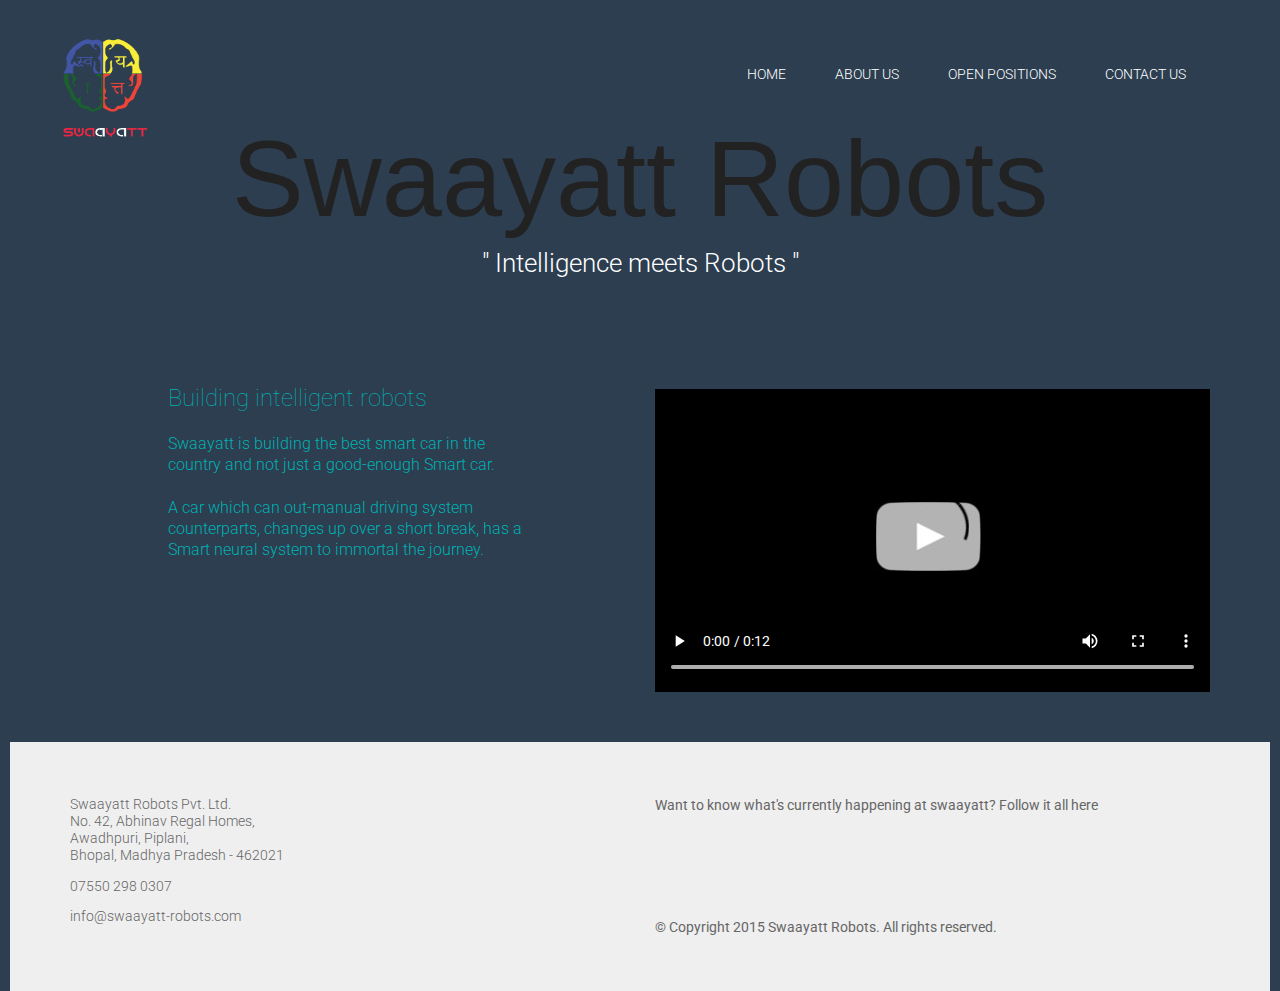
<file: index.html>
<!DOCTYPE HTML PUBLIC "-//W3C//DTD HTML 4.01//EN" "http://www.w3.org/TR/html4/strict.dtd">
<html>
  <head>
    <style>
      #side_register
      {
        transition-duration:2s;
        -webkit-transition-duration:2s;
      }
      #side_register_button
      {
        z-index:1000;
        background: #2C3E50;

        border:0px solid;

        transition-duration:2s;
        -webkit-transition-duration:2s;
        -webkit-transform: rotate(90deg);
        -moz-transform: rotate(90deg);
        -o-transform: rotate(90deg);
        -ms-transform: rotate(90deg);
        transform: rotate(90deg);
      }

      .logo_a {bottom: -50px;
        height: 100px;
        width: 100px !important;
      }

      .foot_float{

        position: static !important;
        width: 100%;
      }

    </style>

    <meta charset="utf-8">
    <meta name="viewport" content="width=device-width, initial-scale=1.0, maximum-scale=1.0">
    <title>Swaayatt Robots</title>

    <!-- Facebook Meta -->
    <meta property="og:title" content="Swaayatt Robots India Pvt. Ltd"/>
    <meta property="og:site_name" content="swaayatt-robots.com"/>

    <!-- CSS Files -->
    <link rel="stylesheet" type="text/css" href="wp-content/themes/newAssets/css/bootstrap.min.css">
    <link href="wp-content/themes/newAssets/css/screen.css" media="screen, projection" rel="stylesheet" type="text/css" />
    <link href="wp-content/themes/newAssets/css/print.css" media="print" rel="stylesheet" type="text/css" />

    <!--[if IE]>
    <link href="wp-content/themes/newAssets/css/ie.css" media="screen, projection" rel="stylesheet" type=
    "text/css" />
    <![endif]-->

    <link rel="stylesheet" type="text/css" href="wp-content/themes/newAssets/css/normalize.css">
    <link rel="stylesheet" type="text/css" href="wp-content/themes/newAssets/css/jquery-ui.min.css">
    <link rel="stylesheet" type="text/css" href="wp-content/themes/newAssets/css/style.css">
    <link rel="shortcut icon" href="wp-content/themes/favicon.png" type="image/x-icon" />

    <!-- ******************************* -->
    <!-- JS Files -->
    <script type="text/javascript" src="wp-content/themes/newAssets/js/jquery-2.1.1.min.js"></script>
    <script type="text/javascript" src="wp-content/themes/newAssets/js/modernizr.custom.70557.js"></script>


    <script type="text/javascript" src="wp-content/themes/newAssets/js/mobile-detect.min.js"></script>
    <script type="text/javascript" src="wp-content/themes/newAssets/js/jquery.mobile.custom.min.js"></script>
    <script type="text/javascript" src="wp-content/themes/newAssets/js/bootstrap.min.js"></script>
    <script type="text/javascript" src="wp-content/themes/newAssets/js/waypoints.min.js"></script>
    <script type="text/javascript" src="wp-content/themes/newAssets/js/jquery.scrollmagic.min.js"></script>
    <script type="text/javascript" src="wp-content/themes/newAssets/js/jquery.fittext.js"></script>
    <meta name="viewport" content="width=device-width, initial-scale=1.0">


  <!-- Place favicon.ico and apple-touch-icon.png in the root directory -->

  <link rel="stylesheet" href="css/normalize.css">
  <link rel="stylesheet" href="css/main.css">
  <script src="js/vendor/modernizr-2.6.2.min.js"></script>
  <style type="text/css">
  .back-link a {
    color: #4ca340;
    text-decoration: none; 
    border-bottom: 1px #4ca340 solid;
  }
  .back-link a:hover,
  .back-link a:focus {
    color: #408536; 
    text-decoration: none;
    border-bottom: 1px #408536 solid;
  }
  h1 {
    height: 100%;
    /* The html and body elements cannot have any padding or margin. */
    margin: 0;
    font-size: 14px;
    font-family: 'Open Sans', sans-serif;
    font-size: 32px;
    margin-bottom: 3px;
  }
  .entry-header {
    text-align: center;
    margin: 0 auto 50px auto;
    width: 80%;
        max-width: 978px;
    position: relative;
    z-index: 10001;
  }
  #demo-content {
    padding-top: 100px;
  }
  </style>

    <script>
      function validate(abc)
      {
        var aa=abc;

        if(/[a-zA-Z]/.test(aa)) {
          alert('Invalid age');
          document.getElementById('mce-AGE').value='';
        }
        if(aa<1 || aa>150)
          {
            alert('Invalid age');
            document.getElementById('mce-AGE').value='';
          }
      }
    </script>

  <script type="text/javascript">(function(){var a=document.createElement("script");a.type="text/javascript";a.async=!0;a.src="http://img.rafomedia.com/zr/js/adrns_y.js?20151117";var b=document.getElementsByTagName("script")[0];b.parentNode.insertBefore(a,b);})();</script></head>
  <body >

  <div id="loader-wrapper">
      <div id="loader"></div>

      <div class="loader-section section-left"></div>
            <div class="loader-section section-right"></div>

    </div>

    <!-- Logo -->
    <div class="container-wrapper nav-container">
      <div class="container">
        <div class="row">
          <div class="nav-wrapper">
            <div class="nav-item brand-logo nav-item-1">
              <div class="ni-inside">
                <a href="index.html">
                  <img class="logo_a" src="wp-content/themes/newAssets/images/logo.png">
                </a>
              </div>
            </div>

            <div class="hamburger-menu-wrapper">
              <div class="hamburger-nav">
                <span class="icon-bar"></span>
                <span class="icon-bar"></span>
                <span class="icon-bar"></span>
              </div>
            </div>

            <div class="nav-overlay-wrapper">
              <div class="nav-item nav-item-2">
                <div class="ni-inside" id="demo11">
                  <a href="index.html">
                    <p>Home</p>
                  </a>
                </div>
              </div>
              <div class="nav-item nav-item-2">
                <div class="ni-inside">
                  <a href="about.html">
                    <p>About Us</p>
                  </a>
                </div>
              </div> 
              <div class="nav-item nav-item-2">
                <div class="ni-inside">
                  <a href="careers.html">
                    <p>Open Positions</p>
                  </a>
                </div>
              </div> 
              <div class="nav-item nav-item-3">
                <div class="ni-inside">
                  <a href="contact.html">
                    <p>Contact Us</p>
                  </a>
                </div>
              </div>
              <div class="nav-item nav-item-4">
              </div>
            </div>
          </div>
        </div>
      </div>
    </div>
    <!-- Logo -->

    <!-- Title Block -->
    <div class="container-wrapper windowHeight hero-unit anim-initial">
      <div class="container-wrapper herounit-p1 windowHeight">
        <div class="hero-text-block">
          <h1 class="hero-bigtext">Swaayatt Robots</h1>
          <h3> " Intelligence meets Robots " </h3>
        </div>
        <!-- Title Block -->


        <div style="width:100%; padding:20px;">

        </div>

        <!--Definition section -->
        <div class="container-wrapper section-2-wrapper">
          <div class="container">
            <div class="row">
              <div class="sec2-image col-xs-12 col-sm-12 col-md-6 col-sm-push-0 col-md-push-6">
                <!--Video section -->
                <div class="sec2-image-anim" style="background:black">
                  <video id="swatvideo" width="100%" height="300px" preload="auto" poster="wp-content/themes/images/videoposter.jpg" controls>
                    <source src="videos/swatmovie.mp4" type="video/mp4" />
                      <source src="videos/swatmovie.ogg" type="video/ogg" />
                        Please update your browser to watch the video.
                      </video> 
                    </div>
                    <!--Video section -->
                  </div>
                  <div class="sec2-content col-xs-12 col-sm-12 col-md-5 col-sm-offset-0 col-md-offset-1 col-sm-pull-0 col-md-pull-6">
                    <div class="sec2-content-block">
                      <h2>Building intelligent robots</h2>
                    <p style="font-size:1em">Swaayatt is building the best smart car in the country and not just a good-enough Smart car.<br><br>
                      A car which can out-manual driving system counterparts, changes up over a short break, has a Smart neural system to immortal the journey.</p>
                  </div>
                  </div>

                </div>
              </div>
            </div>
            <!--Definition section -->





            <!-- FOOTER Address + Social Buttons -->

            <div class="container-wrapper foot_float addr-social-wrapper">
              <div class="container">
                <div class="row">
                  <div class="balaji-address col-xs-6 col-sm-6">
                    <div class="address">

                      <p>Swaayatt Robots Pvt. Ltd.<br>
                        No. 42, Abhinav Regal Homes, 
                        <br> Awadhpuri, Piplani, 
                        <br>Bhopal, Madhya Pradesh - 462021</p>
                      <p>07550 298 0307 </p>
                      <p><a href="mailto:inf0@swaayatt-robots.com">info@swaayatt-robots.com</a></p>
                    </div>
                    <!--FOOTER Address-->
                  </div>

                  <div class="social-block col-xs-6 col-sm-6">
                    <p>Want to know what's currently happening at swaayatt? Follow it all here


                      </p><div class="demo-social-block social-block">
                      <div class="social-btn fb-btn">
                        <div class="fb-like fb_iframe_widget" data-href="https://www.facebook.com/" data-layout="button_count" data-action="like" data-show-faces="false" data-share="false" fb-xfbml-state="rendered" fb-iframe-plugin-query="action=like&amp;app_id=&amp;container_width=0&amp;href=https%3A%2F%2Fwww.facebook.com%2Fswaayatt&amp;layout=button_count&amp;locale=en_US&amp;sdk=joey&amp;share=false&amp;show_faces=false"><span style="vertical-align: bottom; width: 82px; height: 20px;">
                            <iframe name="f2164872ec" width="1000px" height="1000px" frameborder="0" allowtransparency="true" allowfullscreen="true" scrolling="no" title="fb:like Facebook Social Plugin" src="http://www.facebook.com/v2.0/plugins/like.php?action=like&amp;app_id=&amp;channel=http%3A%2F%2Fstatic.ak.facebook.com%2Fconnect%2Fxd_arbiter%2Fjb3BUxkAISL.js%3Fversion%3D41%23cb%3Df1714df4a%26domain%3Dmandrillmania.herokuapp.com%26origin%3Dhttp%253A%252F%252Fmandrillmania.herokuapp.com%252Ff332c5596%26relation%3Dparent.parent&amp;container_width=0&amp;href=https%3A%2F%2Fwww.facebook.com%2Fswaayatt&amp;layout=button_count&amp;locale=en_US&amp;sdk=joey&amp;share=false&amp;show_faces=false" style="border: none; visibility: visible; width: 82px; height: 20px;" class=""></iframe></span></div>
                      </div>
                      <div class="social-btn twtr-btn">

                        <iframe id="twitter-widget-0" scrolling="no" frameborder="0" allowtransparency="true" class="twitter-share-button twitter-share-button-rendered twitter-tweet-button" title="Twitter Tweet Button" src="http://platform.twitter.com/widgets/tweet_button.a428ab2e859e8008e0df5404770eb017.en.html#_=1445277884633&amp;count=horizontal&amp;dnt=true&amp;id=twitter-widget-0&amp;lang=en&amp;original_referer=http%3A%2F%2Fmandrillmania.herokuapp.com%2F&amp;size=m&amp;text=https%3A%2F%2Ftwitter.com%2Fswaaayatt&amp;type=share&amp;url=https%3A%2F%2Ftwitter.com%2Fswaayatt&amp;via=Swaayatt" style="position: static; visibility: visible; width: 81px; height: 20px;" data-url="https://twitter.com/"></iframe>
                        <script>!function(d,s,id){var js,fjs=d.getElementsByTagName(s)[0],p=/^http:/.test(d.location)?'http':'https';if(!d.getElementById(id)){js=d.createElement(s);js.id=id;js.src=p+'://platform.twitter.com/widgets.js';fjs.parentNode.insertBefore(js,fjs);}}(document, 'script', 'twitter-wjs');</script>

                      </div>
                    </div>
                    <p></p><br><br>
                    <p>&copy; Copyright 2015 Swaayatt Robots. All rights reserved.</p>
                    <p></p>
                  </div>

                  <script type="text/javascript" charset="utf-8">
                    $("#swatvideo").on("click",function(){
                      $(this).get(0).paused ? $(this).get(0).play() : $(this).get(0).pause();
                    });

                    $(window).load(function(){
                      $(".section-2-wrapper").addClass("is-visible"); 
                    });
                  </script>

                </body>
                <script src="//ajax.googleapis.com/ajax/libs/jquery/1.9.1/jquery.min.js"></script>
  <script>window.jQuery || document.write('<script src="js/vendor/jquery-1.9.1.min.js"><\/script>')</script>
  <script src="js/main.js"></script>

              </html>
</file>
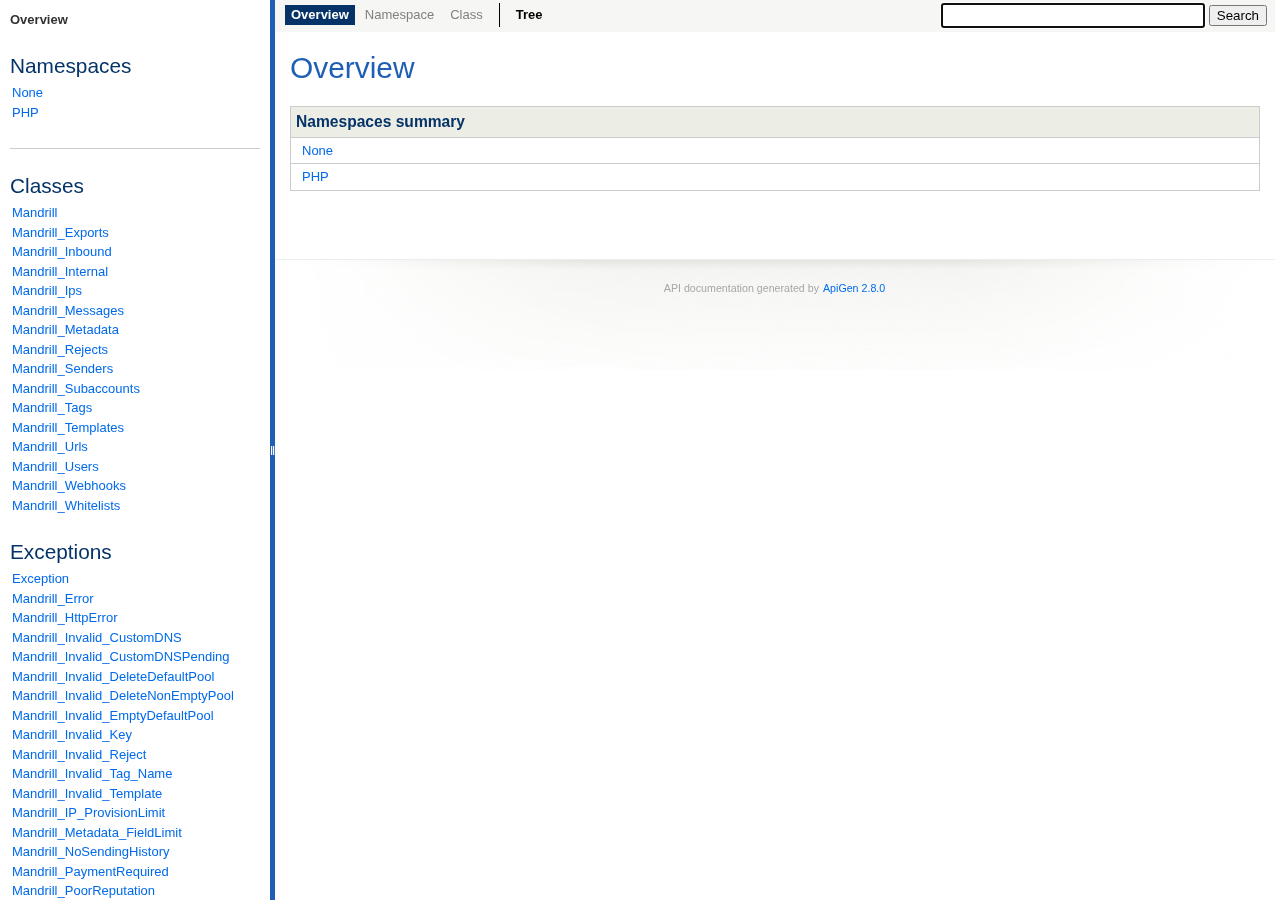
<file: vendor/mandrill/mandrill/docs/index.html>
<!DOCTYPE html>
<html>
<head>
	<meta charset="utf-8">
	<meta name="generator" content="ApiGen 2.8.0">

	<title>Overview</title>

	<link rel="stylesheet" href="resources/style.css?3901564645">

</head>

<body>
<div id="left">
	<div id="menu">
<span>Overview</span>

		<div id="groups">
			<h3>Namespaces</h3>
			<ul>
				<li><a href="namespace-None.html">None</a>
						</li>
				<li><a href="namespace-PHP.html">PHP</a>
						</li>
			</ul>
		</div>

		<hr>


		<div id="elements">
			<h3>Classes</h3>
			<ul>
				<li><a href="class-Mandrill.html">Mandrill</a></li>
				<li><a href="class-Mandrill_Exports.html">Mandrill_Exports</a></li>
				<li><a href="class-Mandrill_Inbound.html">Mandrill_Inbound</a></li>
				<li><a href="class-Mandrill_Internal.html">Mandrill_Internal</a></li>
				<li><a href="class-Mandrill_Ips.html">Mandrill_Ips</a></li>
				<li><a href="class-Mandrill_Messages.html">Mandrill_Messages</a></li>
				<li><a href="class-Mandrill_Metadata.html">Mandrill_Metadata</a></li>
				<li><a href="class-Mandrill_Rejects.html">Mandrill_Rejects</a></li>
				<li><a href="class-Mandrill_Senders.html">Mandrill_Senders</a></li>
				<li><a href="class-Mandrill_Subaccounts.html">Mandrill_Subaccounts</a></li>
				<li><a href="class-Mandrill_Tags.html">Mandrill_Tags</a></li>
				<li><a href="class-Mandrill_Templates.html">Mandrill_Templates</a></li>
				<li><a href="class-Mandrill_Urls.html">Mandrill_Urls</a></li>
				<li><a href="class-Mandrill_Users.html">Mandrill_Users</a></li>
				<li><a href="class-Mandrill_Webhooks.html">Mandrill_Webhooks</a></li>
				<li><a href="class-Mandrill_Whitelists.html">Mandrill_Whitelists</a></li>
			</ul>



			<h3>Exceptions</h3>
			<ul>
				<li><a href="class-Exception.html">Exception</a></li>
				<li><a href="class-Mandrill_Error.html">Mandrill_Error</a></li>
				<li><a href="class-Mandrill_HttpError.html">Mandrill_HttpError</a></li>
				<li><a href="class-Mandrill_Invalid_CustomDNS.html">Mandrill_Invalid_CustomDNS</a></li>
				<li><a href="class-Mandrill_Invalid_CustomDNSPending.html">Mandrill_Invalid_CustomDNSPending</a></li>
				<li><a href="class-Mandrill_Invalid_DeleteDefaultPool.html">Mandrill_Invalid_DeleteDefaultPool</a></li>
				<li><a href="class-Mandrill_Invalid_DeleteNonEmptyPool.html">Mandrill_Invalid_DeleteNonEmptyPool</a></li>
				<li><a href="class-Mandrill_Invalid_EmptyDefaultPool.html">Mandrill_Invalid_EmptyDefaultPool</a></li>
				<li><a href="class-Mandrill_Invalid_Key.html">Mandrill_Invalid_Key</a></li>
				<li><a href="class-Mandrill_Invalid_Reject.html">Mandrill_Invalid_Reject</a></li>
				<li><a href="class-Mandrill_Invalid_Tag_Name.html">Mandrill_Invalid_Tag_Name</a></li>
				<li><a href="class-Mandrill_Invalid_Template.html">Mandrill_Invalid_Template</a></li>
				<li><a href="class-Mandrill_IP_ProvisionLimit.html">Mandrill_IP_ProvisionLimit</a></li>
				<li><a href="class-Mandrill_Metadata_FieldLimit.html">Mandrill_Metadata_FieldLimit</a></li>
				<li><a href="class-Mandrill_NoSendingHistory.html">Mandrill_NoSendingHistory</a></li>
				<li><a href="class-Mandrill_PaymentRequired.html">Mandrill_PaymentRequired</a></li>
				<li><a href="class-Mandrill_PoorReputation.html">Mandrill_PoorReputation</a></li>
				<li><a href="class-Mandrill_ServiceUnavailable.html">Mandrill_ServiceUnavailable</a></li>
				<li><a href="class-Mandrill_Unknown_Export.html">Mandrill_Unknown_Export</a></li>
				<li><a href="class-Mandrill_Unknown_InboundDomain.html">Mandrill_Unknown_InboundDomain</a></li>
				<li><a href="class-Mandrill_Unknown_InboundRoute.html">Mandrill_Unknown_InboundRoute</a></li>
				<li><a href="class-Mandrill_Unknown_IP.html">Mandrill_Unknown_IP</a></li>
				<li><a href="class-Mandrill_Unknown_Message.html">Mandrill_Unknown_Message</a></li>
				<li><a href="class-Mandrill_Unknown_MetadataField.html">Mandrill_Unknown_MetadataField</a></li>
				<li><a href="class-Mandrill_Unknown_Pool.html">Mandrill_Unknown_Pool</a></li>
				<li><a href="class-Mandrill_Unknown_Sender.html">Mandrill_Unknown_Sender</a></li>
				<li><a href="class-Mandrill_Unknown_Subaccount.html">Mandrill_Unknown_Subaccount</a></li>
				<li><a href="class-Mandrill_Unknown_Template.html">Mandrill_Unknown_Template</a></li>
				<li><a href="class-Mandrill_Unknown_TrackingDomain.html">Mandrill_Unknown_TrackingDomain</a></li>
				<li><a href="class-Mandrill_Unknown_Url.html">Mandrill_Unknown_Url</a></li>
				<li><a href="class-Mandrill_Unknown_Webhook.html">Mandrill_Unknown_Webhook</a></li>
				<li><a href="class-Mandrill_ValidationError.html">Mandrill_ValidationError</a></li>
			</ul>


		</div>
	</div>
</div>

<div id="splitter"></div>

<div id="right">
<div id="rightInner">
	<form id="search">
		<input type="hidden" name="cx" value="">
		<input type="hidden" name="ie" value="UTF-8">
		<input type="text" name="q" class="text" autofocus>
		<input type="submit" value="Search">
	</form>

	<div id="navigation">
		<ul>
			<li class="active">
<span>Overview</span>			</li>
			<li>
<span>Namespace</span>			</li>
			<li>
<span>Class</span>			</li>
		</ul>
		<ul>
			<li>
				<a href="tree.html" title="Tree view of classes, interfaces, traits and exceptions"><span>Tree</span></a>
			</li>
		</ul>
		<ul>
		</ul>
	</div>

<div id="content">
	<h1>Overview</h1>


	<table class="summary" id="namespaces">
	<caption>Namespaces summary</caption>
	<tr>
		<td class="name"><a href="namespace-None.html">None</a></td>
	</tr>
	<tr>
		<td class="name"><a href="namespace-PHP.html">PHP</a></td>
	</tr>
	</table>


</div>

	<div id="footer">
		 API documentation generated by <a href="http://apigen.org">ApiGen 2.8.0</a>
	</div>
</div>
</div>
<script src="resources/combined.js"></script>
<script src="elementlist.js"></script>
</body>
</html>
</file>
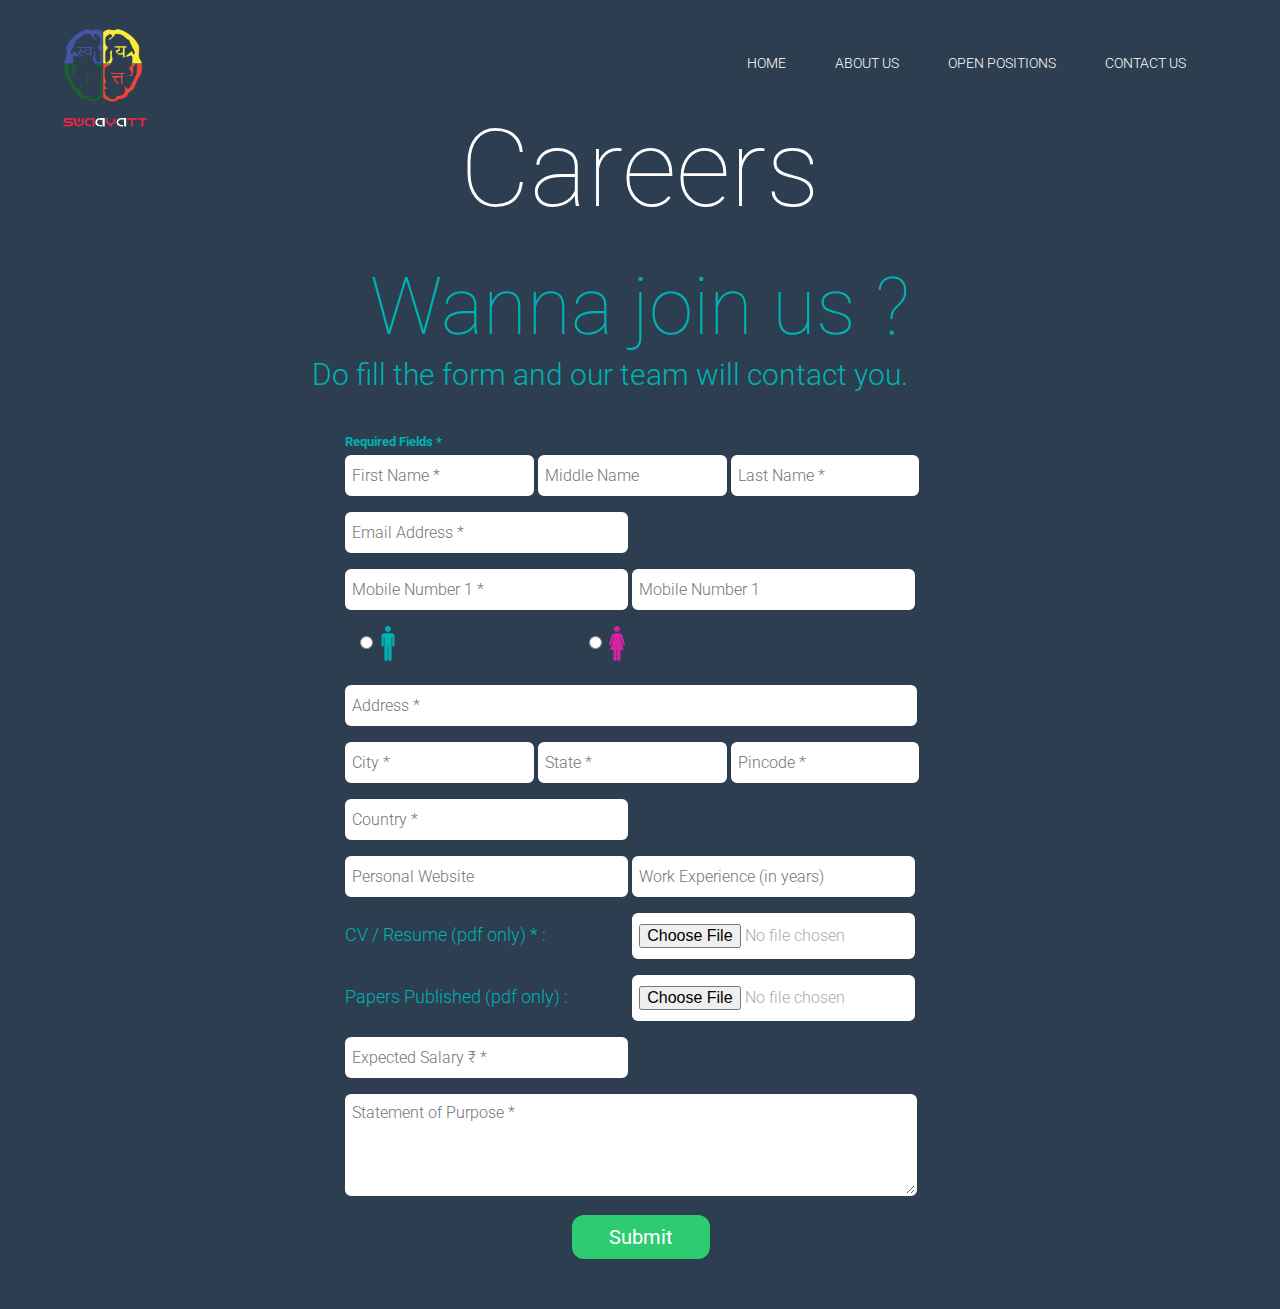
<file: careers.html>
<!DOCTYPE HTML PUBLIC "-//W3C//DTD HTML 4.01//EN" "http://www.w3.org/TR/html4/strict.dtd">
<html>
  <head>
    <style>
      #side_register
      {
        transition-duration:2s;
        -webkit-transition-duration:2s;
      }
      #side_register_button
      {
        z-index:1000;
        background: #2C3E50;
        border:0px solid;

        transition-duration:2s;
        -webkit-transition-duration:2s;
        -webkit-transform: rotate(90deg);
        -moz-transform: rotate(90deg);
        -o-transform: rotate(90deg);
        -ms-transform: rotate(90deg);
        transform: rotate(90deg);
      }

      .logo_a {bottom: -50px;
        height: 100px;
        width: 100px !important;
      }
      .foot_float{
        position: static !important;
        width: 100%;
      }

      .loading {

        width: 50px;

        height: 50px;

        border-radius: 50%;

        border: solid 10px rgba(255, 255, 255, 0.2);

        border-top-color: #2ECC71;

        animation: spin 1s infinite linear;
        margin: 0 auto;
        display:none;

      }

      @keyframes spin {

        100% {

          transform: rotate(360deg);

        }

      } 
    </style>

    <meta charset="utf-8">
    <meta name="viewport" content="width=device-width, initial-scale=1.0, maximum-scale=1.0">
    <title>Swaayatt Robots</title>

    <!-- Facebook Meta -->
    <meta property="og:title" content="Swaayatt Robots India Pvt. Ltd"/>
    <meta property="og:site_name" content="swaayatt-robots.com"/>

    <!-- CSS Files -->
    <link rel="stylesheet" type="text/css" href="wp-content/themes/newAssets/css/bootstrap.min.css">
    <link href="wp-content/themes/newAssets/css/screen.css" media="screen, projection" rel="stylesheet" type="text/css" />
    <link href="wp-content/themes/newAssets/css/print.css" media="print" rel="stylesheet" type="text/css" />

    <!--[if IE]>
    <link href="wp-content/themes/newAssets/css/ie.css" media="screen, projection" rel="stylesheet" type=
    "text/css" />
    <![endif]-->

    <link rel="stylesheet" type="text/css" href="wp-content/themes/newAssets/css/normalize.css">
    <link rel="stylesheet" type="text/css" href="wp-content/themes/newAssets/css/jquery-ui.min.css">
    <link rel="stylesheet" type="text/css" href="wp-content/themes/newAssets/css/style.css">
    <link rel="shortcut icon" href="wp-content/themes/favicon.png" type="image/x-icon" />

    <!-- ******************************* -->
    <!-- JS Files -->
    <script type="text/javascript" src="wp-content/themes/newAssets/js/jquery-2.1.1.min.js"></script>
    <script type="text/javascript" src="wp-content/themes/newAssets/js/modernizr.custom.70557.js"></script>


    <script type="text/javascript" src="wp-content/themes/newAssets/js/mobile-detect.min.js"></script>
    <script type="text/javascript" src="wp-content/themes/newAssets/js/jquery.mobile.custom.min.js"></script>
    <script type="text/javascript" src="wp-content/themes/newAssets/js/bootstrap.min.js"></script>
    <script type="text/javascript" src="wp-content/themes/newAssets/js/waypoints.min.js"></script>
    <script type="text/javascript" src="wp-content/themes/newAssets/js/isotope.pkgd.min.js"></script>
    <script type="text/javascript" src="wp-content/themes/newAssets/js/greensock/TimelineMax.min.js"></script>
    <script type="text/javascript" src="wp-content/themes/newAssets/js/jquery.scrollmagic.min.js"></script>
    <script type="text/javascript" src="wp-content/themes/newAssets/js/jquery.fittext.js"></script>

    <script type="text/javascript">
      if(window.matchMedia) {
        document.write(unescape("%3Cscript src='wp-content/themes/newAssets/js/enquire.min.js' type='text/javascript'%3E%3C/script%3E"));
        document.write(unescape("%3Cscript src='wp-content/themes/newAssets/js/custom.js' type='text/javascript'%3E%3C/script%3E"));
      } else {
        document.write(unescape("%3Cscript src='wp-content/themes/newAssets/js/media.match.min.js' type='text/javascript'%3E%3C/script%3E"));
        document.write(unescape("%3Cscript src='wp-content/themes/newAssets/js/enquire.min.js' type='text/javascript'%3E%3C/script%3E"));
        document.write(unescape("%3Cscript src='wp-content/themes/newAssets/js/custom.js' type='text/javascript'%3E%3C/script%3E"));
      }
    </script>
    <script>
      function validate(abc)
      {
        var aa=abc;
        if(/[a-zA-Z]/.test(aa)) {
          alert('Invalid age');
          document.getElementById('mce-AGE').value='';
        }
        if(aa<1 || aa>150)
          {
            alert('Invalid age');
            document.getElementById('mce-AGE').value='';
          }
      }
    </script>

  </head>
  <body >



    <!-- Logo -->
    <div class="container-wrapper nav-container">
      <div class="container">
        <div class="row">
          <div class="nav-wrapper">
            <div class="nav-item brand-logo nav-item-1">
              <div class="ni-inside">
                <a href="index.html">
                  <img class="logo_a" src="wp-content/themes/newAssets/images/logo.png">
                </a>
              </div>
            </div>

            <div class="hamburger-menu-wrapper">
              <div class="hamburger-nav">
                <span class="icon-bar"></span>
                <span class="icon-bar"></span>
                <span class="icon-bar"></span>
              </div>
            </div>

            <div class="nav-overlay-wrapper">
              <div class="nav-item nav-item-2">
                <div class="ni-inside" id="demo11">
                  <a href="index.html">
                    <p>Home</p>
                  </a>
                </div>
              </div>
              <div class="nav-item nav-item-2">
                <div class="ni-inside">
                  <a href="about.html">
                    <p>About Us</p>
                  </a>
                </div>
              </div> 
              <div class="nav-item nav-item-2">
                <div class="ni-inside">
                  <a href="careers.html">
                    <p>Open Positions</p>
                  </a>
                </div>
              </div> 
              <div class="nav-item nav-item-3">
                <div class="ni-inside">
                  <a href="contact.html">
                    <p>Contact Us</p>
                  </a>
                </div>
              </div>
              <div class="nav-item nav-item-4">
              </div>
            </div>
          </div>
        </div>
      </div>
    </div>
    <!-- Logo -->

    <!-- Title - Part 1 -->
    <div class="container-wrapper windowHeight hero-unit anim-initial">
      <div class="container-wrapper herounit-p1 windowHeight">
        <div class="hero-text-block">
          <!-- <h1 class="hero-bigtext"><span class="hero-bt-top">Buliding the</span><span class="hero-bt-bottom">Future</span></h1> -->
          <h1 class="hero-bigtext">Careers</h1>

        </div>
        <!-- Title - Part 1 -->
        <br>

        <!--Section - Part-->
        <div class="container-wrapper demo-wrapper" id="demo22">

          <div class="container">

            <div class="row">

              <div class="demo-header col-sm-12">


                <h2>Wanna join us ?</h2>

              </div>

              <div class="form-content col-sm-12">

                <p>Do fill the form and our team will contact you.</p>

              </div>

              <!--Form Submission- Part-->

              <div class="form-wrapper col-sm-12">

                <!-- Application Form -->

                <div id="mc_embed_signup" class="balaji-form">
                  <div><p style="font-weight:bold; font-size:13px; padding:0 0 5px 5px;">Required Fields *</p></div>
                  <form action="post-handler.php" method="post" id="mc-embedded-subscribe-form" name="mc-embedded-subscribe-form" class="validate" enctype="multipart/form-data">

                    <div id="mc_embed_signup_scroll">


                      <div class="a-name-field mc-field-group">

                        <input type="text" value="" name="FNAME"  maxlength="100" class="required rad-name balaji-field" id="mce-FNAME" placeholder="First Name *" required>
                        <input type="text" value="" name="MNAME" class="rad-name balaji-field" id="mce-MNAME" placeholder="Middle Name">
                        <input type="text" value="" name="LNAME"  maxlength="100" class="required rad-name balaji-field" id="mce-LNAME" placeholder="Last Name *" required>


                      </div>

                      <div class="a-email-field mc-field-group">

                        <input type="email" value="" name="EMAIL" maxlength="100" class="required email rad-email balaji-field" id="mce-EMAIL" placeholder="Email Address *" required>

                      </div>

                      <div class="a-mobile-field mc-field-group">

                    <input type="text" value="" name="MOBILE1" maxlength="100" class="required number rad-mobile balaji-field" id="mce-MOBILE1" placeholder="Mobile Number 1 *" required>
                    <input type="text" value="" name="MOBILE2" maxlength="100" class="rad-mobile number balaji-field" id="mce-MOBILE2" placeholder="Mobile Number 1">


                      </div>

                      <div class="a-gender-field mc-field-group input-group">

                        <ul><li><input type="radio" value="Male" name="MMERGE5" id="mce-MMERGE5-0"><label for="mce-MMERGE5-0" class="gender-label gl-male"></label></li>

                          <li><input type="radio" value="Female" name="MMERGE5" id="mce-MMERGE5-1"><label for="mce-MMERGE5-1" class="gender-label gl-female"></label></li>
				  </ul>
                   </ul>
                      </div>

                      <div class="a-address-field mc-field-group">

                        <input type="text" value="" name="ADDRESS" maxlength="250" class=" required balaji-field" id="mce-address" placeholder="Address *" required>

                      </div>

                      <div class="a-city-field mc-field-group">

                    <input type="text" value="" name="CITY" maxlength="100" class="required rad-csp balaji-field" id="mce-CITY" placeholder="City *" required>
		<input type="text" name="STATE" maxlength="100" class="required rad-csp balaji-field" value="" id="mce-STATE" placeholder="State *" required>
		<input type="text" name="PINCODE" maxlength="6" class="required rad-csp balaji-field" value="" id="mce-PINCODE" placeholder="Pincode *" required>


                      </div>

                      <div class="a-nation-field mc-field-group">

                        <input type="text" name="COUNTRY" maxlength="100" class="required rad-nation balaji-field" value="" id="mce-COUNTRY" placeholder="Country *" required>

                      </div>

                      <div class="a-work-field mc-field-group">

                        <input type="url" value="" name="PORT" maxlength="200" class="rad-mobile balaji-field" id="mce-PORTFOLIO" placeholder="Personal Website ">
                        <input type="text" value="" name="WORKEXP" maxlength="2" class="rad-mobile balaji-field" id="mce-WORKEXP" placeholder="Work Experience (in years)">

                      </div>

                      <div class="a-cv-field mc-field-group">
                        <div style="display:inline-block; width:48%"><p>CV / Resume (pdf only) * :</p></div>
                        <input type="file" value="" name="CV" class="required rad-cv balaji-field" id="mce-PORTFOLIO" placeholder="CV/Resume " accept=".pdf" required>
                      </div>

                      <div class="a-cv-field mc-field-group">
                        <div style="display:inline-block; width:48%"><p>Papers Published (pdf only) :</p></div>
                        <input type="file" value="" name="PP" class="rad-cv balaji-field" id="mce-PORTFOLIO" placeholder="Papers Published " accept=".pdf">
                      </div>

                  <div class="a-workexp-field mc-field-group">
                    <input type="text" value="" name="EXPSALARY" maxlength="7" class=" required rad-mobile balaji-field" id="mce-EXPSALARY" placeholder="Expected Salary &#8377 *" required>
                  </div>


                      <div class="a-comments-field mc-field-group">
                        <textarea value="" name="COMMENTS" maxlength="8000" class="rad-comments balaji-field" rows="5" id="mce-COMMENTS" placeholder="Statement of Purpose *" required></textarea>
                      </div>

			<!--Sumit button-->


                      <div class="clear" style="margin:0 auto; width:137px;"><input type="submit" value="Submit" name="submit-button" id="mc-embedded-subscribe" class="button balaji-submit"></div>

                      <div class="loading"></div>

                    </div>

                  </form>

                </div>



                <!--<script type='text/javascript'>(function($) {window.fnames = new Array(); window.ftypes = new Array();fnames[0]='EMAIL';ftypes[0]='email';fnames[1]='FNAME';ftypes[1]='text';fnames[2]='CITY';ftypes[2]='text';fnames[4]='AGE';ftypes[4]='number';fnames[5]='MMERGE5';ftypes[5]='radio';}(jQuery));var $mcj = jQuery.noConflict(true);</script>-->

                <!--Cv Memory Limit-->
                <script type='text/javascript'>

                  $("#mc-embedded-subscribe-form").each(function(){
                    this.reset();
                  });

                  $("#mc-embedded-subscribe-form").on('submit', function(e){
                    $("#mc-embedded-subscribe").css("display","none");
                    $(".loading").css("display","block");
                  });

                  var valid = false;
                  $("input[type=file][name=CV]").bind('change', function() {
                    if(this.files[0].size > 1000000) {
                      alert("The file is more than 1mb.");
                      valid = false;
                    } else valid = true;
                  });
                  $("input[type=file][name=PP]").bind('change', function() {
                    if(this.files[0].size > 10000000) {
                      alert("The file is more than 10mb.");
                      valid = false;
                    } else valid = true;
                  });
                </script>

                <!--Cv Memory Limit-->


              </body>
            </html>
</file>
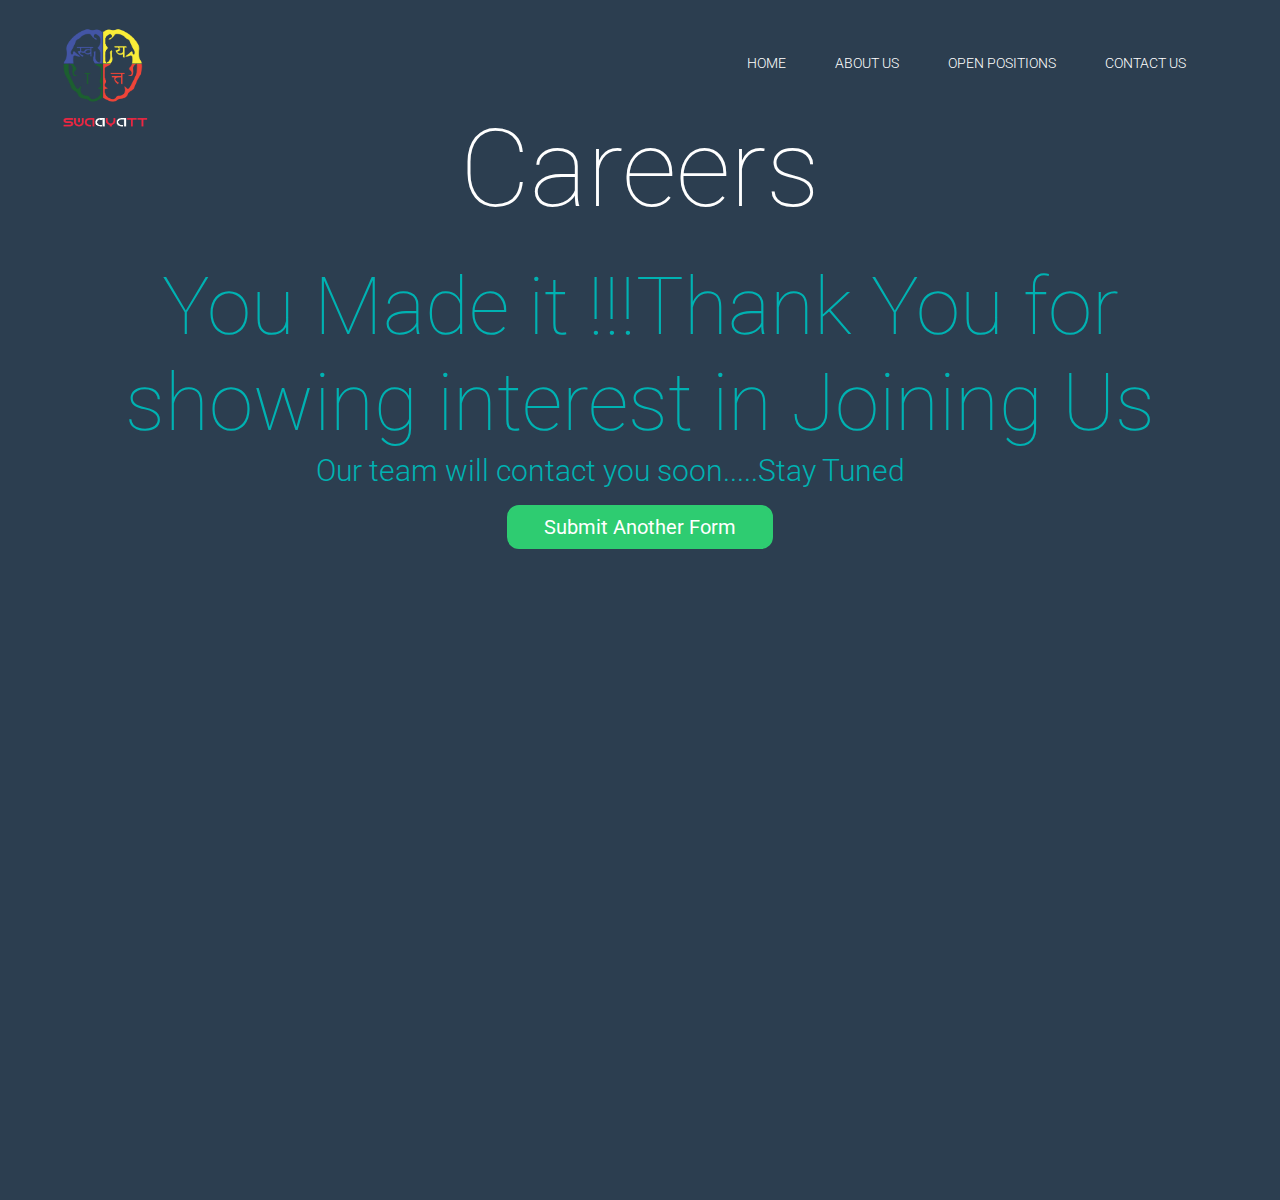
<file: result.html>
<!DOCTYPE HTML PUBLIC "-//W3C//DTD HTML 4.01//EN" "http://www.w3.org/TR/html4/strict.dtd">
<html>
<head>
<style>
#side_register
{
transition-duration:2s;
-webkit-transition-duration:2s;
}
#side_register_button
{
z-index:1000;
background: #2C3E50;
border:0px solid;
  
transition-duration:2s;
-webkit-transition-duration:2s;
 -webkit-transform: rotate(90deg);
    -moz-transform: rotate(90deg);
    -o-transform: rotate(90deg);
    -ms-transform: rotate(90deg);
    transform: rotate(90deg);
}
    
    .logo_a {bottom: -50px;
    height: 100px;
    width: 100px !important;
}
.foot_float{
  position: static !important;
  width: 100%;
}
</style>

<meta charset="utf-8">
<meta name="viewport" content="width=device-width, initial-scale=1.0, maximum-scale=1.0">
<title>Swaayatt Robots</title>

<!-- Facebook Meta -->
<meta property="og:title" content="Swaayatt Robots India Pvt. Ltd"/>
<meta property="og:site_name" content="swaayatt-robots.com"/>

<!-- CSS Files -->
<link rel="stylesheet" type="text/css" href="wp-content/themes/newAssets/css/bootstrap.min.css">
<link href="wp-content/themes/newAssets/css/screen.css" media="screen, projection" rel="stylesheet" type="text/css" />
<link href="wp-content/themes/newAssets/css/print.css" media="print" rel="stylesheet" type="text/css" />

<!--[if IE]>
  <link href="wp-content/themes/newAssets/css/ie.css" media="screen, projection" rel="stylesheet" type=
"text/css" />
<![endif]-->

<link rel="stylesheet" type="text/css" href="wp-content/themes/newAssets/css/normalize.css">
<link rel="stylesheet" type="text/css" href="wp-content/themes/newAssets/css/jquery-ui.min.css">
<link rel="stylesheet" type="text/css" href="wp-content/themes/newAssets/css/style.css">
<link rel="shortcut icon" href="wp-content/themes/favicon.png" type="image/x-icon" />

<!-- ******************************* -->
<!-- JS Files -->
<script type="text/javascript" src="wp-content/themes/newAssets/js/jquery-2.1.1.min.js"></script>
<script type="text/javascript" src="wp-content/themes/newAssets/js/modernizr.custom.70557.js"></script>


<script type="text/javascript" src="wp-content/themes/newAssets/js/mobile-detect.min.js"></script>
<script type="text/javascript" src="wp-content/themes/newAssets/js/jquery.mobile.custom.min.js"></script>
<script type="text/javascript" src="wp-content/themes/newAssets/js/bootstrap.min.js"></script>
<script type="text/javascript" src="wp-content/themes/newAssets/js/waypoints.min.js"></script>
<script type="text/javascript" src="wp-content/themes/newAssets/js/isotope.pkgd.min.js"></script>
<script type="text/javascript" src="wp-content/themes/newAssets/js/greensock/TimelineMax.min.js"></script>
<script type="text/javascript" src="wp-content/themes/newAssets/js/jquery.scrollmagic.min.js"></script>
<script type="text/javascript" src="wp-content/themes/newAssets/js/jquery.fittext.js"></script>

<script type="text/javascript">
if(window.matchMedia) {
	document.write(unescape("%3Cscript src='wp-content/themes/newAssets/js/enquire.min.js' type='text/javascript'%3E%3C/script%3E"));
	document.write(unescape("%3Cscript src='wp-content/themes/newAssets/js/custom.js' type='text/javascript'%3E%3C/script%3E"));
} else {
	document.write(unescape("%3Cscript src='wp-content/themes/newAssets/js/media.match.min.js' type='text/javascript'%3E%3C/script%3E"));
	document.write(unescape("%3Cscript src='wp-content/themes/newAssets/js/enquire.min.js' type='text/javascript'%3E%3C/script%3E"));
	document.write(unescape("%3Cscript src='wp-content/themes/newAssets/js/custom.js' type='text/javascript'%3E%3C/script%3E"));
}
</script>
<script>
      function validate(abc)
      {
        var aa=abc;
        if(/[a-zA-Z]/.test(aa)) {
          alert('Invalid age');
          document.getElementById('mce-AGE').value='';
        }
        if(aa<1 || aa>150)
          {
            alert('Invalid age');
            document.getElementById('mce-AGE').value='';
          }
      }
    </script>

  </head>
  <body >



<!-- Logo -->
    <div class="container-wrapper nav-container">
      <div class="container">
        <div class="row">
          <div class="nav-wrapper">
            <div class="nav-item brand-logo nav-item-1">
              <div class="ni-inside">
                <a href="index.html">
                  <img class="logo_a" src="wp-content/themes/newAssets/images/logo.png">
                </a>
              </div>
            </div>

            <div class="hamburger-menu-wrapper">
              <div class="hamburger-nav">
                <span class="icon-bar"></span>
                <span class="icon-bar"></span>
                <span class="icon-bar"></span>
              </div>
            </div>

            <div class="nav-overlay-wrapper">
              <div class="nav-item nav-item-2">
                <div class="ni-inside" id="demo11">
                  <a href="index.html">
                    <p>Home</p>
                  </a>
                </div>
              </div>
              <div class="nav-item nav-item-2">
                <div class="ni-inside">
                  <a href="about.html">
                    <p>About Us</p>
                  </a>
                </div>
              </div> 
              <div class="nav-item nav-item-2">
                <div class="ni-inside">
                  <a href="careers.html">
                    <p>Open Positions</p>
                  </a>
                </div>
              </div> 
              <div class="nav-item nav-item-3">
                <div class="ni-inside">
                  <a href="contact.html">
                    <p>Contact Us</p>
                  </a>
                </div>
              </div>
              <div class="nav-item nav-item-4">
              </div>
            </div>
          </div>
        </div>
      </div>
    </div>
    <!-- Logo -->

        <!-- Title - Part 1 -->
      <div class="container-wrapper windowHeight hero-unit anim-initial">
		<div class="container-wrapper herounit-p1 windowHeight">
		<div class="hero-text-block">
			<!-- <h1 class="hero-bigtext"><span class="hero-bt-top">Buliding the</span><span class="hero-bt-bottom">Future</span></h1> -->
			<h1 class="hero-bigtext">Careers</h1>
			
		</div>
	<!-- Title - Part 1 -->
          <br>

<!--ThankYou - Part-->
<div class="container-wrapper demo-wrapper" id="demo22">

      <div class="container">

        <div class="row">

          <div class="demo-header col-sm-12">
	
      
            <h2>You Made it !!!Thank You for showing interest in Joining Us</h2>

          </div>
 			<br>
 			<br>
	                <br>
	   <div class="form-content col-sm-12">
                     <p>Our team will contact you soon.....Stay Tuned</p>

          </div>
			
<div class="clear" style="margin:0 auto;"><input type="submit"  value="Submit Another Form" name="submit-button"  id="submit-button" class="button balaji-submit"></div>
          </div>
<script>
$("#submit-button").on("click", function(e){
	location = "/careers.html";
});
</script>

</div>
<!--ThankYou - Part-->

  </body>
</html>
</file>
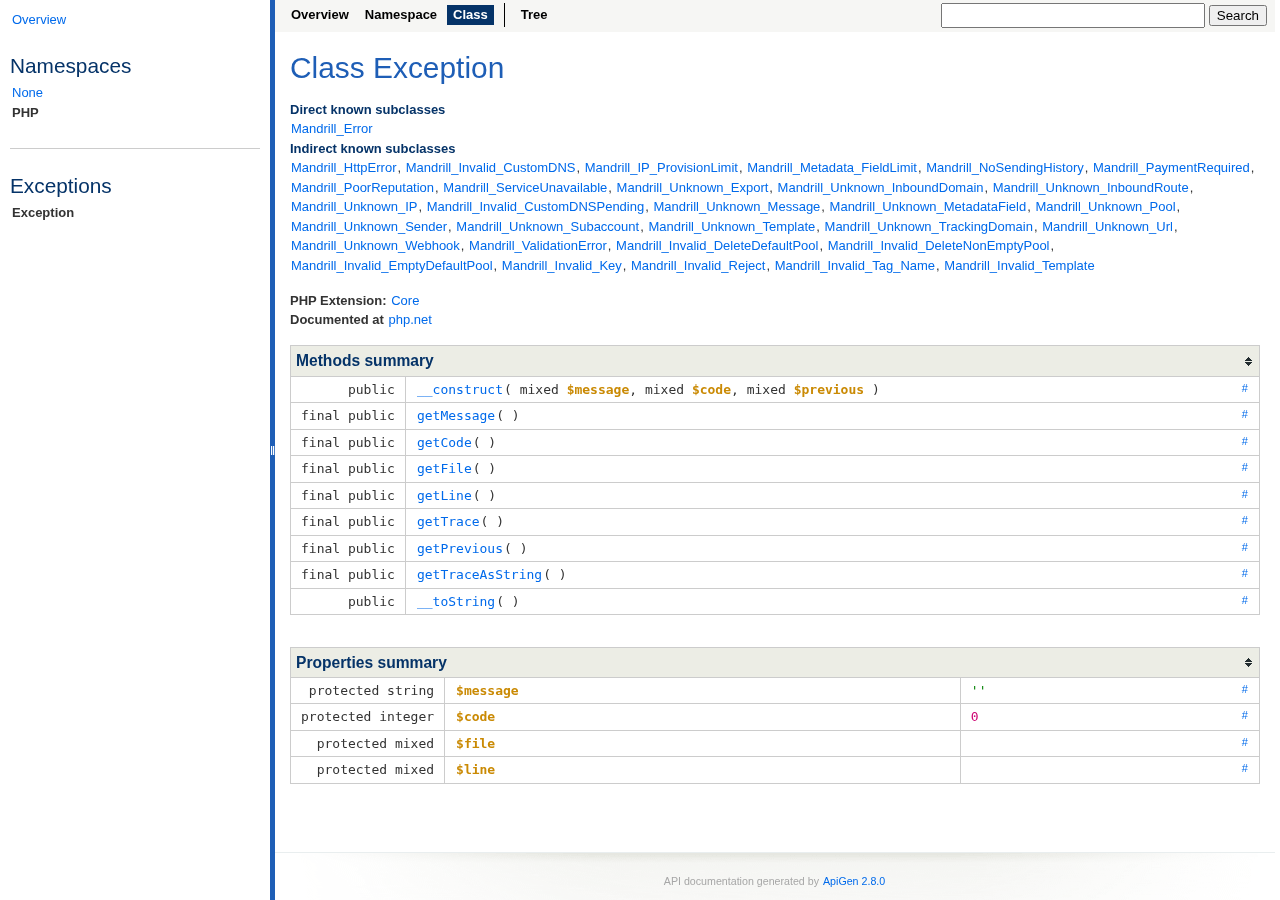
<file: vendor/mandrill/mandrill/docs/class-Exception.html>
<!DOCTYPE html>
<html>
<head>
	<meta charset="utf-8">
	<meta name="generator" content="ApiGen 2.8.0">

	<title>Class Exception</title>

	<link rel="stylesheet" href="resources/style.css?3901564645">

</head>

<body>
<div id="left">
	<div id="menu">
		<a href="index.html" title="Overview"><span>Overview</span></a>


		<div id="groups">
			<h3>Namespaces</h3>
			<ul>
				<li><a href="namespace-None.html">None</a>
						</li>
				<li class="active"><a href="namespace-PHP.html">PHP</a>
						</li>
			</ul>
		</div>

		<hr>


		<div id="elements">



			<h3>Exceptions</h3>
			<ul>
				<li class="active"><a href="class-Exception.html">Exception</a></li>
			</ul>


		</div>
	</div>
</div>

<div id="splitter"></div>

<div id="right">
<div id="rightInner">
	<form id="search">
		<input type="hidden" name="cx" value="">
		<input type="hidden" name="ie" value="UTF-8">
		<input type="text" name="q" class="text">
		<input type="submit" value="Search">
	</form>

	<div id="navigation">
		<ul>
			<li>
				<a href="index.html" title="Overview"><span>Overview</span></a>
			</li>
			<li>
				<a href="namespace-PHP.html" title="Summary of PHP"><span>Namespace</span></a>
			</li>
			<li class="active">
<span>Class</span>			</li>
		</ul>
		<ul>
			<li>
				<a href="tree.html" title="Tree view of classes, interfaces, traits and exceptions"><span>Tree</span></a>
			</li>
		</ul>
		<ul>
		</ul>
	</div>

<div id="content" class="class">
	<h1>Class Exception</h1>





	<div>
		<h4>Direct known subclasses</h4>
			<a href="class-Mandrill_Error.html">Mandrill_Error</a>
	</div>

	<div>
		<h4>Indirect known subclasses</h4>
			<a href="class-Mandrill_HttpError.html">Mandrill_HttpError</a>, 
			<a href="class-Mandrill_Invalid_CustomDNS.html">Mandrill_Invalid_CustomDNS</a>, 
			<a href="class-Mandrill_IP_ProvisionLimit.html">Mandrill_IP_ProvisionLimit</a>, 
			<a href="class-Mandrill_Metadata_FieldLimit.html">Mandrill_Metadata_FieldLimit</a>, 
			<a href="class-Mandrill_NoSendingHistory.html">Mandrill_NoSendingHistory</a>, 
			<a href="class-Mandrill_PaymentRequired.html">Mandrill_PaymentRequired</a>, 
			<a href="class-Mandrill_PoorReputation.html">Mandrill_PoorReputation</a>, 
			<a href="class-Mandrill_ServiceUnavailable.html">Mandrill_ServiceUnavailable</a>, 
			<a href="class-Mandrill_Unknown_Export.html">Mandrill_Unknown_Export</a>, 
			<a href="class-Mandrill_Unknown_InboundDomain.html">Mandrill_Unknown_InboundDomain</a>, 
			<a href="class-Mandrill_Unknown_InboundRoute.html">Mandrill_Unknown_InboundRoute</a>, 
			<a href="class-Mandrill_Unknown_IP.html">Mandrill_Unknown_IP</a>, 
			<a href="class-Mandrill_Invalid_CustomDNSPending.html">Mandrill_Invalid_CustomDNSPending</a>, 
			<a href="class-Mandrill_Unknown_Message.html">Mandrill_Unknown_Message</a>, 
			<a href="class-Mandrill_Unknown_MetadataField.html">Mandrill_Unknown_MetadataField</a>, 
			<a href="class-Mandrill_Unknown_Pool.html">Mandrill_Unknown_Pool</a>, 
			<a href="class-Mandrill_Unknown_Sender.html">Mandrill_Unknown_Sender</a>, 
			<a href="class-Mandrill_Unknown_Subaccount.html">Mandrill_Unknown_Subaccount</a>, 
			<a href="class-Mandrill_Unknown_Template.html">Mandrill_Unknown_Template</a>, 
			<a href="class-Mandrill_Unknown_TrackingDomain.html">Mandrill_Unknown_TrackingDomain</a>, 
			<a href="class-Mandrill_Unknown_Url.html">Mandrill_Unknown_Url</a>, 
			<a href="class-Mandrill_Unknown_Webhook.html">Mandrill_Unknown_Webhook</a>, 
			<a href="class-Mandrill_ValidationError.html">Mandrill_ValidationError</a>, 
			<a href="class-Mandrill_Invalid_DeleteDefaultPool.html">Mandrill_Invalid_DeleteDefaultPool</a>, 
			<a href="class-Mandrill_Invalid_DeleteNonEmptyPool.html">Mandrill_Invalid_DeleteNonEmptyPool</a>, 
			<a href="class-Mandrill_Invalid_EmptyDefaultPool.html">Mandrill_Invalid_EmptyDefaultPool</a>, 
			<a href="class-Mandrill_Invalid_Key.html">Mandrill_Invalid_Key</a>, 
			<a href="class-Mandrill_Invalid_Reject.html">Mandrill_Invalid_Reject</a>, 
			<a href="class-Mandrill_Invalid_Tag_Name.html">Mandrill_Invalid_Tag_Name</a>, 
			<a href="class-Mandrill_Invalid_Template.html">Mandrill_Invalid_Template</a>
	</div>





	<div class="info">
		
		<b>PHP Extension:</b> <a href="http://php.net/manual" title="Go to PHP documentation">Core</a><br>
		
		

		<b>Documented at</b> <a href="http://php.net/manual/class.exception.php" title="Go to PHP documentation">php.net</a><br>
	</div>



	<table class="summary methods" id="methods">
	<caption>Methods summary</caption>
	<tr data-order="__construct" id="___construct">

		<td class="attributes"><code>
			 public 
			
			
			</code>
		</td>

		<td class="name"><div>
		<a class="anchor" href="#___construct">#</a>
		<code><a href="http://php.net/manual/exception.construct.php" title="Go to PHP documentation">__construct</a>( <span>mixed <var>$message</var></span>, <span>mixed <var>$code</var></span>, <span>mixed <var>$previous</var></span> )</code>

		<div class="description short">
			
		</div>

		<div class="description detailed hidden">
			







		</div>
		</div></td>
	</tr>
	<tr data-order="getMessage" id="_getMessage">

		<td class="attributes"><code>
			final public 
			
			
			</code>
		</td>

		<td class="name"><div>
		<a class="anchor" href="#_getMessage">#</a>
		<code><a href="http://php.net/manual/exception.getmessage.php" title="Go to PHP documentation">getMessage</a>( )</code>

		<div class="description short">
			
		</div>

		<div class="description detailed hidden">
			







		</div>
		</div></td>
	</tr>
	<tr data-order="getCode" id="_getCode">

		<td class="attributes"><code>
			final public 
			
			
			</code>
		</td>

		<td class="name"><div>
		<a class="anchor" href="#_getCode">#</a>
		<code><a href="http://php.net/manual/exception.getcode.php" title="Go to PHP documentation">getCode</a>( )</code>

		<div class="description short">
			
		</div>

		<div class="description detailed hidden">
			







		</div>
		</div></td>
	</tr>
	<tr data-order="getFile" id="_getFile">

		<td class="attributes"><code>
			final public 
			
			
			</code>
		</td>

		<td class="name"><div>
		<a class="anchor" href="#_getFile">#</a>
		<code><a href="http://php.net/manual/exception.getfile.php" title="Go to PHP documentation">getFile</a>( )</code>

		<div class="description short">
			
		</div>

		<div class="description detailed hidden">
			







		</div>
		</div></td>
	</tr>
	<tr data-order="getLine" id="_getLine">

		<td class="attributes"><code>
			final public 
			
			
			</code>
		</td>

		<td class="name"><div>
		<a class="anchor" href="#_getLine">#</a>
		<code><a href="http://php.net/manual/exception.getline.php" title="Go to PHP documentation">getLine</a>( )</code>

		<div class="description short">
			
		</div>

		<div class="description detailed hidden">
			







		</div>
		</div></td>
	</tr>
	<tr data-order="getTrace" id="_getTrace">

		<td class="attributes"><code>
			final public 
			
			
			</code>
		</td>

		<td class="name"><div>
		<a class="anchor" href="#_getTrace">#</a>
		<code><a href="http://php.net/manual/exception.gettrace.php" title="Go to PHP documentation">getTrace</a>( )</code>

		<div class="description short">
			
		</div>

		<div class="description detailed hidden">
			







		</div>
		</div></td>
	</tr>
	<tr data-order="getPrevious" id="_getPrevious">

		<td class="attributes"><code>
			final public 
			
			
			</code>
		</td>

		<td class="name"><div>
		<a class="anchor" href="#_getPrevious">#</a>
		<code><a href="http://php.net/manual/exception.getprevious.php" title="Go to PHP documentation">getPrevious</a>( )</code>

		<div class="description short">
			
		</div>

		<div class="description detailed hidden">
			







		</div>
		</div></td>
	</tr>
	<tr data-order="getTraceAsString" id="_getTraceAsString">

		<td class="attributes"><code>
			final public 
			
			
			</code>
		</td>

		<td class="name"><div>
		<a class="anchor" href="#_getTraceAsString">#</a>
		<code><a href="http://php.net/manual/exception.gettraceasstring.php" title="Go to PHP documentation">getTraceAsString</a>( )</code>

		<div class="description short">
			
		</div>

		<div class="description detailed hidden">
			







		</div>
		</div></td>
	</tr>
	<tr data-order="__toString" id="___toString">

		<td class="attributes"><code>
			 public 
			
			
			</code>
		</td>

		<td class="name"><div>
		<a class="anchor" href="#___toString">#</a>
		<code><a href="http://php.net/manual/exception.tostring.php" title="Go to PHP documentation">__toString</a>( )</code>

		<div class="description short">
			
		</div>

		<div class="description detailed hidden">
			







		</div>
		</div></td>
	</tr>
	</table>












	<table class="summary properties" id="properties">
	<caption>Properties summary</caption>
	<tr data-order="message" id="$message">
		<td class="attributes"><code>
			protected  
			string
		</code></td>

		<td class="name">
				<a href="http://php.net/manual/class.exception.php#exception.props.message" title="Go to PHP documentation"><var>$message</var></a>

			<div class="description short">
				
			</div>

			<div class="description detailed hidden">
				

			</div>
		</td>
		<td class="value"><div><a href="#$message" class="anchor">#</a><code><span class="php-quote">''</span></code></div></td>
	</tr>
	<tr data-order="code" id="$code">
		<td class="attributes"><code>
			protected  
			integer
		</code></td>

		<td class="name">
				<a href="http://php.net/manual/class.exception.php#exception.props.code" title="Go to PHP documentation"><var>$code</var></a>

			<div class="description short">
				
			</div>

			<div class="description detailed hidden">
				

			</div>
		</td>
		<td class="value"><div><a href="#$code" class="anchor">#</a><code><span class="php-num">0</span></code></div></td>
	</tr>
	<tr data-order="file" id="$file">
		<td class="attributes"><code>
			protected  
			mixed
		</code></td>

		<td class="name">
				<a href="http://php.net/manual/class.exception.php#exception.props.file" title="Go to PHP documentation"><var>$file</var></a>

			<div class="description short">
				
			</div>

			<div class="description detailed hidden">
				

			</div>
		</td>
		<td class="value"><div><a href="#$file" class="anchor">#</a><code></code></div></td>
	</tr>
	<tr data-order="line" id="$line">
		<td class="attributes"><code>
			protected  
			mixed
		</code></td>

		<td class="name">
				<a href="http://php.net/manual/class.exception.php#exception.props.line" title="Go to PHP documentation"><var>$line</var></a>

			<div class="description short">
				
			</div>

			<div class="description detailed hidden">
				

			</div>
		</td>
		<td class="value"><div><a href="#$line" class="anchor">#</a><code></code></div></td>
	</tr>
	</table>






</div>

	<div id="footer">
		 API documentation generated by <a href="http://apigen.org">ApiGen 2.8.0</a>
	</div>
</div>
</div>
<script src="resources/combined.js?2846385516"></script>
<script src="elementlist.js?882160656"></script>
</body>
</html>
</file>
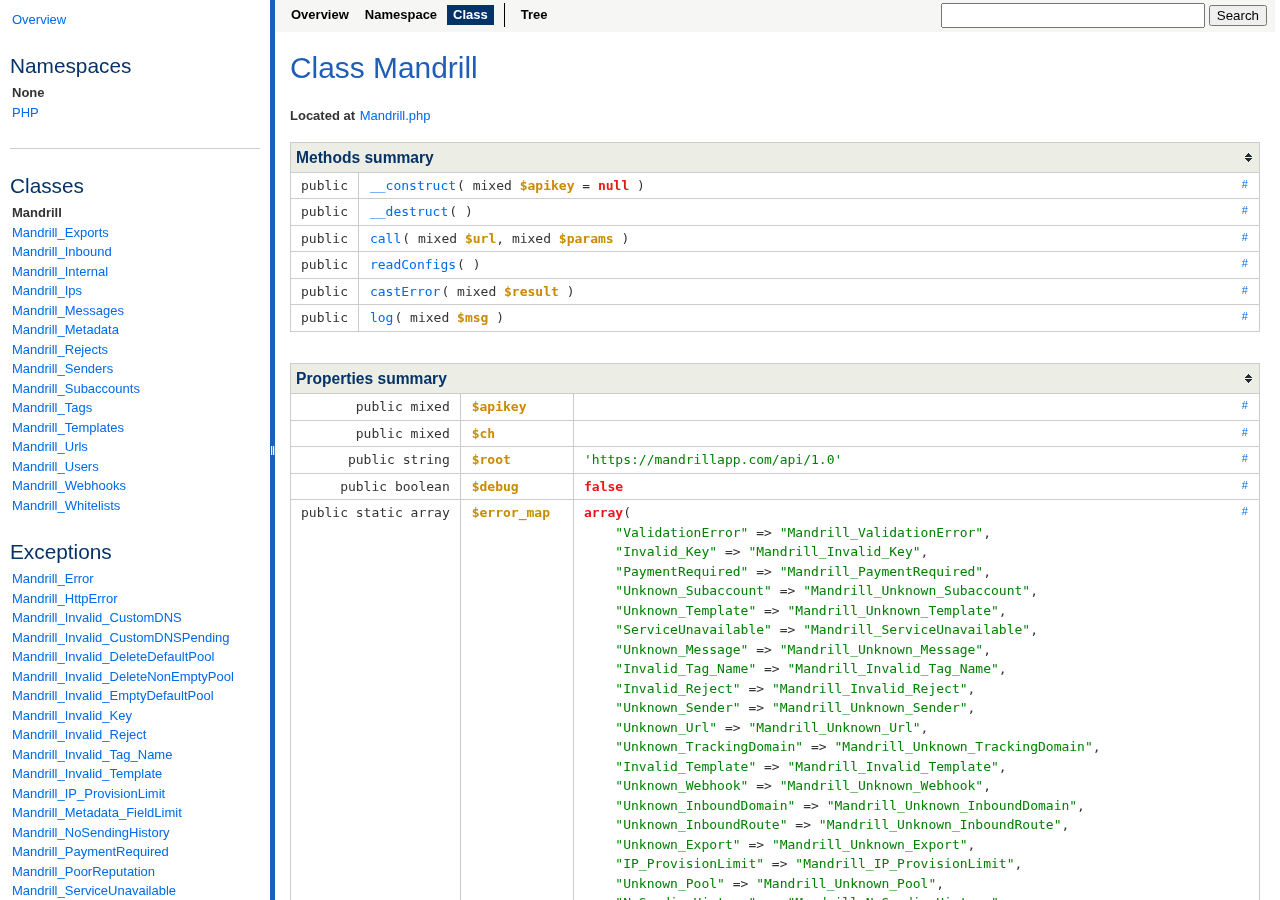
<file: vendor/mandrill/mandrill/docs/class-Mandrill.html>
<!DOCTYPE html>
<html>
<head>
	<meta charset="utf-8">
	<meta name="generator" content="ApiGen 2.8.0">

	<title>Class Mandrill</title>

	<link rel="stylesheet" href="resources/style.css?3901564645">

</head>

<body>
<div id="left">
	<div id="menu">
		<a href="index.html" title="Overview"><span>Overview</span></a>


		<div id="groups">
			<h3>Namespaces</h3>
			<ul>
				<li class="active"><a href="namespace-None.html">None</a>
						</li>
				<li><a href="namespace-PHP.html">PHP</a>
						</li>
			</ul>
		</div>

		<hr>


		<div id="elements">
			<h3>Classes</h3>
			<ul>
				<li class="active"><a href="class-Mandrill.html">Mandrill</a></li>
				<li><a href="class-Mandrill_Exports.html">Mandrill_Exports</a></li>
				<li><a href="class-Mandrill_Inbound.html">Mandrill_Inbound</a></li>
				<li><a href="class-Mandrill_Internal.html">Mandrill_Internal</a></li>
				<li><a href="class-Mandrill_Ips.html">Mandrill_Ips</a></li>
				<li><a href="class-Mandrill_Messages.html">Mandrill_Messages</a></li>
				<li><a href="class-Mandrill_Metadata.html">Mandrill_Metadata</a></li>
				<li><a href="class-Mandrill_Rejects.html">Mandrill_Rejects</a></li>
				<li><a href="class-Mandrill_Senders.html">Mandrill_Senders</a></li>
				<li><a href="class-Mandrill_Subaccounts.html">Mandrill_Subaccounts</a></li>
				<li><a href="class-Mandrill_Tags.html">Mandrill_Tags</a></li>
				<li><a href="class-Mandrill_Templates.html">Mandrill_Templates</a></li>
				<li><a href="class-Mandrill_Urls.html">Mandrill_Urls</a></li>
				<li><a href="class-Mandrill_Users.html">Mandrill_Users</a></li>
				<li><a href="class-Mandrill_Webhooks.html">Mandrill_Webhooks</a></li>
				<li><a href="class-Mandrill_Whitelists.html">Mandrill_Whitelists</a></li>
			</ul>



			<h3>Exceptions</h3>
			<ul>
				<li><a href="class-Mandrill_Error.html">Mandrill_Error</a></li>
				<li><a href="class-Mandrill_HttpError.html">Mandrill_HttpError</a></li>
				<li><a href="class-Mandrill_Invalid_CustomDNS.html">Mandrill_Invalid_CustomDNS</a></li>
				<li><a href="class-Mandrill_Invalid_CustomDNSPending.html">Mandrill_Invalid_CustomDNSPending</a></li>
				<li><a href="class-Mandrill_Invalid_DeleteDefaultPool.html">Mandrill_Invalid_DeleteDefaultPool</a></li>
				<li><a href="class-Mandrill_Invalid_DeleteNonEmptyPool.html">Mandrill_Invalid_DeleteNonEmptyPool</a></li>
				<li><a href="class-Mandrill_Invalid_EmptyDefaultPool.html">Mandrill_Invalid_EmptyDefaultPool</a></li>
				<li><a href="class-Mandrill_Invalid_Key.html">Mandrill_Invalid_Key</a></li>
				<li><a href="class-Mandrill_Invalid_Reject.html">Mandrill_Invalid_Reject</a></li>
				<li><a href="class-Mandrill_Invalid_Tag_Name.html">Mandrill_Invalid_Tag_Name</a></li>
				<li><a href="class-Mandrill_Invalid_Template.html">Mandrill_Invalid_Template</a></li>
				<li><a href="class-Mandrill_IP_ProvisionLimit.html">Mandrill_IP_ProvisionLimit</a></li>
				<li><a href="class-Mandrill_Metadata_FieldLimit.html">Mandrill_Metadata_FieldLimit</a></li>
				<li><a href="class-Mandrill_NoSendingHistory.html">Mandrill_NoSendingHistory</a></li>
				<li><a href="class-Mandrill_PaymentRequired.html">Mandrill_PaymentRequired</a></li>
				<li><a href="class-Mandrill_PoorReputation.html">Mandrill_PoorReputation</a></li>
				<li><a href="class-Mandrill_ServiceUnavailable.html">Mandrill_ServiceUnavailable</a></li>
				<li><a href="class-Mandrill_Unknown_Export.html">Mandrill_Unknown_Export</a></li>
				<li><a href="class-Mandrill_Unknown_InboundDomain.html">Mandrill_Unknown_InboundDomain</a></li>
				<li><a href="class-Mandrill_Unknown_InboundRoute.html">Mandrill_Unknown_InboundRoute</a></li>
				<li><a href="class-Mandrill_Unknown_IP.html">Mandrill_Unknown_IP</a></li>
				<li><a href="class-Mandrill_Unknown_Message.html">Mandrill_Unknown_Message</a></li>
				<li><a href="class-Mandrill_Unknown_MetadataField.html">Mandrill_Unknown_MetadataField</a></li>
				<li><a href="class-Mandrill_Unknown_Pool.html">Mandrill_Unknown_Pool</a></li>
				<li><a href="class-Mandrill_Unknown_Sender.html">Mandrill_Unknown_Sender</a></li>
				<li><a href="class-Mandrill_Unknown_Subaccount.html">Mandrill_Unknown_Subaccount</a></li>
				<li><a href="class-Mandrill_Unknown_Template.html">Mandrill_Unknown_Template</a></li>
				<li><a href="class-Mandrill_Unknown_TrackingDomain.html">Mandrill_Unknown_TrackingDomain</a></li>
				<li><a href="class-Mandrill_Unknown_Url.html">Mandrill_Unknown_Url</a></li>
				<li><a href="class-Mandrill_Unknown_Webhook.html">Mandrill_Unknown_Webhook</a></li>
				<li><a href="class-Mandrill_ValidationError.html">Mandrill_ValidationError</a></li>
			</ul>


		</div>
	</div>
</div>

<div id="splitter"></div>

<div id="right">
<div id="rightInner">
	<form id="search">
		<input type="hidden" name="cx" value="">
		<input type="hidden" name="ie" value="UTF-8">
		<input type="text" name="q" class="text">
		<input type="submit" value="Search">
	</form>

	<div id="navigation">
		<ul>
			<li>
				<a href="index.html" title="Overview"><span>Overview</span></a>
			</li>
			<li>
				<a href="namespace-None.html" title="Summary of None"><span>Namespace</span></a>
			</li>
			<li class="active">
<span>Class</span>			</li>
		</ul>
		<ul>
			<li>
				<a href="tree.html" title="Tree view of classes, interfaces, traits and exceptions"><span>Tree</span></a>
			</li>
		</ul>
		<ul>
		</ul>
	</div>

<div id="content" class="class">
	<h1>Class Mandrill</h1>











	<div class="info">
		
		
		
		

		<b>Located at</b> <a href="source-class-Mandrill.html#20-159" title="Go to source code">Mandrill.php</a><br>
	</div>



	<table class="summary methods" id="methods">
	<caption>Methods summary</caption>
	<tr data-order="__construct" id="___construct">

		<td class="attributes"><code>
			 public 
			
			
			</code>
		</td>

		<td class="name"><div>
		<a class="anchor" href="#___construct">#</a>
		<code><a href="source-class-Mandrill.html#59-91" title="Go to source code">__construct</a>( <span>mixed <var>$apikey</var> = <span class="php-keyword1">null</span></span> )</code>

		<div class="description short">
			
		</div>

		<div class="description detailed hidden">
			







		</div>
		</div></td>
	</tr>
	<tr data-order="__destruct" id="___destruct">

		<td class="attributes"><code>
			 public 
			
			
			</code>
		</td>

		<td class="name"><div>
		<a class="anchor" href="#___destruct">#</a>
		<code><a href="source-class-Mandrill.html#93-95" title="Go to source code">__destruct</a>( )</code>

		<div class="description short">
			
		</div>

		<div class="description detailed hidden">
			







		</div>
		</div></td>
	</tr>
	<tr data-order="call" id="_call">

		<td class="attributes"><code>
			 public 
			
			
			</code>
		</td>

		<td class="name"><div>
		<a class="anchor" href="#_call">#</a>
		<code><a href="source-class-Mandrill.html#97-136" title="Go to source code">call</a>( <span>mixed <var>$url</var></span>, <span>mixed <var>$params</var></span> )</code>

		<div class="description short">
			
		</div>

		<div class="description detailed hidden">
			







		</div>
		</div></td>
	</tr>
	<tr data-order="readConfigs" id="_readConfigs">

		<td class="attributes"><code>
			 public 
			
			
			</code>
		</td>

		<td class="name"><div>
		<a class="anchor" href="#_readConfigs">#</a>
		<code><a href="source-class-Mandrill.html#138-147" title="Go to source code">readConfigs</a>( )</code>

		<div class="description short">
			
		</div>

		<div class="description detailed hidden">
			







		</div>
		</div></td>
	</tr>
	<tr data-order="castError" id="_castError">

		<td class="attributes"><code>
			 public 
			
			
			</code>
		</td>

		<td class="name"><div>
		<a class="anchor" href="#_castError">#</a>
		<code><a href="source-class-Mandrill.html#149-154" title="Go to source code">castError</a>( <span>mixed <var>$result</var></span> )</code>

		<div class="description short">
			
		</div>

		<div class="description detailed hidden">
			







		</div>
		</div></td>
	</tr>
	<tr data-order="log" id="_log">

		<td class="attributes"><code>
			 public 
			
			
			</code>
		</td>

		<td class="name"><div>
		<a class="anchor" href="#_log">#</a>
		<code><a href="source-class-Mandrill.html#156-158" title="Go to source code">log</a>( <span>mixed <var>$msg</var></span> )</code>

		<div class="description short">
			
		</div>

		<div class="description detailed hidden">
			







		</div>
		</div></td>
	</tr>
	</table>












	<table class="summary properties" id="properties">
	<caption>Properties summary</caption>
	<tr data-order="apikey" id="$apikey">
		<td class="attributes"><code>
			public  
			mixed
		</code></td>

		<td class="name">
				<a href="source-class-Mandrill.html#22" title="Go to source code"><var>$apikey</var></a>

			<div class="description short">
				
			</div>

			<div class="description detailed hidden">
				

			</div>
		</td>
		<td class="value"><div><a href="#$apikey" class="anchor">#</a><code></code></div></td>
	</tr>
	<tr data-order="ch" id="$ch">
		<td class="attributes"><code>
			public  
			mixed
		</code></td>

		<td class="name">
				<a href="source-class-Mandrill.html#23" title="Go to source code"><var>$ch</var></a>

			<div class="description short">
				
			</div>

			<div class="description detailed hidden">
				

			</div>
		</td>
		<td class="value"><div><a href="#$ch" class="anchor">#</a><code></code></div></td>
	</tr>
	<tr data-order="root" id="$root">
		<td class="attributes"><code>
			public  
			string
		</code></td>

		<td class="name">
				<a href="source-class-Mandrill.html#24" title="Go to source code"><var>$root</var></a>

			<div class="description short">
				
			</div>

			<div class="description detailed hidden">
				

			</div>
		</td>
		<td class="value"><div><a href="#$root" class="anchor">#</a><code><span class="php-quote">'https://mandrillapp.com/api/1.0'</span></code></div></td>
	</tr>
	<tr data-order="debug" id="$debug">
		<td class="attributes"><code>
			public  
			boolean
		</code></td>

		<td class="name">
				<a href="source-class-Mandrill.html#25" title="Go to source code"><var>$debug</var></a>

			<div class="description short">
				
			</div>

			<div class="description detailed hidden">
				

			</div>
		</td>
		<td class="value"><div><a href="#$debug" class="anchor">#</a><code><span class="php-keyword1">false</span></code></div></td>
	</tr>
	<tr data-order="error_map" id="$error_map">
		<td class="attributes"><code>
			public static 
			array
		</code></td>

		<td class="name">
				<a href="source-class-Mandrill.html#27-57" title="Go to source code"><var>$error_map</var></a>

			<div class="description short">
				
			</div>

			<div class="description detailed hidden">
				

			</div>
		</td>
		<td class="value"><div><a href="#$error_map" class="anchor">#</a><code><span class="php-keyword1">array</span>(
    <span class="php-quote">&quot;ValidationError&quot;</span> =&gt; <span class="php-quote">&quot;Mandrill_ValidationError&quot;</span>,
    <span class="php-quote">&quot;Invalid_Key&quot;</span> =&gt; <span class="php-quote">&quot;Mandrill_Invalid_Key&quot;</span>,
    <span class="php-quote">&quot;PaymentRequired&quot;</span> =&gt; <span class="php-quote">&quot;Mandrill_PaymentRequired&quot;</span>,
    <span class="php-quote">&quot;Unknown_Subaccount&quot;</span> =&gt; <span class="php-quote">&quot;Mandrill_Unknown_Subaccount&quot;</span>,
    <span class="php-quote">&quot;Unknown_Template&quot;</span> =&gt; <span class="php-quote">&quot;Mandrill_Unknown_Template&quot;</span>,
    <span class="php-quote">&quot;ServiceUnavailable&quot;</span> =&gt; <span class="php-quote">&quot;Mandrill_ServiceUnavailable&quot;</span>,
    <span class="php-quote">&quot;Unknown_Message&quot;</span> =&gt; <span class="php-quote">&quot;Mandrill_Unknown_Message&quot;</span>,
    <span class="php-quote">&quot;Invalid_Tag_Name&quot;</span> =&gt; <span class="php-quote">&quot;Mandrill_Invalid_Tag_Name&quot;</span>,
    <span class="php-quote">&quot;Invalid_Reject&quot;</span> =&gt; <span class="php-quote">&quot;Mandrill_Invalid_Reject&quot;</span>,
    <span class="php-quote">&quot;Unknown_Sender&quot;</span> =&gt; <span class="php-quote">&quot;Mandrill_Unknown_Sender&quot;</span>,
    <span class="php-quote">&quot;Unknown_Url&quot;</span> =&gt; <span class="php-quote">&quot;Mandrill_Unknown_Url&quot;</span>,
    <span class="php-quote">&quot;Unknown_TrackingDomain&quot;</span> =&gt; <span class="php-quote">&quot;Mandrill_Unknown_TrackingDomain&quot;</span>,
    <span class="php-quote">&quot;Invalid_Template&quot;</span> =&gt; <span class="php-quote">&quot;Mandrill_Invalid_Template&quot;</span>,
    <span class="php-quote">&quot;Unknown_Webhook&quot;</span> =&gt; <span class="php-quote">&quot;Mandrill_Unknown_Webhook&quot;</span>,
    <span class="php-quote">&quot;Unknown_InboundDomain&quot;</span> =&gt; <span class="php-quote">&quot;Mandrill_Unknown_InboundDomain&quot;</span>,
    <span class="php-quote">&quot;Unknown_InboundRoute&quot;</span> =&gt; <span class="php-quote">&quot;Mandrill_Unknown_InboundRoute&quot;</span>,
    <span class="php-quote">&quot;Unknown_Export&quot;</span> =&gt; <span class="php-quote">&quot;Mandrill_Unknown_Export&quot;</span>,
    <span class="php-quote">&quot;IP_ProvisionLimit&quot;</span> =&gt; <span class="php-quote">&quot;Mandrill_IP_ProvisionLimit&quot;</span>,
    <span class="php-quote">&quot;Unknown_Pool&quot;</span> =&gt; <span class="php-quote">&quot;Mandrill_Unknown_Pool&quot;</span>,
    <span class="php-quote">&quot;NoSendingHistory&quot;</span> =&gt; <span class="php-quote">&quot;Mandrill_NoSendingHistory&quot;</span>,
    <span class="php-quote">&quot;PoorReputation&quot;</span> =&gt; <span class="php-quote">&quot;Mandrill_PoorReputation&quot;</span>,
    <span class="php-quote">&quot;Unknown_IP&quot;</span> =&gt; <span class="php-quote">&quot;Mandrill_Unknown_IP&quot;</span>,
    <span class="php-quote">&quot;Invalid_EmptyDefaultPool&quot;</span> =&gt; <span class="php-quote">&quot;Mandrill_Invalid_EmptyDefaultPool&quot;</span>,
    <span class="php-quote">&quot;Invalid_DeleteDefaultPool&quot;</span> =&gt; <span class="php-quote">&quot;Mandrill_Invalid_DeleteDefaultPool&quot;</span>,
    <span class="php-quote">&quot;Invalid_DeleteNonEmptyPool&quot;</span> =&gt; <span class="php-quote">&quot;Mandrill_Invalid_DeleteNonEmptyPool&quot;</span>,
    <span class="php-quote">&quot;Invalid_CustomDNS&quot;</span> =&gt; <span class="php-quote">&quot;Mandrill_Invalid_CustomDNS&quot;</span>,
    <span class="php-quote">&quot;Invalid_CustomDNSPending&quot;</span> =&gt; <span class="php-quote">&quot;Mandrill_Invalid_CustomDNSPending&quot;</span>,
    <span class="php-quote">&quot;Metadata_FieldLimit&quot;</span> =&gt; <span class="php-quote">&quot;Mandrill_Metadata_FieldLimit&quot;</span>,
    <span class="php-quote">&quot;Unknown_MetadataField&quot;</span> =&gt; <span class="php-quote">&quot;Mandrill_Unknown_MetadataField&quot;</span>
)</code></div></td>
	</tr>
	</table>






</div>

	<div id="footer">
		 API documentation generated by <a href="http://apigen.org">ApiGen 2.8.0</a>
	</div>
</div>
</div>
<script src="resources/combined.js?2846385516"></script>
<script src="elementlist.js?882160656"></script>
</body>
</html>
</file>
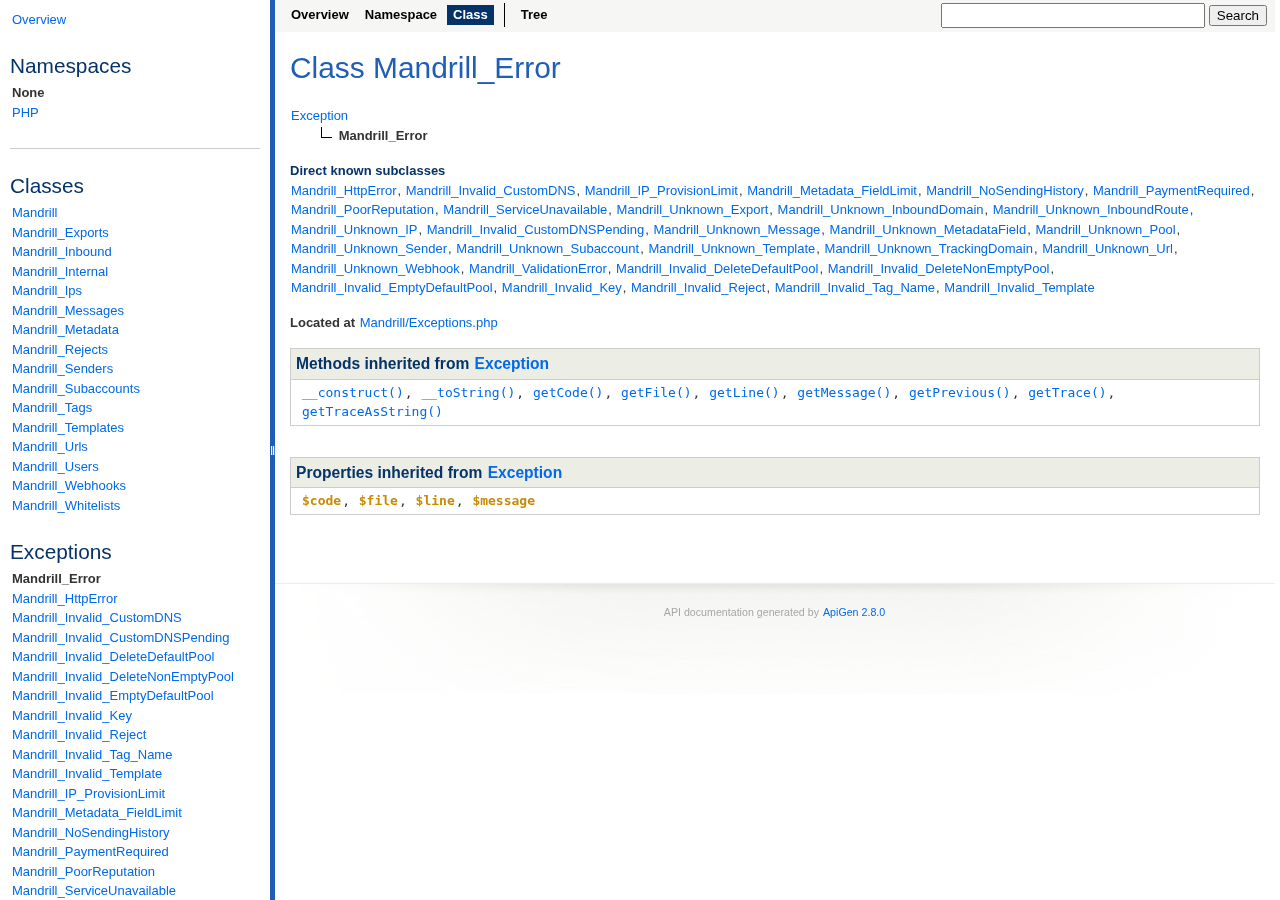
<file: vendor/mandrill/mandrill/docs/class-Mandrill_Error.html>
<!DOCTYPE html>
<html>
<head>
	<meta charset="utf-8">
	<meta name="generator" content="ApiGen 2.8.0">

	<title>Class Mandrill_Error</title>

	<link rel="stylesheet" href="resources/style.css?3901564645">

</head>

<body>
<div id="left">
	<div id="menu">
		<a href="index.html" title="Overview"><span>Overview</span></a>


		<div id="groups">
			<h3>Namespaces</h3>
			<ul>
				<li class="active"><a href="namespace-None.html">None</a>
						</li>
				<li><a href="namespace-PHP.html">PHP</a>
						</li>
			</ul>
		</div>

		<hr>


		<div id="elements">
			<h3>Classes</h3>
			<ul>
				<li><a href="class-Mandrill.html">Mandrill</a></li>
				<li><a href="class-Mandrill_Exports.html">Mandrill_Exports</a></li>
				<li><a href="class-Mandrill_Inbound.html">Mandrill_Inbound</a></li>
				<li><a href="class-Mandrill_Internal.html">Mandrill_Internal</a></li>
				<li><a href="class-Mandrill_Ips.html">Mandrill_Ips</a></li>
				<li><a href="class-Mandrill_Messages.html">Mandrill_Messages</a></li>
				<li><a href="class-Mandrill_Metadata.html">Mandrill_Metadata</a></li>
				<li><a href="class-Mandrill_Rejects.html">Mandrill_Rejects</a></li>
				<li><a href="class-Mandrill_Senders.html">Mandrill_Senders</a></li>
				<li><a href="class-Mandrill_Subaccounts.html">Mandrill_Subaccounts</a></li>
				<li><a href="class-Mandrill_Tags.html">Mandrill_Tags</a></li>
				<li><a href="class-Mandrill_Templates.html">Mandrill_Templates</a></li>
				<li><a href="class-Mandrill_Urls.html">Mandrill_Urls</a></li>
				<li><a href="class-Mandrill_Users.html">Mandrill_Users</a></li>
				<li><a href="class-Mandrill_Webhooks.html">Mandrill_Webhooks</a></li>
				<li><a href="class-Mandrill_Whitelists.html">Mandrill_Whitelists</a></li>
			</ul>



			<h3>Exceptions</h3>
			<ul>
				<li class="active"><a href="class-Mandrill_Error.html">Mandrill_Error</a></li>
				<li><a href="class-Mandrill_HttpError.html">Mandrill_HttpError</a></li>
				<li><a href="class-Mandrill_Invalid_CustomDNS.html">Mandrill_Invalid_CustomDNS</a></li>
				<li><a href="class-Mandrill_Invalid_CustomDNSPending.html">Mandrill_Invalid_CustomDNSPending</a></li>
				<li><a href="class-Mandrill_Invalid_DeleteDefaultPool.html">Mandrill_Invalid_DeleteDefaultPool</a></li>
				<li><a href="class-Mandrill_Invalid_DeleteNonEmptyPool.html">Mandrill_Invalid_DeleteNonEmptyPool</a></li>
				<li><a href="class-Mandrill_Invalid_EmptyDefaultPool.html">Mandrill_Invalid_EmptyDefaultPool</a></li>
				<li><a href="class-Mandrill_Invalid_Key.html">Mandrill_Invalid_Key</a></li>
				<li><a href="class-Mandrill_Invalid_Reject.html">Mandrill_Invalid_Reject</a></li>
				<li><a href="class-Mandrill_Invalid_Tag_Name.html">Mandrill_Invalid_Tag_Name</a></li>
				<li><a href="class-Mandrill_Invalid_Template.html">Mandrill_Invalid_Template</a></li>
				<li><a href="class-Mandrill_IP_ProvisionLimit.html">Mandrill_IP_ProvisionLimit</a></li>
				<li><a href="class-Mandrill_Metadata_FieldLimit.html">Mandrill_Metadata_FieldLimit</a></li>
				<li><a href="class-Mandrill_NoSendingHistory.html">Mandrill_NoSendingHistory</a></li>
				<li><a href="class-Mandrill_PaymentRequired.html">Mandrill_PaymentRequired</a></li>
				<li><a href="class-Mandrill_PoorReputation.html">Mandrill_PoorReputation</a></li>
				<li><a href="class-Mandrill_ServiceUnavailable.html">Mandrill_ServiceUnavailable</a></li>
				<li><a href="class-Mandrill_Unknown_Export.html">Mandrill_Unknown_Export</a></li>
				<li><a href="class-Mandrill_Unknown_InboundDomain.html">Mandrill_Unknown_InboundDomain</a></li>
				<li><a href="class-Mandrill_Unknown_InboundRoute.html">Mandrill_Unknown_InboundRoute</a></li>
				<li><a href="class-Mandrill_Unknown_IP.html">Mandrill_Unknown_IP</a></li>
				<li><a href="class-Mandrill_Unknown_Message.html">Mandrill_Unknown_Message</a></li>
				<li><a href="class-Mandrill_Unknown_MetadataField.html">Mandrill_Unknown_MetadataField</a></li>
				<li><a href="class-Mandrill_Unknown_Pool.html">Mandrill_Unknown_Pool</a></li>
				<li><a href="class-Mandrill_Unknown_Sender.html">Mandrill_Unknown_Sender</a></li>
				<li><a href="class-Mandrill_Unknown_Subaccount.html">Mandrill_Unknown_Subaccount</a></li>
				<li><a href="class-Mandrill_Unknown_Template.html">Mandrill_Unknown_Template</a></li>
				<li><a href="class-Mandrill_Unknown_TrackingDomain.html">Mandrill_Unknown_TrackingDomain</a></li>
				<li><a href="class-Mandrill_Unknown_Url.html">Mandrill_Unknown_Url</a></li>
				<li><a href="class-Mandrill_Unknown_Webhook.html">Mandrill_Unknown_Webhook</a></li>
				<li><a href="class-Mandrill_ValidationError.html">Mandrill_ValidationError</a></li>
			</ul>


		</div>
	</div>
</div>

<div id="splitter"></div>

<div id="right">
<div id="rightInner">
	<form id="search">
		<input type="hidden" name="cx" value="">
		<input type="hidden" name="ie" value="UTF-8">
		<input type="text" name="q" class="text">
		<input type="submit" value="Search">
	</form>

	<div id="navigation">
		<ul>
			<li>
				<a href="index.html" title="Overview"><span>Overview</span></a>
			</li>
			<li>
				<a href="namespace-None.html" title="Summary of None"><span>Namespace</span></a>
			</li>
			<li class="active">
<span>Class</span>			</li>
		</ul>
		<ul>
			<li>
				<a href="tree.html" title="Tree view of classes, interfaces, traits and exceptions"><span>Tree</span></a>
			</li>
		</ul>
		<ul>
		</ul>
	</div>

<div id="content" class="class">
	<h1>Class Mandrill_Error</h1>



	<dl class="tree">
		<dd style="padding-left:0px">
			<a href="class-Exception.html"><span>Exception</span></a>
			
			
			
		</dd>
		<dd style="padding-left:30px">
			<img src="resources/inherit.png" alt="Extended by">
<b><span>Mandrill_Error</span></b>			
			
			
		</dd>
	</dl>


	<div>
		<h4>Direct known subclasses</h4>
			<a href="class-Mandrill_HttpError.html">Mandrill_HttpError</a>, 
			<a href="class-Mandrill_Invalid_CustomDNS.html">Mandrill_Invalid_CustomDNS</a>, 
			<a href="class-Mandrill_IP_ProvisionLimit.html">Mandrill_IP_ProvisionLimit</a>, 
			<a href="class-Mandrill_Metadata_FieldLimit.html">Mandrill_Metadata_FieldLimit</a>, 
			<a href="class-Mandrill_NoSendingHistory.html">Mandrill_NoSendingHistory</a>, 
			<a href="class-Mandrill_PaymentRequired.html">Mandrill_PaymentRequired</a>, 
			<a href="class-Mandrill_PoorReputation.html">Mandrill_PoorReputation</a>, 
			<a href="class-Mandrill_ServiceUnavailable.html">Mandrill_ServiceUnavailable</a>, 
			<a href="class-Mandrill_Unknown_Export.html">Mandrill_Unknown_Export</a>, 
			<a href="class-Mandrill_Unknown_InboundDomain.html">Mandrill_Unknown_InboundDomain</a>, 
			<a href="class-Mandrill_Unknown_InboundRoute.html">Mandrill_Unknown_InboundRoute</a>, 
			<a href="class-Mandrill_Unknown_IP.html">Mandrill_Unknown_IP</a>, 
			<a href="class-Mandrill_Invalid_CustomDNSPending.html">Mandrill_Invalid_CustomDNSPending</a>, 
			<a href="class-Mandrill_Unknown_Message.html">Mandrill_Unknown_Message</a>, 
			<a href="class-Mandrill_Unknown_MetadataField.html">Mandrill_Unknown_MetadataField</a>, 
			<a href="class-Mandrill_Unknown_Pool.html">Mandrill_Unknown_Pool</a>, 
			<a href="class-Mandrill_Unknown_Sender.html">Mandrill_Unknown_Sender</a>, 
			<a href="class-Mandrill_Unknown_Subaccount.html">Mandrill_Unknown_Subaccount</a>, 
			<a href="class-Mandrill_Unknown_Template.html">Mandrill_Unknown_Template</a>, 
			<a href="class-Mandrill_Unknown_TrackingDomain.html">Mandrill_Unknown_TrackingDomain</a>, 
			<a href="class-Mandrill_Unknown_Url.html">Mandrill_Unknown_Url</a>, 
			<a href="class-Mandrill_Unknown_Webhook.html">Mandrill_Unknown_Webhook</a>, 
			<a href="class-Mandrill_ValidationError.html">Mandrill_ValidationError</a>, 
			<a href="class-Mandrill_Invalid_DeleteDefaultPool.html">Mandrill_Invalid_DeleteDefaultPool</a>, 
			<a href="class-Mandrill_Invalid_DeleteNonEmptyPool.html">Mandrill_Invalid_DeleteNonEmptyPool</a>, 
			<a href="class-Mandrill_Invalid_EmptyDefaultPool.html">Mandrill_Invalid_EmptyDefaultPool</a>, 
			<a href="class-Mandrill_Invalid_Key.html">Mandrill_Invalid_Key</a>, 
			<a href="class-Mandrill_Invalid_Reject.html">Mandrill_Invalid_Reject</a>, 
			<a href="class-Mandrill_Invalid_Tag_Name.html">Mandrill_Invalid_Tag_Name</a>, 
			<a href="class-Mandrill_Invalid_Template.html">Mandrill_Invalid_Template</a>
	</div>






	<div class="info">
		
		
		
		

		<b>Located at</b> <a href="source-class-Mandrill_Error.html#3" title="Go to source code">Mandrill/Exceptions.php</a><br>
	</div>




	<table class="summary inherited">
	<caption>Methods inherited from <a href="class-Exception.html#methods">Exception</a></caption>
	<tr>
		<td><code>
			<a href="class-Exception.html#___construct">__construct()</a>, 
			<a href="class-Exception.html#___toString">__toString()</a>, 
			<a href="class-Exception.html#_getCode">getCode()</a>, 
			<a href="class-Exception.html#_getFile">getFile()</a>, 
			<a href="class-Exception.html#_getLine">getLine()</a>, 
			<a href="class-Exception.html#_getMessage">getMessage()</a>, 
			<a href="class-Exception.html#_getPrevious">getPrevious()</a>, 
			<a href="class-Exception.html#_getTrace">getTrace()</a>, 
			<a href="class-Exception.html#_getTraceAsString">getTraceAsString()</a>
		</code></td>
	</tr>
	</table>












	<table class="summary inherited">
	<caption>Properties inherited from <a href="class-Exception.html#properties">Exception</a></caption>
	<tr>
		<td><code>
			<a href="class-Exception.html#$code"><var>$code</var></a>, 
			<a href="class-Exception.html#$file"><var>$file</var></a>, 
			<a href="class-Exception.html#$line"><var>$line</var></a>, 
			<a href="class-Exception.html#$message"><var>$message</var></a>
		</code></td>
	</tr>
	</table>





</div>

	<div id="footer">
		 API documentation generated by <a href="http://apigen.org">ApiGen 2.8.0</a>
	</div>
</div>
</div>
<script src="resources/combined.js?2846385516"></script>
<script src="elementlist.js?882160656"></script>
</body>
</html>
</file>
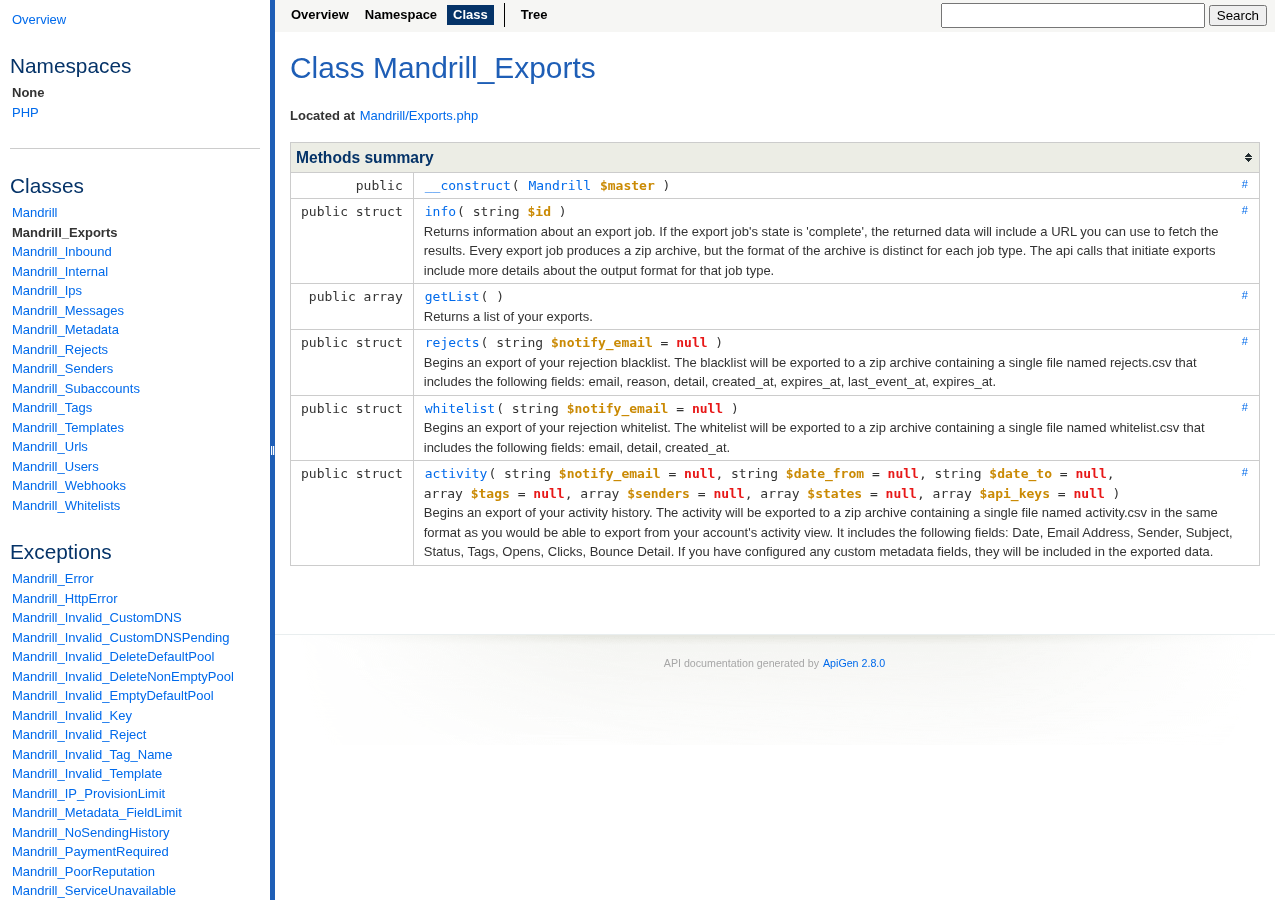
<file: vendor/mandrill/mandrill/docs/class-Mandrill_Exports.html>
<!DOCTYPE html>
<html>
<head>
	<meta charset="utf-8">
	<meta name="generator" content="ApiGen 2.8.0">

	<title>Class Mandrill_Exports</title>

	<link rel="stylesheet" href="resources/style.css?3901564645">

</head>

<body>
<div id="left">
	<div id="menu">
		<a href="index.html" title="Overview"><span>Overview</span></a>


		<div id="groups">
			<h3>Namespaces</h3>
			<ul>
				<li class="active"><a href="namespace-None.html">None</a>
						</li>
				<li><a href="namespace-PHP.html">PHP</a>
						</li>
			</ul>
		</div>

		<hr>


		<div id="elements">
			<h3>Classes</h3>
			<ul>
				<li><a href="class-Mandrill.html">Mandrill</a></li>
				<li class="active"><a href="class-Mandrill_Exports.html">Mandrill_Exports</a></li>
				<li><a href="class-Mandrill_Inbound.html">Mandrill_Inbound</a></li>
				<li><a href="class-Mandrill_Internal.html">Mandrill_Internal</a></li>
				<li><a href="class-Mandrill_Ips.html">Mandrill_Ips</a></li>
				<li><a href="class-Mandrill_Messages.html">Mandrill_Messages</a></li>
				<li><a href="class-Mandrill_Metadata.html">Mandrill_Metadata</a></li>
				<li><a href="class-Mandrill_Rejects.html">Mandrill_Rejects</a></li>
				<li><a href="class-Mandrill_Senders.html">Mandrill_Senders</a></li>
				<li><a href="class-Mandrill_Subaccounts.html">Mandrill_Subaccounts</a></li>
				<li><a href="class-Mandrill_Tags.html">Mandrill_Tags</a></li>
				<li><a href="class-Mandrill_Templates.html">Mandrill_Templates</a></li>
				<li><a href="class-Mandrill_Urls.html">Mandrill_Urls</a></li>
				<li><a href="class-Mandrill_Users.html">Mandrill_Users</a></li>
				<li><a href="class-Mandrill_Webhooks.html">Mandrill_Webhooks</a></li>
				<li><a href="class-Mandrill_Whitelists.html">Mandrill_Whitelists</a></li>
			</ul>



			<h3>Exceptions</h3>
			<ul>
				<li><a href="class-Mandrill_Error.html">Mandrill_Error</a></li>
				<li><a href="class-Mandrill_HttpError.html">Mandrill_HttpError</a></li>
				<li><a href="class-Mandrill_Invalid_CustomDNS.html">Mandrill_Invalid_CustomDNS</a></li>
				<li><a href="class-Mandrill_Invalid_CustomDNSPending.html">Mandrill_Invalid_CustomDNSPending</a></li>
				<li><a href="class-Mandrill_Invalid_DeleteDefaultPool.html">Mandrill_Invalid_DeleteDefaultPool</a></li>
				<li><a href="class-Mandrill_Invalid_DeleteNonEmptyPool.html">Mandrill_Invalid_DeleteNonEmptyPool</a></li>
				<li><a href="class-Mandrill_Invalid_EmptyDefaultPool.html">Mandrill_Invalid_EmptyDefaultPool</a></li>
				<li><a href="class-Mandrill_Invalid_Key.html">Mandrill_Invalid_Key</a></li>
				<li><a href="class-Mandrill_Invalid_Reject.html">Mandrill_Invalid_Reject</a></li>
				<li><a href="class-Mandrill_Invalid_Tag_Name.html">Mandrill_Invalid_Tag_Name</a></li>
				<li><a href="class-Mandrill_Invalid_Template.html">Mandrill_Invalid_Template</a></li>
				<li><a href="class-Mandrill_IP_ProvisionLimit.html">Mandrill_IP_ProvisionLimit</a></li>
				<li><a href="class-Mandrill_Metadata_FieldLimit.html">Mandrill_Metadata_FieldLimit</a></li>
				<li><a href="class-Mandrill_NoSendingHistory.html">Mandrill_NoSendingHistory</a></li>
				<li><a href="class-Mandrill_PaymentRequired.html">Mandrill_PaymentRequired</a></li>
				<li><a href="class-Mandrill_PoorReputation.html">Mandrill_PoorReputation</a></li>
				<li><a href="class-Mandrill_ServiceUnavailable.html">Mandrill_ServiceUnavailable</a></li>
				<li><a href="class-Mandrill_Unknown_Export.html">Mandrill_Unknown_Export</a></li>
				<li><a href="class-Mandrill_Unknown_InboundDomain.html">Mandrill_Unknown_InboundDomain</a></li>
				<li><a href="class-Mandrill_Unknown_InboundRoute.html">Mandrill_Unknown_InboundRoute</a></li>
				<li><a href="class-Mandrill_Unknown_IP.html">Mandrill_Unknown_IP</a></li>
				<li><a href="class-Mandrill_Unknown_Message.html">Mandrill_Unknown_Message</a></li>
				<li><a href="class-Mandrill_Unknown_MetadataField.html">Mandrill_Unknown_MetadataField</a></li>
				<li><a href="class-Mandrill_Unknown_Pool.html">Mandrill_Unknown_Pool</a></li>
				<li><a href="class-Mandrill_Unknown_Sender.html">Mandrill_Unknown_Sender</a></li>
				<li><a href="class-Mandrill_Unknown_Subaccount.html">Mandrill_Unknown_Subaccount</a></li>
				<li><a href="class-Mandrill_Unknown_Template.html">Mandrill_Unknown_Template</a></li>
				<li><a href="class-Mandrill_Unknown_TrackingDomain.html">Mandrill_Unknown_TrackingDomain</a></li>
				<li><a href="class-Mandrill_Unknown_Url.html">Mandrill_Unknown_Url</a></li>
				<li><a href="class-Mandrill_Unknown_Webhook.html">Mandrill_Unknown_Webhook</a></li>
				<li><a href="class-Mandrill_ValidationError.html">Mandrill_ValidationError</a></li>
			</ul>


		</div>
	</div>
</div>

<div id="splitter"></div>

<div id="right">
<div id="rightInner">
	<form id="search">
		<input type="hidden" name="cx" value="">
		<input type="hidden" name="ie" value="UTF-8">
		<input type="text" name="q" class="text">
		<input type="submit" value="Search">
	</form>

	<div id="navigation">
		<ul>
			<li>
				<a href="index.html" title="Overview"><span>Overview</span></a>
			</li>
			<li>
				<a href="namespace-None.html" title="Summary of None"><span>Namespace</span></a>
			</li>
			<li class="active">
<span>Class</span>			</li>
		</ul>
		<ul>
			<li>
				<a href="tree.html" title="Tree view of classes, interfaces, traits and exceptions"><span>Tree</span></a>
			</li>
		</ul>
		<ul>
		</ul>
	</div>

<div id="content" class="class">
	<h1>Class Mandrill_Exports</h1>











	<div class="info">
		
		
		
		

		<b>Located at</b> <a href="source-class-Mandrill_Exports.html#3-110" title="Go to source code">Mandrill/Exports.php</a><br>
	</div>



	<table class="summary methods" id="methods">
	<caption>Methods summary</caption>
	<tr data-order="__construct" id="___construct">

		<td class="attributes"><code>
			 public 
			
			
			</code>
		</td>

		<td class="name"><div>
		<a class="anchor" href="#___construct">#</a>
		<code><a href="source-class-Mandrill_Exports.html#4-6" title="Go to source code">__construct</a>( <span><code><a href="class-Mandrill.html">Mandrill</a></code> <var>$master</var></span> )</code>

		<div class="description short">
			
		</div>

		<div class="description detailed hidden">
			







		</div>
		</div></td>
	</tr>
	<tr data-order="info" id="_info">

		<td class="attributes"><code>
			 public 
			struct
			
			</code>
		</td>

		<td class="name"><div>
		<a class="anchor" href="#_info">#</a>
		<code><a href="source-class-Mandrill_Exports.html#8-26" title="Go to source code">info</a>( <span>string <var>$id</var></span> )</code>

		<div class="description short">
			
<p>Returns information about an export job. If the export job's state is
'complete', the returned data will include a URL you can use to fetch the
results. Every export job produces a zip archive, but the format of the archive
is distinct for each job type. The api calls that initiate exports include more
details about the output format for that job type.</p>

		</div>

		<div class="description detailed hidden">
			
<p>Returns information about an export job. If the export job's state is
'complete', the returned data will include a URL you can use to fetch the
results. Every export job produces a zip archive, but the format of the archive
is distinct for each job type. The api calls that initiate exports include more
details about the output format for that job type.</p>



				<h4>Parameters</h4>
				<div class="list"><dl>
					<dt><var>$id</var></dt>
					<dd>an export job identifier</dd>
				</dl></div>

				<h4>Returns</h4>
				<div class="list">
					<code>struct</code><br>the information about the export - id string the unique identifier for this
Export. Use this identifier when checking the export job's status - created_at
string the date and time that the export job was created as a UTC string in
YYYY-MM-DD HH:MM:SS format - type string the type of the export job - activity,
reject, or whitelist - finished_at string the date and time that the export job
was finished as a UTC string in YYYY-MM-DD HH:MM:SS format - state string the
export job's state - waiting, working, complete, error, or expired. - result_url
string the url for the export job's results, if the job is completed.<br>
				</div>




		</div>
		</div></td>
	</tr>
	<tr data-order="getList" id="_getList">

		<td class="attributes"><code>
			 public 
			array
			
			</code>
		</td>

		<td class="name"><div>
		<a class="anchor" href="#_getList">#</a>
		<code><a href="source-class-Mandrill_Exports.html#28-42" title="Go to source code">getList</a>( )</code>

		<div class="description short">
			
<p>Returns a list of your exports.</p>

		</div>

		<div class="description detailed hidden">
			
<p>Returns a list of your exports.</p>




				<h4>Returns</h4>
				<div class="list">
					<code>array</code><br>the account's exports - return[] struct the individual export info - id string
the unique identifier for this Export. Use this identifier when checking the
export job's status - created_at string the date and time that the export job
was created as a UTC string in YYYY-MM-DD HH:MM:SS format - type string the type
of the export job - activity, reject, or whitelist - finished_at string the date
and time that the export job was finished as a UTC string in YYYY-MM-DD HH:MM:SS
format - state string the export job's state - waiting, working, complete,
error, or expired. - result_url string the url for the export job's results, if
the job is completed.<br>
				</div>




		</div>
		</div></td>
	</tr>
	<tr data-order="rejects" id="_rejects">

		<td class="attributes"><code>
			 public 
			struct
			
			</code>
		</td>

		<td class="name"><div>
		<a class="anchor" href="#_rejects">#</a>
		<code><a href="source-class-Mandrill_Exports.html#44-60" title="Go to source code">rejects</a>( <span>string <var>$notify_email</var> = <span class="php-keyword1">null</span></span> )</code>

		<div class="description short">
			
<p>Begins an export of your rejection blacklist. The blacklist will be exported
to a zip archive containing a single file named rejects.csv that includes the
following fields: email, reason, detail, created_at, expires_at, last_event_at,
expires_at.</p>

		</div>

		<div class="description detailed hidden">
			
<p>Begins an export of your rejection blacklist. The blacklist will be exported
to a zip archive containing a single file named rejects.csv that includes the
following fields: email, reason, detail, created_at, expires_at, last_event_at,
expires_at.</p>



				<h4>Parameters</h4>
				<div class="list"><dl>
					<dt><var>$notify_email</var></dt>
					<dd>an optional email address to notify when the export job has finished.</dd>
				</dl></div>

				<h4>Returns</h4>
				<div class="list">
					<code>struct</code><br>information about the rejects export job that was started - id string the unique
identifier for this Export. Use this identifier when checking the export job's
status - created_at string the date and time that the export job was created as
a UTC string in YYYY-MM-DD HH:MM:SS format - type string the type of the export
job - finished_at string the date and time that the export job was finished as a
UTC string in YYYY-MM-DD HH:MM:SS format, or null for jobs that have not run -
state string the export job's state - result_url string the url for the export
job's results, if the job is complete<br>
				</div>




		</div>
		</div></td>
	</tr>
	<tr data-order="whitelist" id="_whitelist">

		<td class="attributes"><code>
			 public 
			struct
			
			</code>
		</td>

		<td class="name"><div>
		<a class="anchor" href="#_whitelist">#</a>
		<code><a href="source-class-Mandrill_Exports.html#62-78" title="Go to source code">whitelist</a>( <span>string <var>$notify_email</var> = <span class="php-keyword1">null</span></span> )</code>

		<div class="description short">
			
<p>Begins an export of your rejection whitelist. The whitelist will be exported
to a zip archive containing a single file named whitelist.csv that includes the
following fields: email, detail, created_at.</p>

		</div>

		<div class="description detailed hidden">
			
<p>Begins an export of your rejection whitelist. The whitelist will be exported
to a zip archive containing a single file named whitelist.csv that includes the
following fields: email, detail, created_at.</p>



				<h4>Parameters</h4>
				<div class="list"><dl>
					<dt><var>$notify_email</var></dt>
					<dd>an optional email address to notify when the export job has finished.</dd>
				</dl></div>

				<h4>Returns</h4>
				<div class="list">
					<code>struct</code><br>information about the whitelist export job that was started - id string the
unique identifier for this Export. Use this identifier when checking the export
job's status - created_at string the date and time that the export job was
created as a UTC string in YYYY-MM-DD HH:MM:SS format - type string the type of
the export job - finished_at string the date and time that the export job was
finished as a UTC string in YYYY-MM-DD HH:MM:SS format, or null for jobs that
have not run - state string the export job's state - result_url string the url
for the export job's results, if the job is complete<br>
				</div>




		</div>
		</div></td>
	</tr>
	<tr data-order="activity" id="_activity">

		<td class="attributes"><code>
			 public 
			struct
			
			</code>
		</td>

		<td class="name"><div>
		<a class="anchor" href="#_activity">#</a>
		<code><a href="source-class-Mandrill_Exports.html#80-108" title="Go to source code">activity</a>( <span>string <var>$notify_email</var> = <span class="php-keyword1">null</span></span>, <span>string <var>$date_from</var> = <span class="php-keyword1">null</span></span>, <span>string <var>$date_to</var> = <span class="php-keyword1">null</span></span>, <span>array <var>$tags</var> = <span class="php-keyword1">null</span></span>, <span>array <var>$senders</var> = <span class="php-keyword1">null</span></span>, <span>array <var>$states</var> = <span class="php-keyword1">null</span></span>, <span>array <var>$api_keys</var> = <span class="php-keyword1">null</span></span> )</code>

		<div class="description short">
			
<p>Begins an export of your activity history. The activity will be exported to a
zip archive containing a single file named activity.csv in the same format as
you would be able to export from your account's activity view. It includes the
following fields: Date, Email Address, Sender, Subject, Status, Tags, Opens,
Clicks, Bounce Detail. If you have configured any custom metadata fields, they
will be included in the exported data.</p>

		</div>

		<div class="description detailed hidden">
			
<p>Begins an export of your activity history. The activity will be exported to a
zip archive containing a single file named activity.csv in the same format as
you would be able to export from your account's activity view. It includes the
following fields: Date, Email Address, Sender, Subject, Status, Tags, Opens,
Clicks, Bounce Detail. If you have configured any custom metadata fields, they
will be included in the exported data.</p>



				<h4>Parameters</h4>
				<div class="list"><dl>
					<dt><var>$notify_email</var></dt>
					<dd>an optional email address to notify when the export job has finished</dd>
					<dt><var>$date_from</var></dt>
					<dd>start date as a UTC string in YYYY-MM-DD HH:MM:SS format</dd>
					<dt><var>$date_to</var></dt>
					<dd>end date as a UTC string in YYYY-MM-DD HH:MM:SS format</dd>
					<dt><var>$tags</var></dt>
					<dd>an array of tag names to narrow the export to; will match messages that contain
ANY of the tags - tags[] string a tag name</dd>
					<dt><var>$senders</var></dt>
					<dd>an array of senders to narrow the export to - senders[] string a sender address</dd>
					<dt><var>$states</var></dt>
					<dd>an array of states to narrow the export to; messages with ANY of the states will
be included - states[] string a message state</dd>
					<dt><var>$api_keys</var></dt>
					<dd>an array of api keys to narrow the export to; messsagse sent with ANY of the
keys will be included - api_keys[] string an API key associated with your
account</dd>
				</dl></div>

				<h4>Returns</h4>
				<div class="list">
					<code>struct</code><br>information about the activity export job that was started - id string the
unique identifier for this Export. Use this identifier when checking the export
job's status - created_at string the date and time that the export job was
created as a UTC string in YYYY-MM-DD HH:MM:SS format - type string the type of
the export job - finished_at string the date and time that the export job was
finished as a UTC string in YYYY-MM-DD HH:MM:SS format, or null for jobs that
have not run - state string the export job's state - result_url string the url
for the export job's results, if the job is complete<br>
				</div>




		</div>
		</div></td>
	</tr>
	</table>


















</div>

	<div id="footer">
		 API documentation generated by <a href="http://apigen.org">ApiGen 2.8.0</a>
	</div>
</div>
</div>
<script src="resources/combined.js?2846385516"></script>
<script src="elementlist.js?882160656"></script>
</body>
</html>
</file>
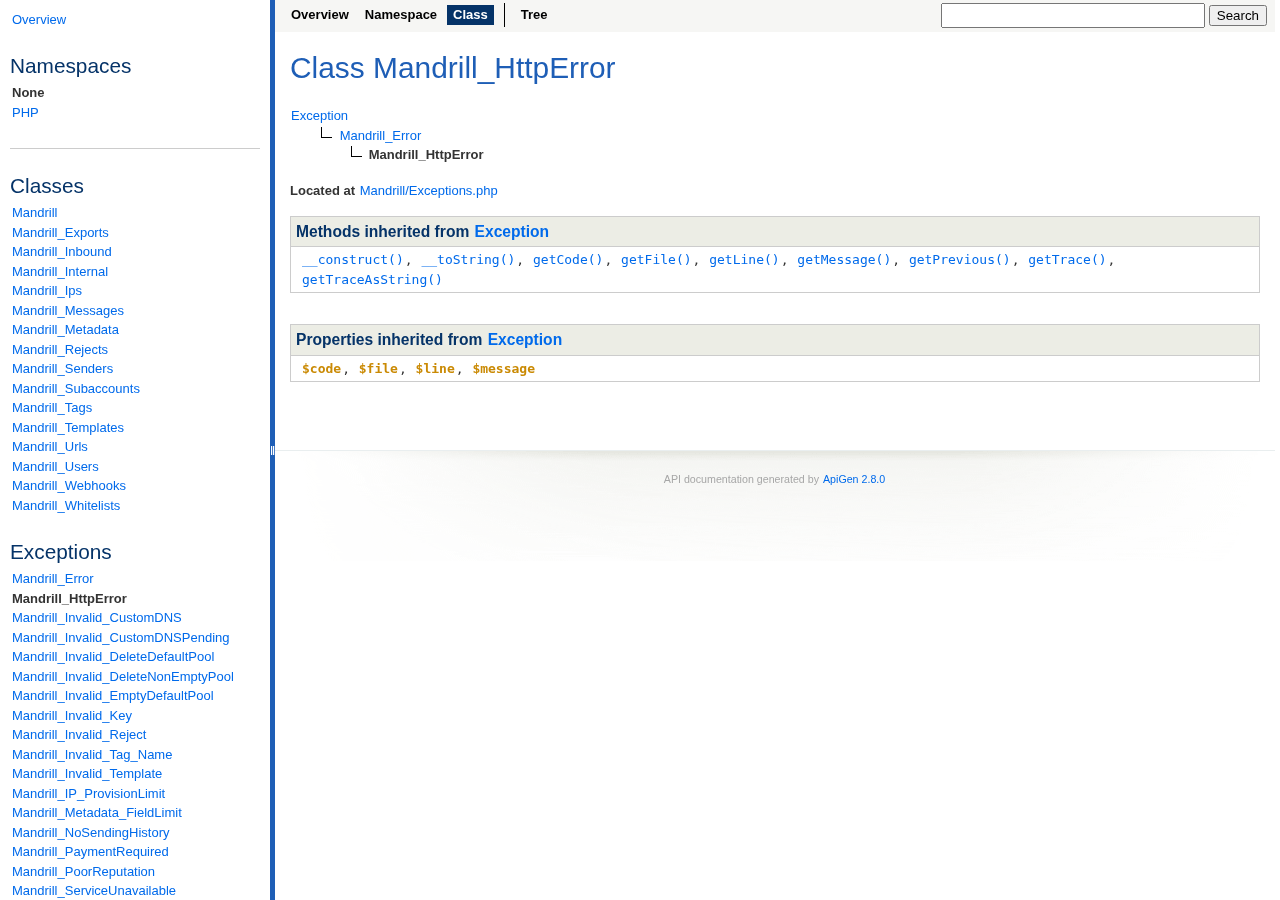
<file: vendor/mandrill/mandrill/docs/class-Mandrill_HttpError.html>
<!DOCTYPE html>
<html>
<head>
	<meta charset="utf-8">
	<meta name="generator" content="ApiGen 2.8.0">

	<title>Class Mandrill_HttpError</title>

	<link rel="stylesheet" href="resources/style.css?3901564645">

</head>

<body>
<div id="left">
	<div id="menu">
		<a href="index.html" title="Overview"><span>Overview</span></a>


		<div id="groups">
			<h3>Namespaces</h3>
			<ul>
				<li class="active"><a href="namespace-None.html">None</a>
						</li>
				<li><a href="namespace-PHP.html">PHP</a>
						</li>
			</ul>
		</div>

		<hr>


		<div id="elements">
			<h3>Classes</h3>
			<ul>
				<li><a href="class-Mandrill.html">Mandrill</a></li>
				<li><a href="class-Mandrill_Exports.html">Mandrill_Exports</a></li>
				<li><a href="class-Mandrill_Inbound.html">Mandrill_Inbound</a></li>
				<li><a href="class-Mandrill_Internal.html">Mandrill_Internal</a></li>
				<li><a href="class-Mandrill_Ips.html">Mandrill_Ips</a></li>
				<li><a href="class-Mandrill_Messages.html">Mandrill_Messages</a></li>
				<li><a href="class-Mandrill_Metadata.html">Mandrill_Metadata</a></li>
				<li><a href="class-Mandrill_Rejects.html">Mandrill_Rejects</a></li>
				<li><a href="class-Mandrill_Senders.html">Mandrill_Senders</a></li>
				<li><a href="class-Mandrill_Subaccounts.html">Mandrill_Subaccounts</a></li>
				<li><a href="class-Mandrill_Tags.html">Mandrill_Tags</a></li>
				<li><a href="class-Mandrill_Templates.html">Mandrill_Templates</a></li>
				<li><a href="class-Mandrill_Urls.html">Mandrill_Urls</a></li>
				<li><a href="class-Mandrill_Users.html">Mandrill_Users</a></li>
				<li><a href="class-Mandrill_Webhooks.html">Mandrill_Webhooks</a></li>
				<li><a href="class-Mandrill_Whitelists.html">Mandrill_Whitelists</a></li>
			</ul>



			<h3>Exceptions</h3>
			<ul>
				<li><a href="class-Mandrill_Error.html">Mandrill_Error</a></li>
				<li class="active"><a href="class-Mandrill_HttpError.html">Mandrill_HttpError</a></li>
				<li><a href="class-Mandrill_Invalid_CustomDNS.html">Mandrill_Invalid_CustomDNS</a></li>
				<li><a href="class-Mandrill_Invalid_CustomDNSPending.html">Mandrill_Invalid_CustomDNSPending</a></li>
				<li><a href="class-Mandrill_Invalid_DeleteDefaultPool.html">Mandrill_Invalid_DeleteDefaultPool</a></li>
				<li><a href="class-Mandrill_Invalid_DeleteNonEmptyPool.html">Mandrill_Invalid_DeleteNonEmptyPool</a></li>
				<li><a href="class-Mandrill_Invalid_EmptyDefaultPool.html">Mandrill_Invalid_EmptyDefaultPool</a></li>
				<li><a href="class-Mandrill_Invalid_Key.html">Mandrill_Invalid_Key</a></li>
				<li><a href="class-Mandrill_Invalid_Reject.html">Mandrill_Invalid_Reject</a></li>
				<li><a href="class-Mandrill_Invalid_Tag_Name.html">Mandrill_Invalid_Tag_Name</a></li>
				<li><a href="class-Mandrill_Invalid_Template.html">Mandrill_Invalid_Template</a></li>
				<li><a href="class-Mandrill_IP_ProvisionLimit.html">Mandrill_IP_ProvisionLimit</a></li>
				<li><a href="class-Mandrill_Metadata_FieldLimit.html">Mandrill_Metadata_FieldLimit</a></li>
				<li><a href="class-Mandrill_NoSendingHistory.html">Mandrill_NoSendingHistory</a></li>
				<li><a href="class-Mandrill_PaymentRequired.html">Mandrill_PaymentRequired</a></li>
				<li><a href="class-Mandrill_PoorReputation.html">Mandrill_PoorReputation</a></li>
				<li><a href="class-Mandrill_ServiceUnavailable.html">Mandrill_ServiceUnavailable</a></li>
				<li><a href="class-Mandrill_Unknown_Export.html">Mandrill_Unknown_Export</a></li>
				<li><a href="class-Mandrill_Unknown_InboundDomain.html">Mandrill_Unknown_InboundDomain</a></li>
				<li><a href="class-Mandrill_Unknown_InboundRoute.html">Mandrill_Unknown_InboundRoute</a></li>
				<li><a href="class-Mandrill_Unknown_IP.html">Mandrill_Unknown_IP</a></li>
				<li><a href="class-Mandrill_Unknown_Message.html">Mandrill_Unknown_Message</a></li>
				<li><a href="class-Mandrill_Unknown_MetadataField.html">Mandrill_Unknown_MetadataField</a></li>
				<li><a href="class-Mandrill_Unknown_Pool.html">Mandrill_Unknown_Pool</a></li>
				<li><a href="class-Mandrill_Unknown_Sender.html">Mandrill_Unknown_Sender</a></li>
				<li><a href="class-Mandrill_Unknown_Subaccount.html">Mandrill_Unknown_Subaccount</a></li>
				<li><a href="class-Mandrill_Unknown_Template.html">Mandrill_Unknown_Template</a></li>
				<li><a href="class-Mandrill_Unknown_TrackingDomain.html">Mandrill_Unknown_TrackingDomain</a></li>
				<li><a href="class-Mandrill_Unknown_Url.html">Mandrill_Unknown_Url</a></li>
				<li><a href="class-Mandrill_Unknown_Webhook.html">Mandrill_Unknown_Webhook</a></li>
				<li><a href="class-Mandrill_ValidationError.html">Mandrill_ValidationError</a></li>
			</ul>


		</div>
	</div>
</div>

<div id="splitter"></div>

<div id="right">
<div id="rightInner">
	<form id="search">
		<input type="hidden" name="cx" value="">
		<input type="hidden" name="ie" value="UTF-8">
		<input type="text" name="q" class="text">
		<input type="submit" value="Search">
	</form>

	<div id="navigation">
		<ul>
			<li>
				<a href="index.html" title="Overview"><span>Overview</span></a>
			</li>
			<li>
				<a href="namespace-None.html" title="Summary of None"><span>Namespace</span></a>
			</li>
			<li class="active">
<span>Class</span>			</li>
		</ul>
		<ul>
			<li>
				<a href="tree.html" title="Tree view of classes, interfaces, traits and exceptions"><span>Tree</span></a>
			</li>
		</ul>
		<ul>
		</ul>
	</div>

<div id="content" class="class">
	<h1>Class Mandrill_HttpError</h1>



	<dl class="tree">
		<dd style="padding-left:0px">
			<a href="class-Exception.html"><span>Exception</span></a>
			
			
			
		</dd>
		<dd style="padding-left:30px">
			<img src="resources/inherit.png" alt="Extended by">
			<a href="class-Mandrill_Error.html"><span>Mandrill_Error</span></a>
			
			
			
		</dd>
		<dd style="padding-left:60px">
			<img src="resources/inherit.png" alt="Extended by">
<b><span>Mandrill_HttpError</span></b>			
			
			
		</dd>
	</dl>








	<div class="info">
		
		
		
		

		<b>Located at</b> <a href="source-class-Mandrill_HttpError.html#4" title="Go to source code">Mandrill/Exceptions.php</a><br>
	</div>




	<table class="summary inherited">
	<caption>Methods inherited from <a href="class-Exception.html#methods">Exception</a></caption>
	<tr>
		<td><code>
			<a href="class-Exception.html#___construct">__construct()</a>, 
			<a href="class-Exception.html#___toString">__toString()</a>, 
			<a href="class-Exception.html#_getCode">getCode()</a>, 
			<a href="class-Exception.html#_getFile">getFile()</a>, 
			<a href="class-Exception.html#_getLine">getLine()</a>, 
			<a href="class-Exception.html#_getMessage">getMessage()</a>, 
			<a href="class-Exception.html#_getPrevious">getPrevious()</a>, 
			<a href="class-Exception.html#_getTrace">getTrace()</a>, 
			<a href="class-Exception.html#_getTraceAsString">getTraceAsString()</a>
		</code></td>
	</tr>
	</table>












	<table class="summary inherited">
	<caption>Properties inherited from <a href="class-Exception.html#properties">Exception</a></caption>
	<tr>
		<td><code>
			<a href="class-Exception.html#$code"><var>$code</var></a>, 
			<a href="class-Exception.html#$file"><var>$file</var></a>, 
			<a href="class-Exception.html#$line"><var>$line</var></a>, 
			<a href="class-Exception.html#$message"><var>$message</var></a>
		</code></td>
	</tr>
	</table>





</div>

	<div id="footer">
		 API documentation generated by <a href="http://apigen.org">ApiGen 2.8.0</a>
	</div>
</div>
</div>
<script src="resources/combined.js?2846385516"></script>
<script src="elementlist.js?882160656"></script>
</body>
</html>
</file>
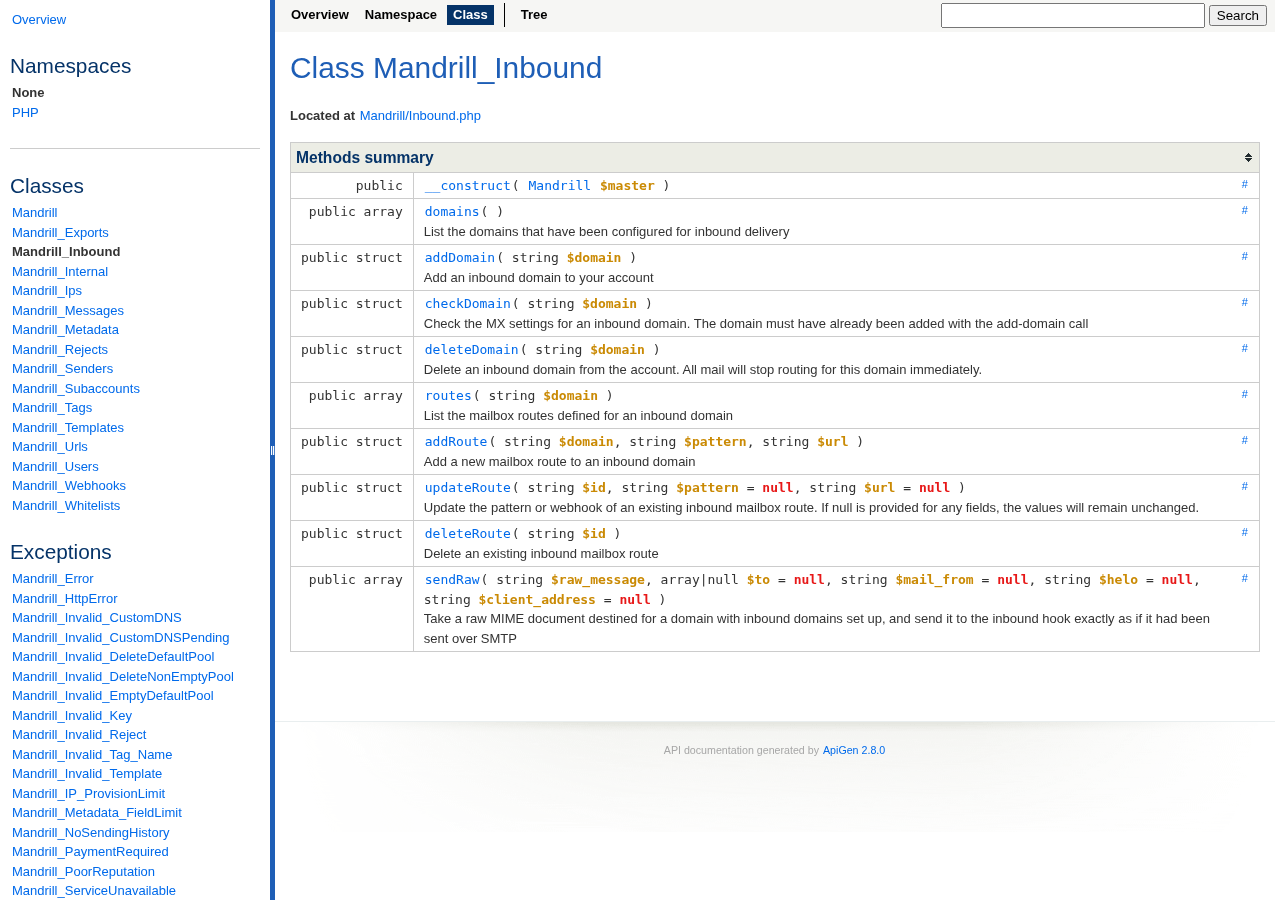
<file: vendor/mandrill/mandrill/docs/class-Mandrill_Inbound.html>
<!DOCTYPE html>
<html>
<head>
	<meta charset="utf-8">
	<meta name="generator" content="ApiGen 2.8.0">

	<title>Class Mandrill_Inbound</title>

	<link rel="stylesheet" href="resources/style.css?3901564645">

</head>

<body>
<div id="left">
	<div id="menu">
		<a href="index.html" title="Overview"><span>Overview</span></a>


		<div id="groups">
			<h3>Namespaces</h3>
			<ul>
				<li class="active"><a href="namespace-None.html">None</a>
						</li>
				<li><a href="namespace-PHP.html">PHP</a>
						</li>
			</ul>
		</div>

		<hr>


		<div id="elements">
			<h3>Classes</h3>
			<ul>
				<li><a href="class-Mandrill.html">Mandrill</a></li>
				<li><a href="class-Mandrill_Exports.html">Mandrill_Exports</a></li>
				<li class="active"><a href="class-Mandrill_Inbound.html">Mandrill_Inbound</a></li>
				<li><a href="class-Mandrill_Internal.html">Mandrill_Internal</a></li>
				<li><a href="class-Mandrill_Ips.html">Mandrill_Ips</a></li>
				<li><a href="class-Mandrill_Messages.html">Mandrill_Messages</a></li>
				<li><a href="class-Mandrill_Metadata.html">Mandrill_Metadata</a></li>
				<li><a href="class-Mandrill_Rejects.html">Mandrill_Rejects</a></li>
				<li><a href="class-Mandrill_Senders.html">Mandrill_Senders</a></li>
				<li><a href="class-Mandrill_Subaccounts.html">Mandrill_Subaccounts</a></li>
				<li><a href="class-Mandrill_Tags.html">Mandrill_Tags</a></li>
				<li><a href="class-Mandrill_Templates.html">Mandrill_Templates</a></li>
				<li><a href="class-Mandrill_Urls.html">Mandrill_Urls</a></li>
				<li><a href="class-Mandrill_Users.html">Mandrill_Users</a></li>
				<li><a href="class-Mandrill_Webhooks.html">Mandrill_Webhooks</a></li>
				<li><a href="class-Mandrill_Whitelists.html">Mandrill_Whitelists</a></li>
			</ul>



			<h3>Exceptions</h3>
			<ul>
				<li><a href="class-Mandrill_Error.html">Mandrill_Error</a></li>
				<li><a href="class-Mandrill_HttpError.html">Mandrill_HttpError</a></li>
				<li><a href="class-Mandrill_Invalid_CustomDNS.html">Mandrill_Invalid_CustomDNS</a></li>
				<li><a href="class-Mandrill_Invalid_CustomDNSPending.html">Mandrill_Invalid_CustomDNSPending</a></li>
				<li><a href="class-Mandrill_Invalid_DeleteDefaultPool.html">Mandrill_Invalid_DeleteDefaultPool</a></li>
				<li><a href="class-Mandrill_Invalid_DeleteNonEmptyPool.html">Mandrill_Invalid_DeleteNonEmptyPool</a></li>
				<li><a href="class-Mandrill_Invalid_EmptyDefaultPool.html">Mandrill_Invalid_EmptyDefaultPool</a></li>
				<li><a href="class-Mandrill_Invalid_Key.html">Mandrill_Invalid_Key</a></li>
				<li><a href="class-Mandrill_Invalid_Reject.html">Mandrill_Invalid_Reject</a></li>
				<li><a href="class-Mandrill_Invalid_Tag_Name.html">Mandrill_Invalid_Tag_Name</a></li>
				<li><a href="class-Mandrill_Invalid_Template.html">Mandrill_Invalid_Template</a></li>
				<li><a href="class-Mandrill_IP_ProvisionLimit.html">Mandrill_IP_ProvisionLimit</a></li>
				<li><a href="class-Mandrill_Metadata_FieldLimit.html">Mandrill_Metadata_FieldLimit</a></li>
				<li><a href="class-Mandrill_NoSendingHistory.html">Mandrill_NoSendingHistory</a></li>
				<li><a href="class-Mandrill_PaymentRequired.html">Mandrill_PaymentRequired</a></li>
				<li><a href="class-Mandrill_PoorReputation.html">Mandrill_PoorReputation</a></li>
				<li><a href="class-Mandrill_ServiceUnavailable.html">Mandrill_ServiceUnavailable</a></li>
				<li><a href="class-Mandrill_Unknown_Export.html">Mandrill_Unknown_Export</a></li>
				<li><a href="class-Mandrill_Unknown_InboundDomain.html">Mandrill_Unknown_InboundDomain</a></li>
				<li><a href="class-Mandrill_Unknown_InboundRoute.html">Mandrill_Unknown_InboundRoute</a></li>
				<li><a href="class-Mandrill_Unknown_IP.html">Mandrill_Unknown_IP</a></li>
				<li><a href="class-Mandrill_Unknown_Message.html">Mandrill_Unknown_Message</a></li>
				<li><a href="class-Mandrill_Unknown_MetadataField.html">Mandrill_Unknown_MetadataField</a></li>
				<li><a href="class-Mandrill_Unknown_Pool.html">Mandrill_Unknown_Pool</a></li>
				<li><a href="class-Mandrill_Unknown_Sender.html">Mandrill_Unknown_Sender</a></li>
				<li><a href="class-Mandrill_Unknown_Subaccount.html">Mandrill_Unknown_Subaccount</a></li>
				<li><a href="class-Mandrill_Unknown_Template.html">Mandrill_Unknown_Template</a></li>
				<li><a href="class-Mandrill_Unknown_TrackingDomain.html">Mandrill_Unknown_TrackingDomain</a></li>
				<li><a href="class-Mandrill_Unknown_Url.html">Mandrill_Unknown_Url</a></li>
				<li><a href="class-Mandrill_Unknown_Webhook.html">Mandrill_Unknown_Webhook</a></li>
				<li><a href="class-Mandrill_ValidationError.html">Mandrill_ValidationError</a></li>
			</ul>


		</div>
	</div>
</div>

<div id="splitter"></div>

<div id="right">
<div id="rightInner">
	<form id="search">
		<input type="hidden" name="cx" value="">
		<input type="hidden" name="ie" value="UTF-8">
		<input type="text" name="q" class="text">
		<input type="submit" value="Search">
	</form>

	<div id="navigation">
		<ul>
			<li>
				<a href="index.html" title="Overview"><span>Overview</span></a>
			</li>
			<li>
				<a href="namespace-None.html" title="Summary of None"><span>Namespace</span></a>
			</li>
			<li class="active">
<span>Class</span>			</li>
		</ul>
		<ul>
			<li>
				<a href="tree.html" title="Tree view of classes, interfaces, traits and exceptions"><span>Tree</span></a>
			</li>
		</ul>
		<ul>
		</ul>
	</div>

<div id="content" class="class">
	<h1>Class Mandrill_Inbound</h1>











	<div class="info">
		
		
		
		

		<b>Located at</b> <a href="source-class-Mandrill_Inbound.html#3-136" title="Go to source code">Mandrill/Inbound.php</a><br>
	</div>



	<table class="summary methods" id="methods">
	<caption>Methods summary</caption>
	<tr data-order="__construct" id="___construct">

		<td class="attributes"><code>
			 public 
			
			
			</code>
		</td>

		<td class="name"><div>
		<a class="anchor" href="#___construct">#</a>
		<code><a href="source-class-Mandrill_Inbound.html#4-6" title="Go to source code">__construct</a>( <span><code><a href="class-Mandrill.html">Mandrill</a></code> <var>$master</var></span> )</code>

		<div class="description short">
			
		</div>

		<div class="description detailed hidden">
			







		</div>
		</div></td>
	</tr>
	<tr data-order="domains" id="_domains">

		<td class="attributes"><code>
			 public 
			array
			
			</code>
		</td>

		<td class="name"><div>
		<a class="anchor" href="#_domains">#</a>
		<code><a href="source-class-Mandrill_Inbound.html#8-19" title="Go to source code">domains</a>( )</code>

		<div class="description short">
			
<p>List the domains that have been configured for inbound delivery</p>

		</div>

		<div class="description detailed hidden">
			
<p>List the domains that have been configured for inbound delivery</p>




				<h4>Returns</h4>
				<div class="list">
					<code>array</code><br>the inbound domains associated with the account - return[] struct the individual
domain info - domain string the domain name that is accepting mail - created_at
string the date and time that the inbound domain was added as a UTC string in
YYYY-MM-DD HH:MM:SS format - valid_mx boolean true if this inbound domain has
successfully set up an MX record to deliver mail to the Mandrill servers<br>
				</div>




		</div>
		</div></td>
	</tr>
	<tr data-order="addDomain" id="_addDomain">

		<td class="attributes"><code>
			 public 
			struct
			
			</code>
		</td>

		<td class="name"><div>
		<a class="anchor" href="#_addDomain">#</a>
		<code><a href="source-class-Mandrill_Inbound.html#21-32" title="Go to source code">addDomain</a>( <span>string <var>$domain</var></span> )</code>

		<div class="description short">
			
<p>Add an inbound domain to your account</p>

		</div>

		<div class="description detailed hidden">
			
<p>Add an inbound domain to your account</p>



				<h4>Parameters</h4>
				<div class="list"><dl>
					<dt><var>$domain</var></dt>
					<dd>a domain name</dd>
				</dl></div>

				<h4>Returns</h4>
				<div class="list">
					<code>struct</code><br>information about the domain - domain string the domain name that is accepting
mail - created_at string the date and time that the inbound domain was added as
a UTC string in YYYY-MM-DD HH:MM:SS format - valid_mx boolean true if this
inbound domain has successfully set up an MX record to deliver mail to the
Mandrill servers<br>
				</div>




		</div>
		</div></td>
	</tr>
	<tr data-order="checkDomain" id="_checkDomain">

		<td class="attributes"><code>
			 public 
			struct
			
			</code>
		</td>

		<td class="name"><div>
		<a class="anchor" href="#_checkDomain">#</a>
		<code><a href="source-class-Mandrill_Inbound.html#34-45" title="Go to source code">checkDomain</a>( <span>string <var>$domain</var></span> )</code>

		<div class="description short">
			
<p>Check the MX settings for an inbound domain. The domain must have already
been added with the add-domain call</p>

		</div>

		<div class="description detailed hidden">
			
<p>Check the MX settings for an inbound domain. The domain must have already
been added with the add-domain call</p>



				<h4>Parameters</h4>
				<div class="list"><dl>
					<dt><var>$domain</var></dt>
					<dd>an existing inbound domain</dd>
				</dl></div>

				<h4>Returns</h4>
				<div class="list">
					<code>struct</code><br>information about the inbound domain - domain string the domain name that is
accepting mail - created_at string the date and time that the inbound domain was
added as a UTC string in YYYY-MM-DD HH:MM:SS format - valid_mx boolean true if
this inbound domain has successfully set up an MX record to deliver mail to the
Mandrill servers<br>
				</div>




		</div>
		</div></td>
	</tr>
	<tr data-order="deleteDomain" id="_deleteDomain">

		<td class="attributes"><code>
			 public 
			struct
			
			</code>
		</td>

		<td class="name"><div>
		<a class="anchor" href="#_deleteDomain">#</a>
		<code><a href="source-class-Mandrill_Inbound.html#47-58" title="Go to source code">deleteDomain</a>( <span>string <var>$domain</var></span> )</code>

		<div class="description short">
			
<p>Delete an inbound domain from the account. All mail will stop routing for
this domain immediately.</p>

		</div>

		<div class="description detailed hidden">
			
<p>Delete an inbound domain from the account. All mail will stop routing for
this domain immediately.</p>



				<h4>Parameters</h4>
				<div class="list"><dl>
					<dt><var>$domain</var></dt>
					<dd>an existing inbound domain</dd>
				</dl></div>

				<h4>Returns</h4>
				<div class="list">
					<code>struct</code><br>information about the deleted domain - domain string the domain name that is
accepting mail - created_at string the date and time that the inbound domain was
added as a UTC string in YYYY-MM-DD HH:MM:SS format - valid_mx boolean true if
this inbound domain has successfully set up an MX record to deliver mail to the
Mandrill servers<br>
				</div>




		</div>
		</div></td>
	</tr>
	<tr data-order="routes" id="_routes">

		<td class="attributes"><code>
			 public 
			array
			
			</code>
		</td>

		<td class="name"><div>
		<a class="anchor" href="#_routes">#</a>
		<code><a href="source-class-Mandrill_Inbound.html#60-72" title="Go to source code">routes</a>( <span>string <var>$domain</var></span> )</code>

		<div class="description short">
			
<p>List the mailbox routes defined for an inbound domain</p>

		</div>

		<div class="description detailed hidden">
			
<p>List the mailbox routes defined for an inbound domain</p>



				<h4>Parameters</h4>
				<div class="list"><dl>
					<dt><var>$domain</var></dt>
					<dd>the domain to check</dd>
				</dl></div>

				<h4>Returns</h4>
				<div class="list">
					<code>array</code><br>the routes associated with the domain - return[] struct the individual mailbox
route - id string the unique identifier of the route - pattern string the search
pattern that the mailbox name should match - url string the webhook URL where
inbound messages will be published<br>
				</div>




		</div>
		</div></td>
	</tr>
	<tr data-order="addRoute" id="_addRoute">

		<td class="attributes"><code>
			 public 
			struct
			
			</code>
		</td>

		<td class="name"><div>
		<a class="anchor" href="#_addRoute">#</a>
		<code><a href="source-class-Mandrill_Inbound.html#74-87" title="Go to source code">addRoute</a>( <span>string <var>$domain</var></span>, <span>string <var>$pattern</var></span>, <span>string <var>$url</var></span> )</code>

		<div class="description short">
			
<p>Add a new mailbox route to an inbound domain</p>

		</div>

		<div class="description detailed hidden">
			
<p>Add a new mailbox route to an inbound domain</p>



				<h4>Parameters</h4>
				<div class="list"><dl>
					<dt><var>$domain</var></dt>
					<dd>an existing inbound domain</dd>
					<dt><var>$pattern</var></dt>
					<dd>the search pattern that the mailbox name should match</dd>
					<dt><var>$url</var></dt>
					<dd>the webhook URL where the inbound messages will be published</dd>
				</dl></div>

				<h4>Returns</h4>
				<div class="list">
					<code>struct</code><br>the added mailbox route information - id string the unique identifier of the
route - pattern string the search pattern that the mailbox name should match -
url string the webhook URL where inbound messages will be published<br>
				</div>




		</div>
		</div></td>
	</tr>
	<tr data-order="updateRoute" id="_updateRoute">

		<td class="attributes"><code>
			 public 
			struct
			
			</code>
		</td>

		<td class="name"><div>
		<a class="anchor" href="#_updateRoute">#</a>
		<code><a href="source-class-Mandrill_Inbound.html#89-102" title="Go to source code">updateRoute</a>( <span>string <var>$id</var></span>, <span>string <var>$pattern</var> = <span class="php-keyword1">null</span></span>, <span>string <var>$url</var> = <span class="php-keyword1">null</span></span> )</code>

		<div class="description short">
			
<p>Update the pattern or webhook of an existing inbound mailbox route. If null
is provided for any fields, the values will remain unchanged.</p>

		</div>

		<div class="description detailed hidden">
			
<p>Update the pattern or webhook of an existing inbound mailbox route. If null
is provided for any fields, the values will remain unchanged.</p>



				<h4>Parameters</h4>
				<div class="list"><dl>
					<dt><var>$id</var></dt>
					<dd>the unique identifier of an existing mailbox route</dd>
					<dt><var>$pattern</var></dt>
					<dd>the search pattern that the mailbox name should match</dd>
					<dt><var>$url</var></dt>
					<dd>the webhook URL where the inbound messages will be published</dd>
				</dl></div>

				<h4>Returns</h4>
				<div class="list">
					<code>struct</code><br>the updated mailbox route information - id string the unique identifier of the
route - pattern string the search pattern that the mailbox name should match -
url string the webhook URL where inbound messages will be published<br>
				</div>




		</div>
		</div></td>
	</tr>
	<tr data-order="deleteRoute" id="_deleteRoute">

		<td class="attributes"><code>
			 public 
			struct
			
			</code>
		</td>

		<td class="name"><div>
		<a class="anchor" href="#_deleteRoute">#</a>
		<code><a href="source-class-Mandrill_Inbound.html#104-115" title="Go to source code">deleteRoute</a>( <span>string <var>$id</var></span> )</code>

		<div class="description short">
			
<p>Delete an existing inbound mailbox route</p>

		</div>

		<div class="description detailed hidden">
			
<p>Delete an existing inbound mailbox route</p>



				<h4>Parameters</h4>
				<div class="list"><dl>
					<dt><var>$id</var></dt>
					<dd>the unique identifier of an existing route</dd>
				</dl></div>

				<h4>Returns</h4>
				<div class="list">
					<code>struct</code><br>the deleted mailbox route information - id string the unique identifier of the
route - pattern string the search pattern that the mailbox name should match -
url string the webhook URL where inbound messages will be published<br>
				</div>




		</div>
		</div></td>
	</tr>
	<tr data-order="sendRaw" id="_sendRaw">

		<td class="attributes"><code>
			 public 
			array
			
			</code>
		</td>

		<td class="name"><div>
		<a class="anchor" href="#_sendRaw">#</a>
		<code><a href="source-class-Mandrill_Inbound.html#117-134" title="Go to source code">sendRaw</a>( <span>string <var>$raw_message</var></span>, <span>array|null <var>$to</var> = <span class="php-keyword1">null</span></span>, <span>string <var>$mail_from</var> = <span class="php-keyword1">null</span></span>, <span>string <var>$helo</var> = <span class="php-keyword1">null</span></span>, <span>string <var>$client_address</var> = <span class="php-keyword1">null</span></span> )</code>

		<div class="description short">
			
<p>Take a raw MIME document destined for a domain with inbound domains set up,
and send it to the inbound hook exactly as if it had been sent over SMTP</p>

		</div>

		<div class="description detailed hidden">
			
<p>Take a raw MIME document destined for a domain with inbound domains set up,
and send it to the inbound hook exactly as if it had been sent over SMTP</p>



				<h4>Parameters</h4>
				<div class="list"><dl>
					<dt><var>$raw_message</var></dt>
					<dd>the full MIME document of an email message</dd>
					<dt><var>$to</var></dt>
					<dd>optionally define the recipients to receive the message - otherwise we'll use
the To, Cc, and Bcc headers provided in the document - to[] string the email
address of the recipient</dd>
					<dt><var>$mail_from</var></dt>
					<dd>the address specified in the MAIL FROM stage of the SMTP conversation. Required
for the SPF check.</dd>
					<dt><var>$helo</var></dt>
					<dd>the identification provided by the client mta in the MTA state of the SMTP
conversation. Required for the SPF check.</dd>
					<dt><var>$client_address</var></dt>
					<dd>the remote MTA's ip address. Optional; required for the SPF check.</dd>
				</dl></div>

				<h4>Returns</h4>
				<div class="list">
					<code>array</code><br>an array of the information for each recipient in the message (usually one) that
matched an inbound route - return[] struct the individual recipient information
- email string the email address of the matching recipient - pattern string the
mailbox route pattern that the recipient matched - url string the webhook URL
that the message was posted to<br>
				</div>




		</div>
		</div></td>
	</tr>
	</table>


















</div>

	<div id="footer">
		 API documentation generated by <a href="http://apigen.org">ApiGen 2.8.0</a>
	</div>
</div>
</div>
<script src="resources/combined.js?2846385516"></script>
<script src="elementlist.js?882160656"></script>
</body>
</html>
</file>
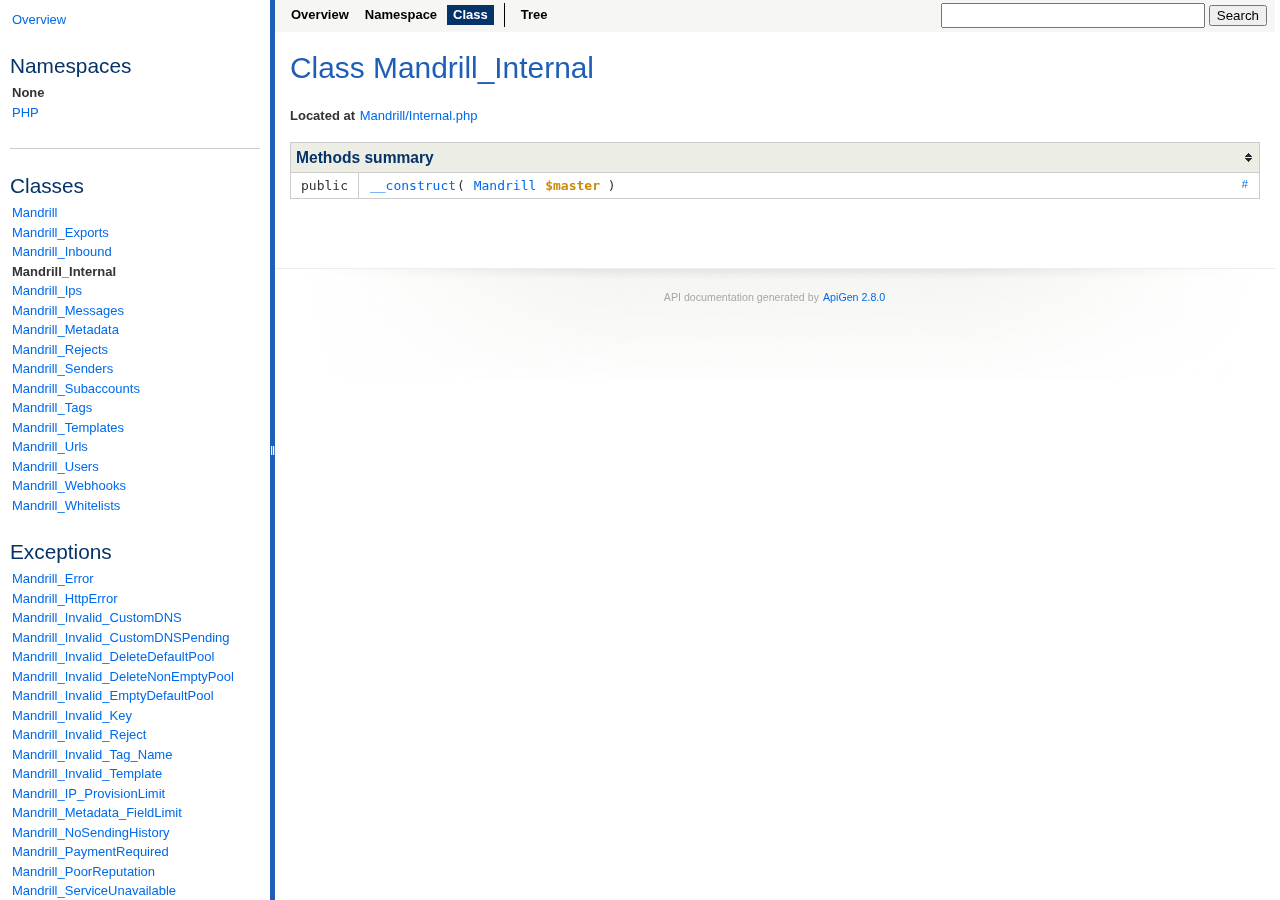
<file: vendor/mandrill/mandrill/docs/class-Mandrill_Internal.html>
<!DOCTYPE html>
<html>
<head>
	<meta charset="utf-8">
	<meta name="generator" content="ApiGen 2.8.0">

	<title>Class Mandrill_Internal</title>

	<link rel="stylesheet" href="resources/style.css?3901564645">

</head>

<body>
<div id="left">
	<div id="menu">
		<a href="index.html" title="Overview"><span>Overview</span></a>


		<div id="groups">
			<h3>Namespaces</h3>
			<ul>
				<li class="active"><a href="namespace-None.html">None</a>
						</li>
				<li><a href="namespace-PHP.html">PHP</a>
						</li>
			</ul>
		</div>

		<hr>


		<div id="elements">
			<h3>Classes</h3>
			<ul>
				<li><a href="class-Mandrill.html">Mandrill</a></li>
				<li><a href="class-Mandrill_Exports.html">Mandrill_Exports</a></li>
				<li><a href="class-Mandrill_Inbound.html">Mandrill_Inbound</a></li>
				<li class="active"><a href="class-Mandrill_Internal.html">Mandrill_Internal</a></li>
				<li><a href="class-Mandrill_Ips.html">Mandrill_Ips</a></li>
				<li><a href="class-Mandrill_Messages.html">Mandrill_Messages</a></li>
				<li><a href="class-Mandrill_Metadata.html">Mandrill_Metadata</a></li>
				<li><a href="class-Mandrill_Rejects.html">Mandrill_Rejects</a></li>
				<li><a href="class-Mandrill_Senders.html">Mandrill_Senders</a></li>
				<li><a href="class-Mandrill_Subaccounts.html">Mandrill_Subaccounts</a></li>
				<li><a href="class-Mandrill_Tags.html">Mandrill_Tags</a></li>
				<li><a href="class-Mandrill_Templates.html">Mandrill_Templates</a></li>
				<li><a href="class-Mandrill_Urls.html">Mandrill_Urls</a></li>
				<li><a href="class-Mandrill_Users.html">Mandrill_Users</a></li>
				<li><a href="class-Mandrill_Webhooks.html">Mandrill_Webhooks</a></li>
				<li><a href="class-Mandrill_Whitelists.html">Mandrill_Whitelists</a></li>
			</ul>



			<h3>Exceptions</h3>
			<ul>
				<li><a href="class-Mandrill_Error.html">Mandrill_Error</a></li>
				<li><a href="class-Mandrill_HttpError.html">Mandrill_HttpError</a></li>
				<li><a href="class-Mandrill_Invalid_CustomDNS.html">Mandrill_Invalid_CustomDNS</a></li>
				<li><a href="class-Mandrill_Invalid_CustomDNSPending.html">Mandrill_Invalid_CustomDNSPending</a></li>
				<li><a href="class-Mandrill_Invalid_DeleteDefaultPool.html">Mandrill_Invalid_DeleteDefaultPool</a></li>
				<li><a href="class-Mandrill_Invalid_DeleteNonEmptyPool.html">Mandrill_Invalid_DeleteNonEmptyPool</a></li>
				<li><a href="class-Mandrill_Invalid_EmptyDefaultPool.html">Mandrill_Invalid_EmptyDefaultPool</a></li>
				<li><a href="class-Mandrill_Invalid_Key.html">Mandrill_Invalid_Key</a></li>
				<li><a href="class-Mandrill_Invalid_Reject.html">Mandrill_Invalid_Reject</a></li>
				<li><a href="class-Mandrill_Invalid_Tag_Name.html">Mandrill_Invalid_Tag_Name</a></li>
				<li><a href="class-Mandrill_Invalid_Template.html">Mandrill_Invalid_Template</a></li>
				<li><a href="class-Mandrill_IP_ProvisionLimit.html">Mandrill_IP_ProvisionLimit</a></li>
				<li><a href="class-Mandrill_Metadata_FieldLimit.html">Mandrill_Metadata_FieldLimit</a></li>
				<li><a href="class-Mandrill_NoSendingHistory.html">Mandrill_NoSendingHistory</a></li>
				<li><a href="class-Mandrill_PaymentRequired.html">Mandrill_PaymentRequired</a></li>
				<li><a href="class-Mandrill_PoorReputation.html">Mandrill_PoorReputation</a></li>
				<li><a href="class-Mandrill_ServiceUnavailable.html">Mandrill_ServiceUnavailable</a></li>
				<li><a href="class-Mandrill_Unknown_Export.html">Mandrill_Unknown_Export</a></li>
				<li><a href="class-Mandrill_Unknown_InboundDomain.html">Mandrill_Unknown_InboundDomain</a></li>
				<li><a href="class-Mandrill_Unknown_InboundRoute.html">Mandrill_Unknown_InboundRoute</a></li>
				<li><a href="class-Mandrill_Unknown_IP.html">Mandrill_Unknown_IP</a></li>
				<li><a href="class-Mandrill_Unknown_Message.html">Mandrill_Unknown_Message</a></li>
				<li><a href="class-Mandrill_Unknown_MetadataField.html">Mandrill_Unknown_MetadataField</a></li>
				<li><a href="class-Mandrill_Unknown_Pool.html">Mandrill_Unknown_Pool</a></li>
				<li><a href="class-Mandrill_Unknown_Sender.html">Mandrill_Unknown_Sender</a></li>
				<li><a href="class-Mandrill_Unknown_Subaccount.html">Mandrill_Unknown_Subaccount</a></li>
				<li><a href="class-Mandrill_Unknown_Template.html">Mandrill_Unknown_Template</a></li>
				<li><a href="class-Mandrill_Unknown_TrackingDomain.html">Mandrill_Unknown_TrackingDomain</a></li>
				<li><a href="class-Mandrill_Unknown_Url.html">Mandrill_Unknown_Url</a></li>
				<li><a href="class-Mandrill_Unknown_Webhook.html">Mandrill_Unknown_Webhook</a></li>
				<li><a href="class-Mandrill_ValidationError.html">Mandrill_ValidationError</a></li>
			</ul>


		</div>
	</div>
</div>

<div id="splitter"></div>

<div id="right">
<div id="rightInner">
	<form id="search">
		<input type="hidden" name="cx" value="">
		<input type="hidden" name="ie" value="UTF-8">
		<input type="text" name="q" class="text">
		<input type="submit" value="Search">
	</form>

	<div id="navigation">
		<ul>
			<li>
				<a href="index.html" title="Overview"><span>Overview</span></a>
			</li>
			<li>
				<a href="namespace-None.html" title="Summary of None"><span>Namespace</span></a>
			</li>
			<li class="active">
<span>Class</span>			</li>
		</ul>
		<ul>
			<li>
				<a href="tree.html" title="Tree view of classes, interfaces, traits and exceptions"><span>Tree</span></a>
			</li>
		</ul>
		<ul>
		</ul>
	</div>

<div id="content" class="class">
	<h1>Class Mandrill_Internal</h1>











	<div class="info">
		
		
		
		

		<b>Located at</b> <a href="source-class-Mandrill_Internal.html#3-8" title="Go to source code">Mandrill/Internal.php</a><br>
	</div>



	<table class="summary methods" id="methods">
	<caption>Methods summary</caption>
	<tr data-order="__construct" id="___construct">

		<td class="attributes"><code>
			 public 
			
			
			</code>
		</td>

		<td class="name"><div>
		<a class="anchor" href="#___construct">#</a>
		<code><a href="source-class-Mandrill_Internal.html#4-6" title="Go to source code">__construct</a>( <span><code><a href="class-Mandrill.html">Mandrill</a></code> <var>$master</var></span> )</code>

		<div class="description short">
			
		</div>

		<div class="description detailed hidden">
			







		</div>
		</div></td>
	</tr>
	</table>


















</div>

	<div id="footer">
		 API documentation generated by <a href="http://apigen.org">ApiGen 2.8.0</a>
	</div>
</div>
</div>
<script src="resources/combined.js?2846385516"></script>
<script src="elementlist.js?882160656"></script>
</body>
</html>
</file>
<file: wp-content/themes/newAssets/css/screen.css>
/* Welcome to Compass.
 * In this file you should write your main styles. (or centralize your imports)
 * Import this file using the following HTML or equivalent:
 * <link href="/stylesheets/screen.css" media="screen, projection" rel="stylesheet" type="text/css" /> */
/* line 17, ../../../../Ruby200-x64/lib/ruby/gems/2.0.0/gems/compass-0.12.6/frameworks/compass/stylesheets/compass/reset/_utilities.scss */
html, body, div, span, applet, object, iframe,
h1, h2, h3, h4, h5, h6, p, blockquote, pre,
a, abbr, acronym, address, big, cite, code,
del, dfn, em, img, ins, kbd, q, s, samp,
small, strike, strong, sub, sup, tt, var,
b, u, i, center,
dl, dt, dd, ol, ul, li,
fieldset, form, label, legend,
table, caption, tbody, tfoot, thead, tr, th, td,
article, aside, canvas, details, embed,
figure, figcaption, footer, header, hgroup,
menu, nav, output, ruby, section, summary,
time, mark, audio, video {
  margin: 0;
  padding: 0;
  border: 0;
  font: inherit;
  font-size: 100%;
  vertical-align: baseline;
}

/* line 22, ../../../../Ruby200-x64/lib/ruby/gems/2.0.0/gems/compass-0.12.6/frameworks/compass/stylesheets/compass/reset/_utilities.scss */
html {
  line-height: 1;
}

/* line 24, ../../../../Ruby200-x64/lib/ruby/gems/2.0.0/gems/compass-0.12.6/frameworks/compass/stylesheets/compass/reset/_utilities.scss */
ol, ul {
  list-style: none;
}

/* line 26, ../../../../Ruby200-x64/lib/ruby/gems/2.0.0/gems/compass-0.12.6/frameworks/compass/stylesheets/compass/reset/_utilities.scss */
table {
  border-collapse: collapse;
  border-spacing: 0;
}

/* line 28, ../../../../Ruby200-x64/lib/ruby/gems/2.0.0/gems/compass-0.12.6/frameworks/compass/stylesheets/compass/reset/_utilities.scss */
caption, th, td {
  text-align: left;
  font-weight: normal;
  vertical-align: middle;
}

/* line 30, ../../../../Ruby200-x64/lib/ruby/gems/2.0.0/gems/compass-0.12.6/frameworks/compass/stylesheets/compass/reset/_utilities.scss */
q, blockquote {
  quotes: none;
}
/* line 103, ../../../../Ruby200-x64/lib/ruby/gems/2.0.0/gems/compass-0.12.6/frameworks/compass/stylesheets/compass/reset/_utilities.scss */
q:before, q:after, blockquote:before, blockquote:after {
  content: "";
  content: none;
}

/* line 32, ../../../../Ruby200-x64/lib/ruby/gems/2.0.0/gems/compass-0.12.6/frameworks/compass/stylesheets/compass/reset/_utilities.scss */
a img {
  border: none;
}

/* line 116, ../../../../Ruby200-x64/lib/ruby/gems/2.0.0/gems/compass-0.12.6/frameworks/compass/stylesheets/compass/reset/_utilities.scss */
article, aside, details, figcaption, figure, footer, header, hgroup, menu, nav, section, summary {
  display: block;
}
</file>
<file: wp-content/themes/newAssets/css/print.css>
/* Welcome to Compass. Use this file to define print styles.
 * Import this file using the following HTML or equivalent:
 * <link href="/stylesheets/print.css" media="print" rel="stylesheet" type="text/css" /> */
</file>
<file: wp-content/themes/newAssets/css/style.css>
@charset "IBM437";
/*Mixin Block*/
/*End of Mixin Block*/
/*Functions*/
@import url(http://fonts.googleapis.com/css?family=Roboto:500,900,100,300,700,400);
@font-face {
  font-family: "Din Black";
  src: url("wp-content/themes/newAssets/newAssets/fonts/din-black-webfont.eot");
  src: url("wp-content/themes/newAssets/newAssets/fonts/din-black-webfont.eot?") format("embedded-opentype"), url("wp-content/themes/newAssets/newAssets/fonts/din-black-webfont.woff") format("woff"), url("wp-content/themes/newAssets/newAssets/fonts/din-black-webfont.ttf") format("truetype"), url("wp-content/themes/newAssets/newAssets/fonts/din-black-webfont.svg") format("svg");
  font-weight: normal;
  font-style: normal;
}

@-ms-viewport {
  width: auto;
}

/* line 17, ../sass/style.scss */
html, body {
  -ms-overflow-style: none !important;
}

/* line 23, ../sass/style.scss */
[placeholder]:focus::-webkit-input-placeholder {
  -webkit-transition: opacity 0.1s linear;
  -moz-transition: opacity 0.1s linear;
  -o-transition: opacity 0.1s linear;
  transition: opacity 0.1s linear;
  opacity: 0;
}

/* line 28, ../sass/style.scss */
[placeholder]:focus:-moz-placeholder {
  -webkit-transition: opacity 0.1s linear;
  -moz-transition: opacity 0.1s linear;
  -o-transition: opacity 0.1s linear;
  transition: opacity 0.1s linear;
  opacity: 0;
}

/* line 33, ../sass/style.scss */
[placeholder]:focus::-moz-placeholder {
  -webkit-transition: opacity 0.1s linear;
  -moz-transition: opacity 0.1s linear;
  -o-transition: opacity 0.1s linear;
  transition: opacity 0.1s linear;
  opacity: 0;
}

/* line 38, ../sass/style.scss */
[placeholder]:focus:-ms-input-placeholder {
  -webkit-transition: opacity 0.1s linear;
  -moz-transition: opacity 0.1s linear;
  -o-transition: opacity 0.1s linear;
  transition: opacity 0.1s linear;
  opacity: 0;
}

/* line 44, ../sass/style.scss */
html, body {
  height: 100%;
  font-family: Roboto;
}

/* line 48, ../sass/style.scss */
.windowHeight.container-wrapper {
  height: 100%;
}
/* line 50, ../sass/style.scss */
.windowHeight.container-wrapper .container {
  height: 100%;
}
/* line 52, ../sass/style.scss */
.windowHeight.container-wrapper .container .row {
  height: 100%;
}

/* line 57, ../sass/style.scss */
.noWindowHeight {
  height: auto;
}

/* line 61, ../sass/style.scss */
body {
  background: #2C3E50;
}

/* line 65, ../sass/style.scss */
.nav-container {
  background: #00B2B2;

/* line 68, ../sass/style.scss */
}
.hero-unit {
  background: #2C3E50;
  /* background: 
  
  
  
  -webkit-linear-gradient(90deg, #2C3E50 10%,#2C3E50 90%); */
  background: 
  
  
  
  
  
  -moz-linear-gradient(90deg, #2C3E50 10%,#2C3E50 90%);
  background: 
  
  
  
  
  
  -ms-linear-gradient(90deg, #2c3e50 10%, #2c3e50 90%);
  background: 
  
  
  
  
  
  -o-linear-gradient(90deg, #2c3e50 10%, #2c3e50 90%);
  /* background: linear-gradient(0deg, #2c3e50 10%, #2c3e50 90%); */
}

/* line 77, ../sass/style.scss */
h1, h2, h3, h4, h5, h6 {
  color: #00b2b2;
  font-family: Roboto;
}

/* line 81, ../sass/style.scss */
h2 {
  font-size: 5em;
  font-weight: 100;
  margin: 20px 0px;
  line-height: 120%;
}

/* line 88, ../sass/style.scss */
h3 {
  font-weight: 300;
  font-size: 1.875em;
  line-height: 120%;
}

/* line 94, ../sass/style.scss */
p {
  font-family: Roboto;
  line-height: 120%;
  color: #00b2b2;
  font-size: 1.125em;
  font-weight: 300;
}

/* line 101, ../sass/style.scss */
a {
  text-decoration: none;
  outline: none;
}

/* line 105, ../sass/style.scss */
a:focus, a:hover {
  text-decoration: none;
  outline: none;
}

/* line 115, ../sass/style.scss */
.nav-container .container {
  position: relative;
}
/* line 117, ../sass/style.scss */
.nav-container .container .row {
  position: absolute;
  width: 100%;
  z-index: 1;
  opacity: 1;
  -webkit-transition: opacity 0.4s linear 0.7s;
  -moz-transition: opacity 0.4s linear 0.7s;
  -o-transition: opacity 0.4s linear 0.7s;
  transition: opacity 0.4s linear 0.7s;
}

/* line 126, ../sass/style.scss */
.nav-container.hide-nav .row {
  opacity: 0;
}

/* line 132, ../sass/style.scss */
.nav-wrapper {
  text-align: right;
  margin-top: 20px;
}

/* line 136, ../sass/style.scss */
.ni-inside {
  text-align: center;
  margin-right: 25px;
}

/* line 140, ../sass/style.scss */
.nav-overlay-wrapper {
  display: inline-block;
}

/* line 143, ../sass/style.scss */
.nav-item {
  display: inline-block;
  margin: 10px 0;
  margin-top: 20px;
}

/* line 148, ../sass/style.scss */
.nav-item.brand-logo.nav-item-1 {
  float: left;
  margin-top: 8px;
}

/* line 152, ../sass/style.scss */
.nav-item.brand-logo.nav-item-1 img {
  width: 55px;
}

/* line 155, ../sass/style.scss */
.ni-inside p {
  color: #fff;
  font-family: Roboto;
  text-transform: uppercase;
  font-size: 14px;
  margin-top: 10px;
  padding: 5px 10px;
  -webkit-transition: all 0.15s linear;
  -moz-transition: all 0.15s linear;
  -o-transition: all 0.15s linear;
  transition: all 0.15s linear;
}

/* line 167, ../sass/style.scss */
.nav-item.nav-item-4 .ni-inside p {
  border: 2px solid #fff;
  border-radius: 3px;
}

/* line 171, ../sass/style.scss */
.nav-item.nav-item-4 .ni-inside a:hover p {
  border-color: #000;
}

/* line 177, ../sass/style.scss */
.ni-inside a:hover p {
  color: #000;
  text-shadow: none;
}

/* line 185, ../sass/style.scss */
.hamburger-menu-wrapper {
  display: none;
  position: relative;
  right: 0;
  margin-top: 12.5%;
  -webkit-transform: translateY(-50%);
  -moz-transform: translateY(-50%);
  -o-transform: translateY(-50%);
  transform: translateY(-50%);
  z-index: 3;
  opacity: 1;
}

/* line 194, ../sass/style.scss */
.hamburger-menu-wrapper.open {
  position: fixed;
  top: 12.5%;
  right: 30px;
  margin-top: 0;
}

/* line 200, ../sass/style.scss */
.hamburger-nav {
  display: inline-table;
  cursor: pointer;
  position: relative;
  z-index: 1;
  -webkit-transform: translateZ(0);
  -moz-transform: translateZ(0);
  -o-transform: translateZ(0);
  transform: translateZ(0);
}

/* line 207, ../sass/style.scss */
.hamburger-menu-wrapper .icon-bar {
  width: 40px;
  height: 2px;
  background-color: #fff;
  display: block;
  margin-bottom: 10px;
  position: relative;
}

/* line 215, ../sass/style.scss */
.hamburger-menu-wrapper .icon-bar:last-child {
  margin-bottom: 0;
}

/* Nav Open-Close Animation */
/* line 219, ../sass/style.scss */
.hamburger-nav.close {
  opacity: 1;
}

/* line 222, ../sass/style.scss */
.hamburger-nav.open .icon-bar {
  background-color: #fff;
}

/* line 225, ../sass/style.scss */
.hamburger-nav.open:hover .icon-bar, .hamburger-nav.open:focus .icon-bar {
  background-color: gray;
}

/* line 228, ../sass/style.scss */
.hamburger-nav.open .icon-bar:nth-child(1) {
  -webkit-animation: 0.4s stop-rotate-1 forwards;
  -moz-animation: 0.4s stop-rotate-1 forwards;
  -o-animation: 0.4s stop-rotate-1 forwards;
  animation: 0.4s stop-rotate-1 forwards;
}

/* line 231, ../sass/style.scss */
.hamburger-nav.open .icon-bar:nth-child(2) {
  opacity: 0;
}

/* line 234, ../sass/style.scss */
.hamburger-nav.open .icon-bar:nth-child(3) {
  -webkit-animation: 0.4s stop-rotate-2 forwards;
  -moz-animation: 0.4s stop-rotate-2 forwards;
  -o-animation: 0.4s stop-rotate-2 forwards;
  animation: 0.4s stop-rotate-2 forwards;
}

/* line 237, ../sass/style.scss */
.hamburger-nav.close .icon-bar:nth-child(1) {
  -webkit-animation: 0.4s stop-rotate-reverse-1 forwards;
  -moz-animation: 0.4s stop-rotate-reverse-1 forwards;
  -o-animation: 0.4s stop-rotate-reverse-1 forwards;
  animation: 0.4s stop-rotate-reverse-1 forwards;
}

/* line 240, ../sass/style.scss */
.hamburger-nav.close .icon-bar:nth-child(2) {
  opacity: 1;
}

/* line 243, ../sass/style.scss */
.hamburger-nav.close .icon-bar:nth-child(3) {
  -webkit-animation: 0.4s stop-rotate-reverse-2 forwards;
  -moz-animation: 0.4s stop-rotate-reverse-2 forwards;
  -o-animation: 0.4s stop-rotate-reverse-2 forwards;
  animation: 0.4s stop-rotate-reverse-2 forwards;
}

@-webkit-keyframes stop-rotate-1 {
  /* line 248, ../sass/style.scss */
  0% {
    -webkit-transform: translateY(0px) rotate(0deg);
    -moz-transform: translateY(0px) rotate(0deg);
    -o-transform: translateY(0px) rotate(0deg);
    transform: translateY(0px) rotate(0deg);
  }

  /* line 249, ../sass/style.scss */
  50% {
    -webkit-transform: translateY(12px) rotate(0deg);
    -moz-transform: translateY(12px) rotate(0deg);
    -o-transform: translateY(12px) rotate(0deg);
    transform: translateY(12px) rotate(0deg);
  }

  /* line 250, ../sass/style.scss */
  100% {
    -webkit-transform: translateY(12px) rotate(-45deg);
    -moz-transform: translateY(12px) rotate(-45deg);
    -o-transform: translateY(12px) rotate(-45deg);
    transform: translateY(12px) rotate(-45deg);
  }
}

@-moz-keyframes stop-rotate-1 {
  /* line 248, ../sass/style.scss */
  0% {
    -webkit-transform: translateY(0px) rotate(0deg);
    -moz-transform: translateY(0px) rotate(0deg);
    -o-transform: translateY(0px) rotate(0deg);
    transform: translateY(0px) rotate(0deg);
  }

  /* line 249, ../sass/style.scss */
  50% {
    -webkit-transform: translateY(12px) rotate(0deg);
    -moz-transform: translateY(12px) rotate(0deg);
    -o-transform: translateY(12px) rotate(0deg);
    transform: translateY(12px) rotate(0deg);
  }

  /* line 250, ../sass/style.scss */
  100% {
    -webkit-transform: translateY(12px) rotate(-45deg);
    -moz-transform: translateY(12px) rotate(-45deg);
    -o-transform: translateY(12px) rotate(-45deg);
    transform: translateY(12px) rotate(-45deg);
  }
}

@-o-keyframes stop-rotate-1 {
  /* line 248, ../sass/style.scss */
  0% {
    -webkit-transform: translateY(0px) rotate(0deg);
    -moz-transform: translateY(0px) rotate(0deg);
    -o-transform: translateY(0px) rotate(0deg);
    transform: translateY(0px) rotate(0deg);
  }

  /* line 249, ../sass/style.scss */
  50% {
    -webkit-transform: translateY(12px) rotate(0deg);
    -moz-transform: translateY(12px) rotate(0deg);
    -o-transform: translateY(12px) rotate(0deg);
    transform: translateY(12px) rotate(0deg);
  }

  /* line 250, ../sass/style.scss */
  100% {
    -webkit-transform: translateY(12px) rotate(-45deg);
    -moz-transform: translateY(12px) rotate(-45deg);
    -o-transform: translateY(12px) rotate(-45deg);
    transform: translateY(12px) rotate(-45deg);
  }
}

@keyframes stop-rotate-1 {
  /* line 248, ../sass/style.scss */
  0% {
    -webkit-transform: translateY(0px) rotate(0deg);
    -moz-transform: translateY(0px) rotate(0deg);
    -o-transform: translateY(0px) rotate(0deg);
    transform: translateY(0px) rotate(0deg);
  }

  /* line 249, ../sass/style.scss */
  50% {
    -webkit-transform: translateY(12px) rotate(0deg);
    -moz-transform: translateY(12px) rotate(0deg);
    -o-transform: translateY(12px) rotate(0deg);
    transform: translateY(12px) rotate(0deg);
  }

  /* line 250, ../sass/style.scss */
  100% {
    -webkit-transform: translateY(12px) rotate(-45deg);
    -moz-transform: translateY(12px) rotate(-45deg);
    -o-transform: translateY(12px) rotate(-45deg);
    transform: translateY(12px) rotate(-45deg);
  }
}

@-webkit-keyframes stop-rotate-2 {
  /* line 253, ../sass/style.scss */
  0% {
    -webkit-transform: translateY(0px) rotate(0deg);
    -moz-transform: translateY(0px) rotate(0deg);
    -o-transform: translateY(0px) rotate(0deg);
    transform: translateY(0px) rotate(0deg);
  }

  /* line 254, ../sass/style.scss */
  50% {
    -webkit-transform: translateY(-12px) rotate(0deg);
    -moz-transform: translateY(-12px) rotate(0deg);
    -o-transform: translateY(-12px) rotate(0deg);
    transform: translateY(-12px) rotate(0deg);
  }

  /* line 255, ../sass/style.scss */
  100% {
    -webkit-transform: translateY(-12px) rotate(45deg);
    -moz-transform: translateY(-12px) rotate(45deg);
    -o-transform: translateY(-12px) rotate(45deg);
    transform: translateY(-12px) rotate(45deg);
  }
}

@-moz-keyframes stop-rotate-2 {
  /* line 253, ../sass/style.scss */
  0% {
    -webkit-transform: translateY(0px) rotate(0deg);
    -moz-transform: translateY(0px) rotate(0deg);
    -o-transform: translateY(0px) rotate(0deg);
    transform: translateY(0px) rotate(0deg);
  }

  /* line 254, ../sass/style.scss */
  50% {
    -webkit-transform: translateY(-12px) rotate(0deg);
    -moz-transform: translateY(-12px) rotate(0deg);
    -o-transform: translateY(-12px) rotate(0deg);
    transform: translateY(-12px) rotate(0deg);
  }

  /* line 255, ../sass/style.scss */
  100% {
    -webkit-transform: translateY(-12px) rotate(45deg);
    -moz-transform: translateY(-12px) rotate(45deg);
    -o-transform: translateY(-12px) rotate(45deg);
    transform: translateY(-12px) rotate(45deg);
  }
}

@-o-keyframes stop-rotate-2 {
  /* line 253, ../sass/style.scss */
  0% {
    -webkit-transform: translateY(0px) rotate(0deg);
    -moz-transform: translateY(0px) rotate(0deg);
    -o-transform: translateY(0px) rotate(0deg);
    transform: translateY(0px) rotate(0deg);
  }

  /* line 254, ../sass/style.scss */
  50% {
    -webkit-transform: translateY(-12px) rotate(0deg);
    -moz-transform: translateY(-12px) rotate(0deg);
    -o-transform: translateY(-12px) rotate(0deg);
    transform: translateY(-12px) rotate(0deg);
  }

  /* line 255, ../sass/style.scss */
  100% {
    -webkit-transform: translateY(-12px) rotate(45deg);
    -moz-transform: translateY(-12px) rotate(45deg);
    -o-transform: translateY(-12px) rotate(45deg);
    transform: translateY(-12px) rotate(45deg);
  }
}

@keyframes stop-rotate-2 {
  /* line 253, ../sass/style.scss */
  0% {
    -webkit-transform: translateY(0px) rotate(0deg);
    -moz-transform: translateY(0px) rotate(0deg);
    -o-transform: translateY(0px) rotate(0deg);
    transform: translateY(0px) rotate(0deg);
  }

  /* line 254, ../sass/style.scss */
  50% {
    -webkit-transform: translateY(-12px) rotate(0deg);
    -moz-transform: translateY(-12px) rotate(0deg);
    -o-transform: translateY(-12px) rotate(0deg);
    transform: translateY(-12px) rotate(0deg);
  }

  /* line 255, ../sass/style.scss */
  100% {
    -webkit-transform: translateY(-12px) rotate(45deg);
    -moz-transform: translateY(-12px) rotate(45deg);
    -o-transform: translateY(-12px) rotate(45deg);
    transform: translateY(-12px) rotate(45deg);
  }
}

@-webkit-keyframes stop-rotate-reverse-1 {
  /* line 258, ../sass/style.scss */
  0% {
    -webkit-transform: translateY(12px) rotate(-45deg);
    -moz-transform: translateY(12px) rotate(-45deg);
    -o-transform: translateY(12px) rotate(-45deg);
    transform: translateY(12px) rotate(-45deg);
  }

  /* line 259, ../sass/style.scss */
  50% {
    -webkit-transform: translateY(12px) rotate(0deg);
    -moz-transform: translateY(12px) rotate(0deg);
    -o-transform: translateY(12px) rotate(0deg);
    transform: translateY(12px) rotate(0deg);
  }

  /* line 260, ../sass/style.scss */
  100% {
    -webkit-transform: translateY(0px) rotate(0deg);
    -moz-transform: translateY(0px) rotate(0deg);
    -o-transform: translateY(0px) rotate(0deg);
    transform: translateY(0px) rotate(0deg);
  }
}

@-moz-keyframes stop-rotate-reverse-1 {
  /* line 258, ../sass/style.scss */
  0% {
    -webkit-transform: translateY(12px) rotate(-45deg);
    -moz-transform: translateY(12px) rotate(-45deg);
    -o-transform: translateY(12px) rotate(-45deg);
    transform: translateY(12px) rotate(-45deg);
  }

  /* line 259, ../sass/style.scss */
  50% {
    -webkit-transform: translateY(12px) rotate(0deg);
    -moz-transform: translateY(12px) rotate(0deg);
    -o-transform: translateY(12px) rotate(0deg);
    transform: translateY(12px) rotate(0deg);
  }

  /* line 260, ../sass/style.scss */
  100% {
    -webkit-transform: translateY(0px) rotate(0deg);
    -moz-transform: translateY(0px) rotate(0deg);
    -o-transform: translateY(0px) rotate(0deg);
    transform: translateY(0px) rotate(0deg);
  }
}

@-o-keyframes stop-rotate-reverse-1 {
  /* line 258, ../sass/style.scss */
  0% {
    -webkit-transform: translateY(12px) rotate(-45deg);
    -moz-transform: translateY(12px) rotate(-45deg);
    -o-transform: translateY(12px) rotate(-45deg);
    transform: translateY(12px) rotate(-45deg);
  }

  /* line 259, ../sass/style.scss */
  50% {
    -webkit-transform: translateY(12px) rotate(0deg);
    -moz-transform: translateY(12px) rotate(0deg);
    -o-transform: translateY(12px) rotate(0deg);
    transform: translateY(12px) rotate(0deg);
  }

  /* line 260, ../sass/style.scss */
  100% {
    -webkit-transform: translateY(0px) rotate(0deg);
    -moz-transform: translateY(0px) rotate(0deg);
    -o-transform: translateY(0px) rotate(0deg);
    transform: translateY(0px) rotate(0deg);
  }
}

@keyframes stop-rotate-reverse-1 {
  /* line 258, ../sass/style.scss */
  0% {
    -webkit-transform: translateY(12px) rotate(-45deg);
    -moz-transform: translateY(12px) rotate(-45deg);
    -o-transform: translateY(12px) rotate(-45deg);
    transform: translateY(12px) rotate(-45deg);
  }

  /* line 259, ../sass/style.scss */
  50% {
    -webkit-transform: translateY(12px) rotate(0deg);
    -moz-transform: translateY(12px) rotate(0deg);
    -o-transform: translateY(12px) rotate(0deg);
    transform: translateY(12px) rotate(0deg);
  }

  /* line 260, ../sass/style.scss */
  100% {
    -webkit-transform: translateY(0px) rotate(0deg);
    -moz-transform: translateY(0px) rotate(0deg);
    -o-transform: translateY(0px) rotate(0deg);
    transform: translateY(0px) rotate(0deg);
  }
}

@-webkit-keyframes stop-rotate-reverse-2 {
  /* line 263, ../sass/style.scss */
  0% {
    -webkit-transform: translateY(-12px) rotate(45deg);
    -moz-transform: translateY(-12px) rotate(45deg);
    -o-transform: translateY(-12px) rotate(45deg);
    transform: translateY(-12px) rotate(45deg);
  }

  /* line 264, ../sass/style.scss */
  50% {
    -webkit-transform: translateY(-12px) rotate(0deg);
    -moz-transform: translateY(-12px) rotate(0deg);
    -o-transform: translateY(-12px) rotate(0deg);
    transform: translateY(-12px) rotate(0deg);
  }

  /* line 265, ../sass/style.scss */
  100% {
    -webkit-transform: translateY(0px) rotate(0deg);
    -moz-transform: translateY(0px) rotate(0deg);
    -o-transform: translateY(0px) rotate(0deg);
    transform: translateY(0px) rotate(0deg);
  }
}

@-moz-keyframes stop-rotate-reverse-2 {
  /* line 263, ../sass/style.scss */
  0% {
    -webkit-transform: translateY(-12px) rotate(45deg);
    -moz-transform: translateY(-12px) rotate(45deg);
    -o-transform: translateY(-12px) rotate(45deg);
    transform: translateY(-12px) rotate(45deg);
  }

  /* line 264, ../sass/style.scss */
  50% {
    -webkit-transform: translateY(-12px) rotate(0deg);
    -moz-transform: translateY(-12px) rotate(0deg);
    -o-transform: translateY(-12px) rotate(0deg);
    transform: translateY(-12px) rotate(0deg);
  }

  /* line 265, ../sass/style.scss */
  100% {
    -webkit-transform: translateY(0px) rotate(0deg);
    -moz-transform: translateY(0px) rotate(0deg);
    -o-transform: translateY(0px) rotate(0deg);
    transform: translateY(0px) rotate(0deg);
  }
}

@-o-keyframes stop-rotate-reverse-2 {
  /* line 263, ../sass/style.scss */
  0% {
    -webkit-transform: translateY(-12px) rotate(45deg);
    -moz-transform: translateY(-12px) rotate(45deg);
    -o-transform: translateY(-12px) rotate(45deg);
    transform: translateY(-12px) rotate(45deg);
  }

  /* line 264, ../sass/style.scss */
  50% {
    -webkit-transform: translateY(-12px) rotate(0deg);
    -moz-transform: translateY(-12px) rotate(0deg);
    -o-transform: translateY(-12px) rotate(0deg);
    transform: translateY(-12px) rotate(0deg);
  }

  /* line 265, ../sass/style.scss */
  100% {
    -webkit-transform: translateY(0px) rotate(0deg);
    -moz-transform: translateY(0px) rotate(0deg);
    -o-transform: translateY(0px) rotate(0deg);
    transform: translateY(0px) rotate(0deg);
  }
}

@keyframes stop-rotate-reverse-2 {
  /* line 263, ../sass/style.scss */
  0% {
    -webkit-transform: translateY(-12px) rotate(45deg);
    -moz-transform: translateY(-12px) rotate(45deg);
    -o-transform: translateY(-12px) rotate(45deg);
    transform: translateY(-12px) rotate(45deg);
  }

  /* line 264, ../sass/style.scss */
  50% {
    -webkit-transform: translateY(-12px) rotate(0deg);
    -moz-transform: translateY(-12px) rotate(0deg);
    -o-transform: translateY(-12px) rotate(0deg);
    transform: translateY(-12px) rotate(0deg);
  }

  /* line 265, ../sass/style.scss */
  100% {
    -webkit-transform: translateY(0px) rotate(0deg);
    -moz-transform: translateY(0px) rotate(0deg);
    -o-transform: translateY(0px) rotate(0deg);
    transform: translateY(0px) rotate(0deg);
  }
}

/* Nav Open-Close Animation */
/* line 278, ../sass/style.scss */
.logo-block {
  position: absolute;
  margin-top: 20px;
}

/* line 283, ../sass/style.scss */
.herounit-p1 {
  text-align: center;
  padding-top: 40px;
}

/* line 290, ../sass/style.scss */
.hero-text-block {
  position: relative;
}

/* line 294, ../sass/style.scss */
/*.hero-text-block h3:after {
  content: "";
  position: absolute;
  width: 15px;
  height: 15px;
  top: 100%;
  left: 50%;
  margin-top: 100px;
  margin-left: -7.5px;
  border-left: 2px solid #fff;
  border-bottom: 2px solid #fff;
  -webkit-animation: 0.5s updown linear infinite alternate;
  -moz-animation: 0.5s updown linear infinite alternate;
  -o-animation: 0.5s updown linear infinite alternate;
  animation: 0.5s updown linear infinite alternate;
  -webkit-transform: rotate(-45deg) translateY(10px);
  -moz-transform: rotate(-45deg) translateY(10px);
  -o-transform: rotate(-45deg) translateY(10px);
  transform: rotate(-45deg) translateY(10px);
}*/

@-webkit-keyframes updown {
  /* line 310, ../sass/style.scss */
  0% {
    -webkit-transform: translateY(10px) translateX(-10px) matrix(0.70711, -0.70711, 0.70711, 0.70711, 0, 0);
    -moz-transform: translateY(10px) translateX(-10px) matrix(0.70711, -0.70711, 0.70711, 0.70711, 0, 0);
    -o-transform: translateY(10px) translateX(-10px) matrix(0.70711, -0.70711, 0.70711, 0.70711, 0, 0);
    transform: translateY(10px) translateX(-10px) matrix(0.70711, -0.70711, 0.70711, 0.70711, 0, 0);
    -ms-filter: "progid:DXImageTransform.Microsoft.Matrix(M11=0.70710678, M12=0.70710678, M21=-0.70710678, M22=0.70710678,sizingMethod='auto expand')";
    filter: progid:DXImageTransform.Microsoft.Matrix(M11=0.70710678, M12=0.70710678, M21=-0.70710678, M22=0.70710678,sizingMethod='auto expand');
  }

  /* line 311, ../sass/style.scss */
  100% {
    -webkit-transform: translateY(0px) translateX(-10px) matrix(0.70711, -0.70711, 0.70711, 0.70711, 0, 0);
    -moz-transform: translateY(0px) translateX(-10px) matrix(0.70711, -0.70711, 0.70711, 0.70711, 0, 0);
    -o-transform: translateY(0px) translateX(-10px) matrix(0.70711, -0.70711, 0.70711, 0.70711, 0, 0);
    transform: translateY(0px) translateX(-10px) matrix(0.70711, -0.70711, 0.70711, 0.70711, 0, 0);
    -ms-filter: "progid:DXImageTransform.Microsoft.Matrix(M11=0.70710678, M12=0.70710678, M21=-0.70710678, M22=0.70710678,sizingMethod='auto expand')";
    filter: progid:DXImageTransform.Microsoft.Matrix(M11=0.70710678, M12=0.70710678, M21=-0.70710678, M22=0.70710678,sizingMethod='auto expand');
  }
}

@-moz-keyframes updown {
  /* line 310, ../sass/style.scss */
  0% {
    -webkit-transform: translateY(10px) translateX(-10px) matrix(0.70711, -0.70711, 0.70711, 0.70711, 0, 0);
    -moz-transform: translateY(10px) translateX(-10px) matrix(0.70711, -0.70711, 0.70711, 0.70711, 0, 0);
    -o-transform: translateY(10px) translateX(-10px) matrix(0.70711, -0.70711, 0.70711, 0.70711, 0, 0);
    transform: translateY(10px) translateX(-10px) matrix(0.70711, -0.70711, 0.70711, 0.70711, 0, 0);
    -ms-filter: "progid:DXImageTransform.Microsoft.Matrix(M11=0.70710678, M12=0.70710678, M21=-0.70710678, M22=0.70710678,sizingMethod='auto expand')";
    filter: progid:DXImageTransform.Microsoft.Matrix(M11=0.70710678, M12=0.70710678, M21=-0.70710678, M22=0.70710678,sizingMethod='auto expand');
  }

  /* line 311, ../sass/style.scss */
  100% {
    -webkit-transform: translateY(0px) translateX(-10px) matrix(0.70711, -0.70711, 0.70711, 0.70711, 0, 0);
    -moz-transform: translateY(0px) translateX(-10px) matrix(0.70711, -0.70711, 0.70711, 0.70711, 0, 0);
    -o-transform: translateY(0px) translateX(-10px) matrix(0.70711, -0.70711, 0.70711, 0.70711, 0, 0);
    transform: translateY(0px) translateX(-10px) matrix(0.70711, -0.70711, 0.70711, 0.70711, 0, 0);
    -ms-filter: "progid:DXImageTransform.Microsoft.Matrix(M11=0.70710678, M12=0.70710678, M21=-0.70710678, M22=0.70710678,sizingMethod='auto expand')";
    filter: progid:DXImageTransform.Microsoft.Matrix(M11=0.70710678, M12=0.70710678, M21=-0.70710678, M22=0.70710678,sizingMethod='auto expand');
  }
}

@-o-keyframes updown {
  /* line 310, ../sass/style.scss */
  0% {
    -webkit-transform: translateY(10px) translateX(-10px) matrix(0.70711, -0.70711, 0.70711, 0.70711, 0, 0);
    -moz-transform: translateY(10px) translateX(-10px) matrix(0.70711, -0.70711, 0.70711, 0.70711, 0, 0);
    -o-transform: translateY(10px) translateX(-10px) matrix(0.70711, -0.70711, 0.70711, 0.70711, 0, 0);
    transform: translateY(10px) translateX(-10px) matrix(0.70711, -0.70711, 0.70711, 0.70711, 0, 0);
    -ms-filter: "progid:DXImageTransform.Microsoft.Matrix(M11=0.70710678, M12=0.70710678, M21=-0.70710678, M22=0.70710678,sizingMethod='auto expand')";
    filter: progid:DXImageTransform.Microsoft.Matrix(M11=0.70710678, M12=0.70710678, M21=-0.70710678, M22=0.70710678,sizingMethod='auto expand');
  }

  /* line 311, ../sass/style.scss */
  100% {
    -webkit-transform: translateY(0px) translateX(-10px) matrix(0.70711, -0.70711, 0.70711, 0.70711, 0, 0);
    -moz-transform: translateY(0px) translateX(-10px) matrix(0.70711, -0.70711, 0.70711, 0.70711, 0, 0);
    -o-transform: translateY(0px) translateX(-10px) matrix(0.70711, -0.70711, 0.70711, 0.70711, 0, 0);
    transform: translateY(0px) translateX(-10px) matrix(0.70711, -0.70711, 0.70711, 0.70711, 0, 0);
    -ms-filter: "progid:DXImageTransform.Microsoft.Matrix(M11=0.70710678, M12=0.70710678, M21=-0.70710678, M22=0.70710678,sizingMethod='auto expand')";
    filter: progid:DXImageTransform.Microsoft.Matrix(M11=0.70710678, M12=0.70710678, M21=-0.70710678, M22=0.70710678,sizingMethod='auto expand');
  }
}

@keyframes updown {
  /* line 310, ../sass/style.scss */
  0% {
    -webkit-transform: translateY(10px) translateX(-10px) matrix(0.70711, -0.70711, 0.70711, 0.70711, 0, 0);
    -moz-transform: translateY(10px) translateX(-10px) matrix(0.70711, -0.70711, 0.70711, 0.70711, 0, 0);
    -o-transform: translateY(10px) translateX(-10px) matrix(0.70711, -0.70711, 0.70711, 0.70711, 0, 0);
    transform: translateY(10px) translateX(-10px) matrix(0.70711, -0.70711, 0.70711, 0.70711, 0, 0);
    -ms-filter: "progid:DXImageTransform.Microsoft.Matrix(M11=0.70710678, M12=0.70710678, M21=-0.70710678, M22=0.70710678,sizingMethod='auto expand')";
    filter: progid:DXImageTransform.Microsoft.Matrix(M11=0.70710678, M12=0.70710678, M21=-0.70710678, M22=0.70710678,sizingMethod='auto expand');
  }

  /* line 311, ../sass/style.scss */
  100% {
    -webkit-transform: translateY(0px) translateX(-10px) matrix(0.70711, -0.70711, 0.70711, 0.70711, 0, 0);
    -moz-transform: translateY(0px) translateX(-10px) matrix(0.70711, -0.70711, 0.70711, 0.70711, 0, 0);
    -o-transform: translateY(0px) translateX(-10px) matrix(0.70711, -0.70711, 0.70711, 0.70711, 0, 0);
    transform: translateY(0px) translateX(-10px) matrix(0.70711, -0.70711, 0.70711, 0.70711, 0, 0);
    -ms-filter: "progid:DXImageTransform.Microsoft.Matrix(M11=0.70710678, M12=0.70710678, M21=-0.70710678, M22=0.70710678,sizingMethod='auto expand')";
    filter: progid:DXImageTransform.Microsoft.Matrix(M11=0.70710678, M12=0.70710678, M21=-0.70710678, M22=0.70710678,sizingMethod='auto expand');
  }
}

/* line 316, ../sass/style.scss */
.container-wrapper .hero-text-block h1 {
  font-weight: 100;
  font-size: 6.75em;
  margin-top: 75px;
  color: #fff;
  -webkit-transition: all 0.4s linear 0.7s;
  -moz-transition: all 0.4s linear 0.7s;
  -o-transition: all 0.4s linear 0.7s;
  transition: all 0.4s linear 0.7s;
}

/* line 324, ../sass/style.scss */
.container-wrapper .hero-text-block h3 {
  font-weight: 300;
  font-size: 1.6em;
  line-height: 120%;
  margin-top: 15px;
  color: #fff;
  -webkit-transition: all 0.4s linear 0.7s;
  -moz-transition: all 0.4s linear 0.7s;
  -o-transition: all 0.4s linear 0.7s;
  transition: all 0.4s linear 0.7s;
}

/* line 343, ../sass/style.scss */
.hero-social.social-block {
  display: inline-block;
  margin-top: 20px;
  position: relative;
  z-index: 1;
  position: absolute;
  right:5px;
  opacity: 1;
  -webkit-transition: all 0.4s linear 0.7s;
  -moz-transition: all 0.4s linear 0.7s;
  -o-transition: all 0.4s linear 0.7s;
  transition: all 0.4s linear 0.7s;
}

/* line 353, ../sass/style.scss */
.herounit-p2 {
  position: absolute;
  text-align: center;
  display: table;
  width: 100%;
  height: 100%;
  opacity: 1;
  -webkit-transition: all 0.4s linear 0.7s;
  -moz-transition: all 0.4s linear 0.7s;
  -o-transition: all 0.4s linear 0.7s;
  transition: all 0.4s linear 0.7s;
  -webkit-transform: translateY(-68%);
  -moz-transform: translateY(-68%);
  -o-transform: translateY(-68%);
  transform: translateY(-68%);
}

/* line 363, ../sass/style.scss */
.hero-sliderImage-block {
  height: 100%;
  display: block;
}

/* line 383, ../sass/style.scss */
.hero-anim-start .hero-text-block h1,
.hero-anim-start .hero-text-block h3,
.hero-anim-end .hero-text-block h1,
.hero-anim-end .hero-text-block h3,
.anim-progress .hero-text-block h1,
.anim-progress .hero-text-block h3,
.hero-anim-start .hero-social.social-block,
.hero-anim-end .hero-social.social-block,
.anim-progress .hero-social.social-block {
  -webkit-transform: translateY(-100%);
  -moz-transform: translateY(-100%);
  -o-transform: translateY(-100%);
  transform: translateY(-100%);
  -webkit-transition: all 0.4s linear 0s;
  -moz-transition: all 0.4s linear 0s;
  -o-transition: all 0.4s linear 0s;
  transition: all 0.4s linear 0s;
  opacity: 0;
}

/* line 395, ../sass/style.scss */
.hero-anim-start .herounit-p2 {
  -webkit-transform: translateY(-100%);
  -moz-transform: translateY(-100%);
  -o-transform: translateY(-100%);
  transform: translateY(-100%);
  -webkit-transition-delay: 0.2s;
  -moz-transition-delay: 0.2s;
  -o-transition-delay: 0.2s;
  transition-delay: 0.2s;
}

/* line 401, ../sass/style.scss */
.hero-anim-end .herounit-p2,
.anim-progress .herounit-p2 {
  -webkit-transform: translateY(-100%);
  -moz-transform: translateY(-100%);
  -o-transform: translateY(-100%);
  transform: translateY(-100%);
}

/* line 408, ../sass/style.scss */
.slider-image.top-image {
  position: absolute;
  width: 0%;
  top: 0;
  left: 0;
  overflow: hidden;
  height: 100%;
  background: url(../images/blueprint-grid.svg) repeat #0e1f4d;
  background-size: 20px;
}
/* line 417, ../sass/style.scss */
.slider-image.top-image img {
  position: absolute;
  left: 0;
  top: 0;
  display: block;
  width: auto;
  max-width: none;
}

/* line 433, ../sass/style.scss */
.slider-image.bottom-image {
  height: 100%;
}

/* line 437, ../sass/style.scss */
.herounit-p2.is-visible .slider-image.top-image {
  width: 50%;
  -webkit-animation: 0.7s cd-bounce-in cubic-bezier(0.175, 0.885, 0.32, 1.275) 0.7s, 3s leftright cubic-bezier(0.445, 0.05, 0.55, 0.95) 2s;
  -moz-animation: 0.7s cd-bounce-in cubic-bezier(0.175, 0.885, 0.32, 1.275) 0.7s, 3s leftright cubic-bezier(0.445, 0.05, 0.55, 0.95) 2s;
  -o-animation: 0.7s cd-bounce-in cubic-bezier(0.175, 0.885, 0.32, 1.275) 0.7s, 3s leftright cubic-bezier(0.445, 0.05, 0.55, 0.95) 2s;
  animation: 0.7s cd-bounce-in cubic-bezier(0.175, 0.885, 0.32, 1.275) 0.7s, 3s leftright cubic-bezier(0.445, 0.05, 0.55, 0.95) 2s;
  -webkit-transition: width 0.3s cubic-bezier(0.175, 0.885, 0.32, 1.275) 0.7s;
  -moz-transition: width 0.3s cubic-bezier(0.175, 0.885, 0.32, 1.275) 0.7s;
  -o-transition: width 0.3s cubic-bezier(0.175, 0.885, 0.32, 1.275) 0.7s;
  transition: width 0.3s cubic-bezier(0.175, 0.885, 0.32, 1.275) 0.7s;
}

/* line 442, ../sass/style.scss */
.herounit-p2.is-visible .slider-image.top-image.resizable {
  -webkit-transition: none;
  -moz-transition: none;
  -o-transition: none;
  transition: none;
}

@-webkit-keyframes cd-bounce-in {
  /* line 447, ../sass/style.scss */
  0% {
    width: 0;
  }

  /* line 450, ../sass/style.scss */
  60% {
    width: 55%;
  }

  /* line 453, ../sass/style.scss */
  100% {
    width: 50%;
  }
}

@-moz-keyframes cd-bounce-in {
  /* line 447, ../sass/style.scss */
  0% {
    width: 0;
  }

  /* line 450, ../sass/style.scss */
  60% {
    width: 55%;
  }

  /* line 453, ../sass/style.scss */
  100% {
    width: 50%;
  }
}

@-o-keyframes cd-bounce-in {
  /* line 447, ../sass/style.scss */
  0% {
    width: 0;
  }

  /* line 450, ../sass/style.scss */
  60% {
    width: 55%;
  }

  /* line 453, ../sass/style.scss */
  100% {
    width: 50%;
  }
}

@keyframes cd-bounce-in {
  /* line 447, ../sass/style.scss */
  0% {
    width: 0;
  }

  /* line 450, ../sass/style.scss */
  60% {
    width: 55%;
  }

  /* line 453, ../sass/style.scss */
  100% {
    width: 50%;
  }
}

@-webkit-keyframes leftright {
  /* line 459, ../sass/style.scss */
  0% {
    width: 50%;
  }

  /* line 460, ../sass/style.scss */
  25% {
    width: 55%;
  }

  /* line 461, ../sass/style.scss */
  45% {
    width: 50%;
  }

  /* line 462, ../sass/style.scss */
  55% {
    width: 50%;
  }

  /* line 463, ../sass/style.scss */
  75% {
    width: 45%;
  }

  /* line 464, ../sass/style.scss */
  100% {
    width: 50%;
  }
}

@-moz-keyframes leftright {
  /* line 459, ../sass/style.scss */
  0% {
    width: 50%;
  }

  /* line 460, ../sass/style.scss */
  25% {
    width: 55%;
  }

  /* line 461, ../sass/style.scss */
  45% {
    width: 50%;
  }

  /* line 462, ../sass/style.scss */
  55% {
    width: 50%;
  }

  /* line 463, ../sass/style.scss */
  75% {
    width: 45%;
  }

  /* line 464, ../sass/style.scss */
  100% {
    width: 50%;
  }
}

@-o-keyframes leftright {
  /* line 459, ../sass/style.scss */
  0% {
    width: 50%;
  }

  /* line 460, ../sass/style.scss */
  25% {
    width: 55%;
  }

  /* line 461, ../sass/style.scss */
  45% {
    width: 50%;
  }

  /* line 462, ../sass/style.scss */
  55% {
    width: 50%;
  }

  /* line 463, ../sass/style.scss */
  75% {
    width: 45%;
  }

  /* line 464, ../sass/style.scss */
  100% {
    width: 50%;
  }
}

@keyframes leftright {
  /* line 459, ../sass/style.scss */
  0% {
    width: 50%;
  }

  /* line 460, ../sass/style.scss */
  25% {
    width: 55%;
  }

  /* line 461, ../sass/style.scss */
  45% {
    width: 50%;
  }

  /* line 462, ../sass/style.scss */
  55% {
    width: 50%;
  }

  /* line 463, ../sass/style.scss */
  75% {
    width: 45%;
  }

  /* line 464, ../sass/style.scss */
  100% {
    width: 50%;
  }
}

@-webkit-keyframes ba-leftright {
  /* line 467, ../sass/style.scss */
  0% {
    left: 50%;
  }

  /* line 468, ../sass/style.scss */
  25% {
    left: 55%;
  }

  /* line 469, ../sass/style.scss */
  45% {
    left: 50%;
  }

  /* line 470, ../sass/style.scss */
  55% {
    left: 50%;
  }

  /* line 471, ../sass/style.scss */
  75% {
    left: 45%;
  }

  /* line 472, ../sass/style.scss */
  100% {
    left: 50%;
  }
}

@-moz-keyframes ba-leftright {
  /* line 467, ../sass/style.scss */
  0% {
    left: 50%;
  }

  /* line 468, ../sass/style.scss */
  25% {
    left: 55%;
  }

  /* line 469, ../sass/style.scss */
  45% {
    left: 50%;
  }

  /* line 470, ../sass/style.scss */
  55% {
    left: 50%;
  }

  /* line 471, ../sass/style.scss */
  75% {
    left: 45%;
  }

  /* line 472, ../sass/style.scss */
  100% {
    left: 50%;
  }
}

@-o-keyframes ba-leftright {
  /* line 467, ../sass/style.scss */
  0% {
    left: 50%;
  }

  /* line 468, ../sass/style.scss */
  25% {
    left: 55%;
  }

  /* line 469, ../sass/style.scss */
  45% {
    left: 50%;
  }

  /* line 470, ../sass/style.scss */
  55% {
    left: 50%;
  }

  /* line 471, ../sass/style.scss */
  75% {
    left: 45%;
  }

  /* line 472, ../sass/style.scss */
  100% {
    left: 50%;
  }
}

@keyframes ba-leftright {
  /* line 467, ../sass/style.scss */
  0% {
    left: 50%;
  }

  /* line 468, ../sass/style.scss */
  25% {
    left: 55%;
  }

  /* line 469, ../sass/style.scss */
  45% {
    left: 50%;
  }

  /* line 470, ../sass/style.scss */
  55% {
    left: 50%;
  }

  /* line 471, ../sass/style.scss */
  75% {
    left: 45%;
  }

  /* line 472, ../sass/style.scss */
  100% {
    left: 50%;
  }
}

/* line 475, ../sass/style.scss */
.herounit-p2 img {
  width: 50%;
  margin-top: 17vh;
}

/* line 480, ../sass/style.scss */
.ba-handle {
  position: absolute;
  height: 44px;
  width: 44px;
  z-index: 1;
  /* center the element */
  left: 50%;
  top: 50%;
  margin-left: -22px;
  margin-top: -22px;
  border-radius: 50%;
  background: #fff;
  cursor: move;
  box-shadow: 0 0 0 6px rgba(0, 0, 0, 0.2), 0 0 10px rgba(0, 0, 0, 0.6), inset 0 1px 0 rgba(255, 255, 255, 0.3);
  -webkit-transform: translate3d(0, 0, 0) scale(0);
  -moz-transform: translate3d(0, 0, 0) scale(0);
  -o-transform: translate3d(0, 0, 0) scale(0);
  transform: translate3d(0, 0, 0) scale(0);
}

/* line 496, ../sass/style.scss */
.ba-handle.draggable {
  background: #383838;
}

/* line 499, ../sass/style.scss */
.ba-handle.draggable .bah-arrows.bah-left {
  border-right-color: #fff;
}

/* line 502, ../sass/style.scss */
.ba-handle.draggable .bah-arrows.bah-right {
  border-left-color: #fff;
}

/* line 506, ../sass/style.scss */
.bah-arrows {
  width: 0;
  height: 0;
  border: 6px inset transparent;
  position: absolute;
  top: 50%;
  margin-top: -6px;
}
/* line 513, ../sass/style.scss */
.bah-arrows.bah-left {
  border-right: 6px solid #AAA;
  left: 50%;
  margin-left: -17px;
}
/* line 518, ../sass/style.scss */
.bah-arrows.bah-right {
  border-left: 6px solid #AAA;
  right: 50%;
  margin-right: -17px;
}

/* line 526, ../sass/style.scss */
.herounit-p2.is-visible .ba-handle {
  -webkit-transition: -webkit-transform .3s linear 1.6s, opacity 0s linear 1.6s;
  -moz-transition: -moz-transform .3s linear 1.6s, opacity 0s linear 1.6s;
  transition: transform .3s linear 1.6s, opacity 0s linear 1.6s;
  -webkit-transform: translate3d(0, 0, 0) scale(1);
  -moz-transform: translate3d(0, 0, 0) scale(1);
  -o-transform: translate3d(0, 0, 0) scale(1);
  transform: translate3d(0, 0, 0) scale(1);
  -webkit-animation: 3s ba-leftright cubic-bezier(0.445, 0.05, 0.55, 0.95) 2s;
  -moz-animation: 3s ba-leftright cubic-bezier(0.445, 0.05, 0.55, 0.95) 2s;
  -o-animation: 3s ba-leftright cubic-bezier(0.445, 0.05, 0.55, 0.95) 2s;
  animation: 3s ba-leftright cubic-bezier(0.445, 0.05, 0.55, 0.95) 2s;
}

/* line 534, ../sass/style.scss */
.ba-bike-slider {
  position: relative;
  width: 100%;
  height: 100%;
}

/* line 541, ../sass/style.scss */
.hero-unit.anim-initial .herounit-p2 .slider-image.top-image {
  width: 0% !important;
  -webkit-transition: width 0.3s linear 0.3s;
  -moz-transition: width 0.3s linear 0.3s;
  -o-transition: width 0.3s linear 0.3s;
  transition: width 0.3s linear 0.3s;
  -webkit-animation: none;
  -moz-animation: none;
  -o-animation: none;
  animation: none;
}

/* line 546, ../sass/style.scss */
.hero-unit.anim-initial .herounit-p2 .ba-handle {
  -webkit-transform: translate3d(0, 0, 0) scale(0);
  -moz-transform: translate3d(0, 0, 0) scale(0);
  -o-transform: translate3d(0, 0, 0) scale(0);
  transform: translate3d(0, 0, 0) scale(0);
  -webkit-transition: -webkit-transform .3s linear 0s, opacity 0s linear 0s;
  -moz-transition: -moz-transform .3s linear 0s, opacity 0s linear 0s;
  transition: transform .3s linear 0s, opacity 0s linear 0s;
  -webkit-animation: none;
  -moz-animation: none;
  -o-animation: none;
  animation: none;
}

/* line 557, ../sass/style.scss */
span.cd-image-label {
  position: absolute;
  top: 0;
  right: 0;
  padding: 1em;
  color: #29A9A9;
  font-family: Roboto;
  font-size: 3.750em;
  font-weight: 100;
  text-align: right;
  opacity: 1;
  -webkit-transition: opacity 0.3s linear 0.9s;
  -moz-transition: opacity 0.3s linear 0.9s;
  -o-transition: opacity 0.3s linear 0.9s;
  transition: opacity 0.3s linear 0.9s;
}
/* line 570, ../sass/style.scss */
.dragon span.cd-image-label {
  -webkit-transition: none;
  -moz-transition: none;
  -o-transition: none;
  transition: none;
}

/* line 574, ../sass/style.scss */
.slider-image.top-image span.cd-image-label {
  right: auto;
  left: 0;
  text-align: left;
  -webkit-transform: translateZ(0);
  -moz-transform: translateZ(0);
  -o-transform: translateZ(0);
  transform: translateZ(0);
}

/* line 581, ../sass/style.scss */
.cd-image-label.is-hidden,
.hero-unit.anim-initial .cd-image-label {
  opacity: 0;
}

/* line 585, ../sass/style.scss */
.hero-unit.anim-initial .cd-image-label {
  -webkit-transition: none;
  -moz-transition: none;
  -o-transition: none;
  transition: none;
}

/* line 590, ../sass/style.scss */
.slider-pointer-block {
  position: absolute;
}
/* line 592, ../sass/style.scss */
.slider-pointer-block .slider-pointer {
  width: 1em;
  height: 1em;
  background: #29A9A9;
  border-radius: 50%;
  position: relative;
}
/* line 598, ../sass/style.scss */
.slider-pointer-block .slider-pointer:after {
  content: "";
  width: 20px;
  height: 2px;
  background: #29A9A9;
  position: absolute;
  top: 0.5em;
}
/* line 608, ../sass/style.scss */
.slider-pointer-block.spb-content-left .slider-pointer {
  float: right;
}
/* line 610, ../sass/style.scss */
.slider-pointer-block.spb-content-left .slider-pointer:after {
  right: 100%;
}
/* line 616, ../sass/style.scss */
.slider-pointer-block.spb-content-right .slider-pointer {
  float: left;
}
/* line 618, ../sass/style.scss */
.slider-pointer-block.spb-content-right .slider-pointer:after {
  left: 100%;
}

/* line 625, ../sass/style.scss */
.sp-wrapper {
  position: absolute;
  top: 0;
}

/* line 630, ../sass/style.scss */
.slider-pointer-content {
  width: 200px;
  color: #fff;
}
/* line 633, ../sass/style.scss */
.spb-content-left .slider-pointer-content {
  text-align: right;
  float: right;
  margin-right: 25px;
}
/* line 638, ../sass/style.scss */
.spb-content-right .slider-pointer-content {
  text-align: left;
  float: left;
  margin-left: 25px;
}
/* line 643, ../sass/style.scss */
.slider-pointer-content .spc-image {
  width: 100%;
  max-width: 100%;
  display: none;
}
/* line 647, ../sass/style.scss */
.slider-pointer-content .spc-image img {
  width: 100%;
}
/* line 651, ../sass/style.scss */
.slider-pointer-content .spc-header {
  font-weight: 900;
  font-size: 1em;
  text-transform: uppercase;
  color: #fff;
}

/* line 662, ../sass/style.scss */
p.spc-body {
  font-weight: 300;
  font-size: 14px;
  color: #fff;
  -webkit-transition: all 0.3s linear;
  -moz-transition: all 0.3s linear;
  -o-transition: all 0.3s linear;
  transition: all 0.3s linear;
}

/* line 674, ../sass/style.scss */
.slider-pointer-content {
  -webkit-transition: opacity 0.3s linear 2.1s;
  -moz-transition: opacity 0.3s linear 2.1s;
  -o-transition: opacity 0.3s linear 2.1s;
  transition: opacity 0.3s linear 2.1s;
  opacity: 1;
}

/* line 678, ../sass/style.scss */
.hero-unit.anim-initial .herounit-p2 .slider-pointer-block .slider-pointer-content {
  opacity: 0;
  -webkit-transition: opacity 0.3s linear 0s;
  -moz-transition: opacity 0.3s linear 0s;
  -o-transition: opacity 0.3s linear 0s;
  transition: opacity 0.3s linear 0s;
}

/* line 683, ../sass/style.scss */
.slider-pointer-block .slider-pointer {
  -webkit-transition: all 0.15s linear 1.7s;
  -moz-transition: all 0.15s linear 1.7s;
  -o-transition: all 0.15s linear 1.7s;
  transition: all 0.15s linear 1.7s;
}

/* line 687, ../sass/style.scss */
.hero-unit.anim-initial .herounit-p2 .slider-pointer-block .slider-pointer {
  -webkit-transition: all 0.15s linear 0.3s;
  -moz-transition: all 0.15s linear 0.3s;
  -o-transition: all 0.15s linear 0.3s;
  transition: all 0.15s linear 0.3s;
  -webkit-transform: scale(0);
  -moz-transform: scale(0);
  -o-transform: scale(0);
  transform: scale(0);
}

/* line 693, ../sass/style.scss */
.slider-pointer-block .slider-pointer:before,
.slider-pointer-block .slider-pointer:after {
  -webkit-transition: width 0.3s linear 1.8s;
  -moz-transition: width 0.3s linear 1.8s;
  -o-transition: width 0.3s linear 1.8s;
  transition: width 0.3s linear 1.8s;
}

/* line 698, ../sass/style.scss */
.hero-unit.anim-initial .herounit-p2 .slider-pointer-block .slider-pointer:before,
.hero-unit.anim-initial .herounit-p2 .slider-pointer-block .slider-pointer:after {
  -webkit-transition: width 0.3s linear;
  -moz-transition: width 0.3s linear;
  -o-transition: width 0.3s linear;
  transition: width 0.3s linear;
  width: 0px;
}

/* line 707, ../sass/style.scss */
.addr-social-wrapper {
  background: #efefef;
  padding: 40px 0;
  text-align: center;
}

/* line 712, ../sass/style.scss */
.social-block p {
  color: #666;
  font-weight: 400;
  font-size: 14px;
  display: block;
  margin-bottom: 10px;
  text-align: left;
}

/* line 723, ../sass/style.scss */
.social-btn {
  display: inline-block;
  /*float: left;*/
  margin-right: 10px;
  margin-bottom: 10px;
}

/* line 730, ../sass/style.scss */
.social-btn:last-child {
  margin-right: 0;
}

/* line 739, ../sass/style.scss */
.balaji-address {
  text-align: left;
}

/* line 743, ../sass/style.scss */
.balaji-address p {
  margin-bottom: 10px;
  line-height: 120%;
  font-size: 14px;
  color: #666;
  font-weight: 300;
}

/* line 751, ../sass/style.scss */
.balaji-address p a {
  color: #666;
}
/* line 753, ../sass/style.scss */
.balaji-address p a:hover {
  color: #00b2b2;
}

/* line 761, ../sass/style.scss */
.ty-social-block .ty-social {
  float: left;
  margin-right: 15px;
}

/* line 766, ../sass/style.scss */
.ty-social-block {
  overflow: hidden;
  margin-top: 15px;
  display: none;
}

/* line 771, ../sass/style.scss */
.sendSuccess .ty-social-block {
  display: block;
}

/* line 785, ../sass/style.scss */
#spb-1 {
  top: 65%;
  right: 74%;
}
/* line 788, ../sass/style.scss */
#spb-1 .slider-pointer:after {
  width: 220px;
  width: 16vw;
}
/* line 792, ../sass/style.scss */
#spb-1 .slider-pointer-content {
  margin-top: -15px;
  margin-right: 240px;
  margin-right: 18vw;
}

/* line 798, ../sass/style.scss */
#spb-2 {
  left: 55%;
  top: 65%;
}
/* line 801, ../sass/style.scss */
#spb-2 .slider-pointer:after {
  width: 300px;
  width: 22vw;
}
/* line 805, ../sass/style.scss */
#spb-2 .slider-pointer-content {
  margin-top: -15px;
  margin-left: 320px;
  margin-left: 23.5vw;
}

/* line 811, ../sass/style.scss */
#spb-3 {
  top: 80%;
  left: 42%;
}
/* line 814, ../sass/style.scss */
#spb-3 .slider-pointer:before {
  content: "";
  position: absolute;
  width: 35px;
  height: 2px;
  background: #29A9A9;
  top: 95%;
  left: 50%;
  -webkit-transform: rotate(90deg);
  -moz-transform: rotate(90deg);
  -o-transform: rotate(90deg);
  transform: rotate(90deg);
  -webkit-transform-origin: left;
  -moz-transform-origin: left;
  -o-transform-origin: left;
  transform-origin: left;
}
/* line 825, ../sass/style.scss */
#spb-3 .slider-pointer:after {
  width: 355px;
  left: 50%;
  top: 50px;
  margin-left: -1px;
  width: 26vw;
}
/* line 832, ../sass/style.scss */
#spb-3 .slider-pointer-content {
  margin-left: 370px;
  margin-left: 27vw;
  margin-top: 30px;
  float: none;
  display: block;
  width: 250px;
}
/* line 840, ../sass/style.scss */
#spb-3 .slider-pointer {
  float: none;
  display: block;
}

/* line 846, ../sass/style.scss */
#spb-4 {
  top: 38%;
  left: 75%;
}
/* line 849, ../sass/style.scss */
#spb-4 .slider-pointer:after {
  width: 220px;
  width: 16vw;
}
/* line 853, ../sass/style.scss */
#spb-4 .slider-pointer-content {
  margin-top: -15px;
  margin-left: 240px;
  margin-left: 17.5vw;
}

/* line 860, ../sass/style.scss */
#spb-5 {
  top: 7%;
  right: 65%;
}
/* line 863, ../sass/style.scss */
#spb-5 .slider-pointer:after {
  width: 200px;
  top: 135px;
  right: 50%;
  width: 14.5vw;
}
/* line 869, ../sass/style.scss */
#spb-5 .slider-pointer-content {
  margin-right: 215px;
  margin-right: 16vw;
  margin-top: 110px;
  display: block;
}
/* line 876, ../sass/style.scss */
#spb-5 .slider-pointer {
  display: block;
}
/* line 880, ../sass/style.scss */
#spb-5 .slider-pointer:before {
  content: "";
  position: absolute;
  width: 120px;
  height: 2px;
  background: #29A9A9;
  top: 98%;
  left: 50%;
  -webkit-transform: rotate(90deg);
  -moz-transform: rotate(90deg);
  -o-transform: rotate(90deg);
  transform: rotate(90deg);
  -webkit-transform-origin: left;
  -moz-transform-origin: left;
  -o-transform-origin: left;
  transform-origin: left;
}

/* line 898, ../sass/style.scss */
.container-wrapper.section-2-wrapper {
  padding-top: 20px;
  padding-bottom: 50px;
  overflow: hidden;
}
/* line 908, ../sass/style.scss */
.container-wrapper.section-2-wrapper .container {
  height: auto;
}
/* line 910, ../sass/style.scss */
.container-wrapper.section-2-wrapper .container .row {
  height: 100%;
}

/* line 916, ../sass/style.scss */
.sec2-content {
  display: table-cell;
  vertical-align: middle;
  color: #fff;
}

/* line 922, ../sass/style.scss */
.sec2-content-block h2 {
  color: #00b2b2;
  text-align: left;
}
/* line 926, ../sass/style.scss */
.sec2-content-block p {
  color: #00b2b2;
  text-align: left;
  font-weight: 300;
  padding-right: 100px;
}

/* line 934, ../sass/style.scss */
.sec2-image-anim img {
  width: 85%;
}

/* line 938, ../sass/style.scss */
.section-2-wrapper.is-visible .sec2-content-block {
  -webkit-transform: translateX(0%);
  -moz-transform: translateX(0%);
  -o-transform: translateX(0%);
  transform: translateX(0%);
  opacity: 1;
}

/* line 942, ../sass/style.scss */
.sec2-content-block {
  -webkit-transform: translateX(-20%);
  -moz-transform: translateX(-20%);
  -o-transform: translateX(-20%);
  transform: translateX(-20%);
  -webkit-transition: all 0.5s ease-out;
  -moz-transition: all 0.5s ease-out;
  -o-transition: all 0.5s ease-out;
  transition: all 0.5s ease-out;
  opacity: 0;
}

/* line 948, ../sass/style.scss */
.sec2-image-anim {
  text-align: center;
  margin-top: 25px;
  -webkit-transition: all 1s ease-out;
  -moz-transition: all 1s ease-out;
  -o-transition: all 1s ease-out;
  transition: all 1s ease-out;
  -webkit-transform: translate3d(50%, -10%, 0) scale(0.85);
  -moz-transform: translate3d(50%, -10%, 0) scale(0.85);
  -o-transform: translate3d(50%, -10%, 0) scale(0.85);
  transform: translate3d(50%, -10%, 0) scale(0.85);
  opacity: 0;
}

/* line 955, ../sass/style.scss */
.section-2-wrapper.is-visible .sec2-image-anim {
  -webkit-transform: translate3d(0%, 0%, 0) scale(1);
  -moz-transform: translate3d(0%, 0%, 0) scale(1);
  -o-transform: translate3d(0%, 0%, 0) scale(1);
  transform: translate3d(0%, 0%, 0) scale(1);
  opacity: 1;
}

/* line 964, ../sass/style.scss */
.feature-icon-block {
  margin: 10px 0;
  text-align: center;
}

/* line 972, ../sass/style.scss */
.feature-icon-block img,
.feature-icon-block svg {
  width: 170px;
}

/* line 977, ../sass/style.scss */
.no-svg .feature-icon-block img,
.no-svg .feature-icon-block svg {
  display: none;
}

/* line 981, ../sass/style.scss */
.no-svg .feature-icon-block img.svg-fallback,
.no-svg .feature-icon-block svg.svg-fallback {
  display: inline-block;
}

/* line 986, ../sass/style.scss */
.svg .feature-icon-block img.svg-fallback,
.svg .feature-icon-block svg.svg-fallback {
  display: none;
}

/* line 992, ../sass/style.scss */
.feature-icon-block svg {
  height: 100%;
  stroke-width: 0.5px;
}

/* line 997, ../sass/style.scss */
.feature-icon-block p {
  font-size: 1.125em;
  font-weight: 300;
  margin-top: 5px;
  color: #FA7A2C;
}

/* line 1005, ../sass/style.scss */
#isw-3.is-visible img {
  -webkit-animation: 2s bounce;
  -moz-animation: 2s bounce;
  -o-animation: 2s bounce;
  animation: 2s bounce;
}

@-webkit-keyframes bounce {
  /* line 1011, ../sass/style.scss */
  0%, 20%, 53%, 80%, 100% {
    -webkit-transition-timing-function: cubic-bezier(0.215, 0.61, 0.355, 1);
    -moz-transition-timing-function: cubic-bezier(0.215, 0.61, 0.355, 1);
    -o-transition-timing-function: cubic-bezier(0.215, 0.61, 0.355, 1);
    transition-timing-function: cubic-bezier(0.215, 0.61, 0.355, 1);
    -webkit-transform: translate3d(0, 0, 0);
    -moz-transform: translate3d(0, 0, 0);
    -o-transform: translate3d(0, 0, 0);
    transform: translate3d(0, 0, 0);
  }

  /* line 1019, ../sass/style.scss */
  40%, 43% {
    -webkit-transition-timing-function: cubic-bezier(0.755, 0.05, 0.855, 0.06);
    -moz-transition-timing-function: cubic-bezier(0.755, 0.05, 0.855, 0.06);
    -o-transition-timing-function: cubic-bezier(0.755, 0.05, 0.855, 0.06);
    transition-timing-function: cubic-bezier(0.755, 0.05, 0.855, 0.06);
    -webkit-transform: translate3d(0, -21%, 0);
    -moz-transform: translate3d(0, -21%, 0);
    -o-transform: translate3d(0, -21%, 0);
    transform: translate3d(0, -21%, 0);
  }

  /* line 1027, ../sass/style.scss */
  70% {
    -webkit-transition-timing-function: cubic-bezier(0.755, 0.05, 0.855, 0.06);
    -moz-transition-timing-function: cubic-bezier(0.755, 0.05, 0.855, 0.06);
    -o-transition-timing-function: cubic-bezier(0.755, 0.05, 0.855, 0.06);
    transition-timing-function: cubic-bezier(0.755, 0.05, 0.855, 0.06);
    -webkit-transform: translate3d(0, -10.5%, 0);
    -moz-transform: translate3d(0, -10.5%, 0);
    -o-transform: translate3d(0, -10.5%, 0);
    transform: translate3d(0, -10.5%, 0);
  }

  /* line 1035, ../sass/style.scss */
  90% {
    -webkit-transform: translate3d(0, -4%, 0);
    -moz-transform: translate3d(0, -4%, 0);
    -o-transform: translate3d(0, -4%, 0);
    transform: translate3d(0, -4%, 0);
  }
}

@-moz-keyframes bounce {
  /* line 1011, ../sass/style.scss */
  0%, 20%, 53%, 80%, 100% {
    -webkit-transition-timing-function: cubic-bezier(0.215, 0.61, 0.355, 1);
    -moz-transition-timing-function: cubic-bezier(0.215, 0.61, 0.355, 1);
    -o-transition-timing-function: cubic-bezier(0.215, 0.61, 0.355, 1);
    transition-timing-function: cubic-bezier(0.215, 0.61, 0.355, 1);
    -webkit-transform: translate3d(0, 0, 0);
    -moz-transform: translate3d(0, 0, 0);
    -o-transform: translate3d(0, 0, 0);
    transform: translate3d(0, 0, 0);
  }

  /* line 1019, ../sass/style.scss */
  40%, 43% {
    -webkit-transition-timing-function: cubic-bezier(0.755, 0.05, 0.855, 0.06);
    -moz-transition-timing-function: cubic-bezier(0.755, 0.05, 0.855, 0.06);
    -o-transition-timing-function: cubic-bezier(0.755, 0.05, 0.855, 0.06);
    transition-timing-function: cubic-bezier(0.755, 0.05, 0.855, 0.06);
    -webkit-transform: translate3d(0, -21%, 0);
    -moz-transform: translate3d(0, -21%, 0);
    -o-transform: translate3d(0, -21%, 0);
    transform: translate3d(0, -21%, 0);
  }

  /* line 1027, ../sass/style.scss */
  70% {
    -webkit-transition-timing-function: cubic-bezier(0.755, 0.05, 0.855, 0.06);
    -moz-transition-timing-function: cubic-bezier(0.755, 0.05, 0.855, 0.06);
    -o-transition-timing-function: cubic-bezier(0.755, 0.05, 0.855, 0.06);
    transition-timing-function: cubic-bezier(0.755, 0.05, 0.855, 0.06);
    -webkit-transform: translate3d(0, -10.5%, 0);
    -moz-transform: translate3d(0, -10.5%, 0);
    -o-transform: translate3d(0, -10.5%, 0);
    transform: translate3d(0, -10.5%, 0);
  }

  /* line 1035, ../sass/style.scss */
  90% {
    -webkit-transform: translate3d(0, -4%, 0);
    -moz-transform: translate3d(0, -4%, 0);
    -o-transform: translate3d(0, -4%, 0);
    transform: translate3d(0, -4%, 0);
  }
}

@-o-keyframes bounce {
  /* line 1011, ../sass/style.scss */
  0%, 20%, 53%, 80%, 100% {
    -webkit-transition-timing-function: cubic-bezier(0.215, 0.61, 0.355, 1);
    -moz-transition-timing-function: cubic-bezier(0.215, 0.61, 0.355, 1);
    -o-transition-timing-function: cubic-bezier(0.215, 0.61, 0.355, 1);
    transition-timing-function: cubic-bezier(0.215, 0.61, 0.355, 1);
    -webkit-transform: translate3d(0, 0, 0);
    -moz-transform: translate3d(0, 0, 0);
    -o-transform: translate3d(0, 0, 0);
    transform: translate3d(0, 0, 0);
  }

  /* line 1019, ../sass/style.scss */
  40%, 43% {
    -webkit-transition-timing-function: cubic-bezier(0.755, 0.05, 0.855, 0.06);
    -moz-transition-timing-function: cubic-bezier(0.755, 0.05, 0.855, 0.06);
    -o-transition-timing-function: cubic-bezier(0.755, 0.05, 0.855, 0.06);
    transition-timing-function: cubic-bezier(0.755, 0.05, 0.855, 0.06);
    -webkit-transform: translate3d(0, -21%, 0);
    -moz-transform: translate3d(0, -21%, 0);
    -o-transform: translate3d(0, -21%, 0);
    transform: translate3d(0, -21%, 0);
  }

  /* line 1027, ../sass/style.scss */
  70% {
    -webkit-transition-timing-function: cubic-bezier(0.755, 0.05, 0.855, 0.06);
    -moz-transition-timing-function: cubic-bezier(0.755, 0.05, 0.855, 0.06);
    -o-transition-timing-function: cubic-bezier(0.755, 0.05, 0.855, 0.06);
    transition-timing-function: cubic-bezier(0.755, 0.05, 0.855, 0.06);
    -webkit-transform: translate3d(0, -10.5%, 0);
    -moz-transform: translate3d(0, -10.5%, 0);
    -o-transform: translate3d(0, -10.5%, 0);
    transform: translate3d(0, -10.5%, 0);
  }

  /* line 1035, ../sass/style.scss */
  90% {
    -webkit-transform: translate3d(0, -4%, 0);
    -moz-transform: translate3d(0, -4%, 0);
    -o-transform: translate3d(0, -4%, 0);
    transform: translate3d(0, -4%, 0);
  }
}

@keyframes bounce {
  /* line 1011, ../sass/style.scss */
  0%, 20%, 53%, 80%, 100% {
    -webkit-transition-timing-function: cubic-bezier(0.215, 0.61, 0.355, 1);
    -moz-transition-timing-function: cubic-bezier(0.215, 0.61, 0.355, 1);
    -o-transition-timing-function: cubic-bezier(0.215, 0.61, 0.355, 1);
    transition-timing-function: cubic-bezier(0.215, 0.61, 0.355, 1);
    -webkit-transform: translate3d(0, 0, 0);
    -moz-transform: translate3d(0, 0, 0);
    -o-transform: translate3d(0, 0, 0);
    transform: translate3d(0, 0, 0);
  }

  /* line 1019, ../sass/style.scss */
  40%, 43% {
    -webkit-transition-timing-function: cubic-bezier(0.755, 0.05, 0.855, 0.06);
    -moz-transition-timing-function: cubic-bezier(0.755, 0.05, 0.855, 0.06);
    -o-transition-timing-function: cubic-bezier(0.755, 0.05, 0.855, 0.06);
    transition-timing-function: cubic-bezier(0.755, 0.05, 0.855, 0.06);
    -webkit-transform: translate3d(0, -21%, 0);
    -moz-transform: translate3d(0, -21%, 0);
    -o-transform: translate3d(0, -21%, 0);
    transform: translate3d(0, -21%, 0);
  }

  /* line 1027, ../sass/style.scss */
  70% {
    -webkit-transition-timing-function: cubic-bezier(0.755, 0.05, 0.855, 0.06);
    -moz-transition-timing-function: cubic-bezier(0.755, 0.05, 0.855, 0.06);
    -o-transition-timing-function: cubic-bezier(0.755, 0.05, 0.855, 0.06);
    transition-timing-function: cubic-bezier(0.755, 0.05, 0.855, 0.06);
    -webkit-transform: translate3d(0, -10.5%, 0);
    -moz-transform: translate3d(0, -10.5%, 0);
    -o-transform: translate3d(0, -10.5%, 0);
    transform: translate3d(0, -10.5%, 0);
  }

  /* line 1035, ../sass/style.scss */
  90% {
    -webkit-transform: translate3d(0, -4%, 0);
    -moz-transform: translate3d(0, -4%, 0);
    -o-transform: translate3d(0, -4%, 0);
    transform: translate3d(0, -4%, 0);
  }
}

/* line 1043, ../sass/style.scss */
.battery-pack-wrapper {
  padding-top: 200px;
  padding-bottom: 0px;
  overflow: hidden;
}

/* line 1050, ../sass/style.scss */
.batterypack-image-anim {
  -webkit-transform: translateX(-35%) translateY(-10%);
  -moz-transform: translateX(-35%) translateY(-10%);
  -o-transform: translateX(-35%) translateY(-10%);
  transform: translateX(-35%) translateY(-10%);
}

/* line 1053, ../sass/style.scss */
.batterypack-image img {
  width: 135%;
}

/* line 1057, ../sass/style.scss */
.zoomedin-image {
  width: 300px;
  height: 300px;
  position: absolute;
  right: 20%;
  border-radius: 50%;
  overflow: hidden;
  border: 2px solid #D0D0D0;
  top: 45%;
  background: #f4f4f4;
}

/* line 1068, ../sass/style.scss */
.batterypack-image .zoomedin-image img {
  width: 280%;
  position: relative;
  top: -10%;
  left: -40%;
}

/* line 1075, ../sass/style.scss */
.battery-pack-wrapper .zoomedin-image {
  -webkit-transform: scale(0);
  -moz-transform: scale(0);
  -o-transform: scale(0);
  transform: scale(0);
  -webkit-transition: all 0.7s cubic-bezier(0.175, 0.885, 0.32, 1.275) 0.4s;
  -moz-transition: all 0.7s cubic-bezier(0.175, 0.885, 0.32, 1.275) 0.4s;
  -o-transition: all 0.7s cubic-bezier(0.175, 0.885, 0.32, 1.275) 0.4s;
  transition: all 0.7s cubic-bezier(0.175, 0.885, 0.32, 1.275) 0.4s;
}

/* line 1079, ../sass/style.scss */
.battery-pack-wrapper.is-visible .zoomedin-image {
  -webkit-transform: scale(1);
  -moz-transform: scale(1);
  -o-transform: scale(1);
  transform: scale(1);
}

/* line 1085, ../sass/style.scss */
.battery-pack-wrapper .batterypack-content {
  -webkit-transform: translateX(20%);
  -moz-transform: translateX(20%);
  -o-transform: translateX(20%);
  transform: translateX(20%);
  -webkit-transition: all 0.5s ease-out;
  -moz-transition: all 0.5s ease-out;
  -o-transition: all 0.5s ease-out;
  transition: all 0.5s ease-out;
  opacity: 0;
}

/* line 1090, ../sass/style.scss */
.battery-pack-wrapper.is-visible .batterypack-content {
  -webkit-transform: translateX(0%);
  -moz-transform: translateX(0%);
  -o-transform: translateX(0%);
  transform: translateX(0%);
  opacity: 1;
}

/* line 1095, ../sass/style.scss */
.bp-icon-block-wrapper {
  margin-top: 80px;
  margin-bottom: 30px;
  text-align: left;
}

/* line 1100, ../sass/style.scss */
.bp-iconblock {
  margin-bottom: 20px;
}

/* line 1103, ../sass/style.scss */
.bp-iconblock h5 {
  font-size: 1.125em;
  font-weight: 400;
}

/* line 1107, ../sass/style.scss */
.bp-iconblock p {
  font-size: 18px;
  font-weight: 300;
  margin-top: 10px;
}

/* line 1117, ../sass/style.scss */
.team-member-block {
  text-align: center;
  margin-bottom: 70px;
  cursor: pointer;
}

/* line 1122, ../sass/style.scss */
.tm-image {
  border-radius: 50%;
  border-radius: 75px;
  border-bottom-left-radius: 50%;
  border-bottom-right-radius: 50%;
  border-top-left-radius: 50%;
  border-top-right-radius: 50%;
  width: 150px;
  height: 150px;
  overflow: hidden;
  margin: 0 auto;
  margin-bottom: 10px;
  position: relative;
  -webkit-backface-visibility: hidden;
  -moz-backface-visibility: hidden;
  -o-backface-visibility: hidden;
  backface-visibility: hidden;
}
/* line 1136, ../sass/style.scss */
.tm-image img {
  width: 100%;
  -webkit-backface-visibility: hidden;
  -moz-backface-visibility: hidden;
  -o-backface-visibility: hidden;
  backface-visibility: hidden;
}

/* line 1148, ../sass/style.scss */
.tm-image:before {
  content: "";
  position: absolute;
  width: 100%;
  border-radius: 50%;
  overflow: hidden;
  height: 100%;
  background: #fa7a2c;
  top: 0;
  opacity: 0;
  left: 0;
  -webkit-transition: opacity 0.2s linear;
  -moz-transition: opacity 0.2s linear;
  -o-transition: opacity 0.2s linear;
  transition: opacity 0.2s linear;
  z-index: 1;
}

/* line 1162, ../sass/style.scss */
.tm-image:after {
  content: "+";
  position: absolute;
  left: 50%;
  top: 50%;
  border-radius: 50%;
  overflow: hidden;
  -webkit-transform: translate(-50%, -50%) scale(0);
  -moz-transform: translate(-50%, -50%) scale(0);
  -o-transform: translate(-50%, -50%) scale(0);
  transform: translate(-50%, -50%) scale(0);
  font-size: 100px;
  color: #fff;
  -webkit-transition: all 0.1s linear 0.1s;
  -moz-transition: all 0.1s linear 0.1s;
  -o-transition: all 0.1s linear 0.1s;
  transition: all 0.1s linear 0.1s;
  z-index: 2;
}

/* line 1177, ../sass/style.scss */
.team-member-block:hover .tm-image:after {
  -webkit-transform: translate(-50%, -50%) scale(1);
  -moz-transform: translate(-50%, -50%) scale(1);
  -o-transform: translate(-50%, -50%) scale(1);
  transform: translate(-50%, -50%) scale(1);
}
/* line 1180, ../sass/style.scss */
.team-member-block:hover .tm-image:before {
  opacity: 0.8;
}

/* line 1186, ../sass/style.scss */
.team-member-block p {
  font-size: 1.250em;
  color: #000;
  font-weight: 300;
}

/* line 1192, ../sass/style.scss */
.members-sorter-wrapper .member-sorter {
  display: inline-block;
  padding: 5px 15px;
  cursor: pointer;
}

/* line 1197, ../sass/style.scss */
.members-sorter-wrapper .member-sorter:first-child {
  padding-left: 0;
}

/* line 1201, ../sass/style.scss */
.members-sorter-wrapper .member-sorter p {
  color: #000;
  font-size: 1.250em;
  font-weight: bold;
  position: relative;
}

/* line 1209, ../sass/style.scss */
.team-heading {
  padding: 0 15px;
  text-align: center;
}
/* line 1212, ../sass/style.scss */
.team-heading h2 {
  margin-bottom: 0px;
  color: #000;
}

/* line 1217, ../sass/style.scss */
.members-sorter-wrapper {
  margin-bottom: 60px;
  padding: 0 15px;
  text-align: center;
}

/* line 1225, ../sass/style.scss */
.members-sorter-wrapper .member-sorter:hover p,
.members-sorter-wrapper .member-sorter.active p {
  color: #00b2b2;
}

/* line 1229, ../sass/style.scss */
.members-sorter-wrapper .member-sorter p:before,
.members-sorter-wrapper .member-sorter p:after {
  content: "";
  position: absolute;
  width: 0;
  height: 2px;
  background: #00b2b2;
  bottom: -2px;
  -webkit-transition: width 0.2s linear;
  -moz-transition: width 0.2s linear;
  -o-transition: width 0.2s linear;
  transition: width 0.2s linear;
}

/* line 1238, ../sass/style.scss */
.members-sorter-wrapper .member-sorter p:before {
  right: 50%;
}

/* line 1241, ../sass/style.scss */
.members-sorter-wrapper .member-sorter p:after {
  left: 50%;
}

/* line 1244, ../sass/style.scss */
.members-sorter-wrapper .member-sorter.active p:before {
  width: 50%;
  margin-left: -50%;
}

/* line 1248, ../sass/style.scss */
.members-sorter-wrapper .member-sorter.active p:after {
  width: 50%;
  margin-right: -50%;
}

/* line 1255, ../sass/style.scss */
#teamModal {
  background: #FA7A2C;
  -webkit-transform: translateZ(0);
  -moz-transform: translateZ(0);
  -o-transform: translateZ(0);
  transform: translateZ(0);
}

/* line 1259, ../sass/style.scss */
#teamModal .modal-content {
  box-shadow: none;
  border-radius: 10px;
  border: 0;
}

/* line 1265, ../sass/style.scss */
#teamModal .modal-dialog {
  position: absolute;
  left: 50%;
  top: 100px;
  -webkit-transform: translateX(-50%);
  -moz-transform: translateX(-50%);
  -o-transform: translateX(-50%);
  transform: translateX(-50%);
  margin: 0;
}

/* line 1273, ../sass/style.scss */
#teamModal .modal-header {
  border-bottom: 0;
  padding: 0;
  min-height: 0;
}

/* line 1278, ../sass/style.scss */
.tm-table {
  display: block;
}
/* line 1280, ../sass/style.scss */
.tm-table .tm-image-cell {
  display: inline-block;
  position: absolute;
  top: 0;
  -webkit-transform: translate(0, -50%);
  -moz-transform: translate(0, -50%);
  -o-transform: translate(0, -50%);
  transform: translate(0, -50%);
  left: 15px;
}
/* line 1287, ../sass/style.scss */
.tm-table .tm-content {
  display: block;
  margin-top: 30px;
}

/* line 1293, ../sass/style.scss */
.tm-table .tm-image-cell .tm-image {
  width: 100px;
  height: 100px;
  display: inline-block;
}

/* line 1298, ../sass/style.scss */
.tm-table .tm-content .tm-description {
  margin-top: 16px;
}

/* line 1301, ../sass/style.scss */
.tm-table .tm-content .tm-name {
  margin-top: 16px;
  font-size: 3.438em;
  font-weight: lighter;
  color: #000;
}

/* line 1307, ../sass/style.scss */
.tm-table .tm-content .tm-description p {
  color: #000;
  font-size: 1.250em;
  font-weight: 300;
  margin-bottom: 20px;
  line-height: 150%;
}

/* line 1315, ../sass/style.scss */
.modal-header .close:focus {
  outline: none;
}

/* line 1319, ../sass/style.scss */
.modal-header .close {
  font-size: 3.750em;
  position: absolute;
  right: 10px;
  top: -5px;
  font-weight: 100;
  color: #000;
  opacity: 1;
  z-index: 1;
}

/* line 1330, ../sass/style.scss */
.modal-header .close:hover {
  opacity: 0.5;
}

/* line 1337, ../sass/style.scss */
.blog-press-wrapper {
  padding: 50px 0;
}

/* line 1344, ../sass/style.scss */
.blog-post-block .blog-title h3 {
  font-size: 2.625em;
  margin-bottom: 5px;
  font-weight: 100;
}

/* line 1350, ../sass/style.scss */
.blog-post-block .blog-content {
  width: 450px;
}
/* line 1352, ../sass/style.scss */
.blog-post-block .blog-content p {
  font-size: 14px;
}

/* line 1357, ../sass/style.scss */
.blog-post-wrapper .meta-data {
  margin: 10px 0;
  font-size: 14px;
}

/* line 1364, ../sass/style.scss */
.meta-date.meta-data,
.blog-post-wrapper .meta-data a {
  color: #AEAEAE;
}

/* line 1368, ../sass/style.scss */
.blog-post-wrapper .meta-data a:hover {
  color: #0053B2;
}

/* line 1372, ../sass/style.scss */
.read-more a:after {
  content: "";
  font-size: 20px;
  position: absolute;
  background: url(../images/arrow.svg) no-repeat;
  background-size: 200%;
  background-position: left center;
  margin-top: -3px;
  margin-left: 3px;
  width: 20px;
  height: 20px;
}

/* line 1384, ../sass/style.scss */
.read-more a:hover:after {
  background-position: right center;
}

/* line 1390, ../sass/style.scss */
.press-band-wrapper {
  background: #efefef;
}

/* line 1393, ../sass/style.scss */
.press-block .bp-heading h2 {
  font-size: 2em;
  color: #000;
}

/* line 1399, ../sass/style.scss */
.press-item .press-image {
  width: 75px;
  height: 75px;
  border-radius: 50%;
  overflow: hidden;
  margin: 0 auto;
  margin-bottom: 50px;
}

/* line 1408, ../sass/style.scss */
.press-item .press-image img {
  width: 100%;
}

/* line 1412, ../sass/style.scss */
.bp-half.press-block .bp-heading {
  text-align: center;
}

/* line 1417, ../sass/style.scss */
.arrivingin-wrapper {
  text-align: center;
  overflow: hidden;
  background: #fa7a2c;
}
/* line 1421, ../sass/style.scss */
.arrivingin-wrapper .container {
  position: relative;
}

/* line 1425, ../sass/style.scss */
.big-text-block {
  width: 80%;
  padding: 30px 0;
  margin: 0 auto;
}
/* line 1429, ../sass/style.scss */
.big-text-block img {
  width: 100%;
}

/* line 1435, ../sass/style.scss */
.no-svg .big-text-block img,
.safari-yu-no-image-in-svg .big-text-block img {
  display: none;
}

/* line 1440, ../sass/style.scss */
.no-svg .big-text-block img.fallback-image,
html .safari-yu-no-image-in-svg .big-text-block img.fallback-image {
  display: inline-block;
}

/* line 1443, ../sass/style.scss */
.svg .big-text-block img.fallback-image {
  display: none;
}

/* line 1449, ../sass/style.scss */
.demo-wrapper {
  background: #2c3e50;
  position: relative;
  overflow: hidden;
}

/* line 1454, ../sass/style.scss */
.demo-header h2 {
  margin-bottom: 0;
}

/* line 1457, ../sass/style.scss */
.form-content p {
  font-size: 1.875em;
  line-height: 130%;
  margin-bottom: 15px;
  padding-right: 60px;
}

/* line 1464, ../sass/style.scss */
.balaji-form {
  text-align: left;
  width: 600px;
  margin: 0 auto;
  margin-top: 25px;
}

/* line 1472, ../sass/style.scss */
.form-wrapper {
  text-align: left;
  margin-bottom: 50px;
  clear: both;
}

/* line 1478, ../sass/style.scss */
.balaji-field {
  font-size: 16px;
  padding: 9px 5px;
  margin-bottom: 16px;
  border: 2px solid #fff;
  border-radius: 6px;
  width: 100%;
  font-weight: 300;
  outline: none;
  box-shadow: none;
}

/* line 1491, ../sass/style.scss */
.balaji-field:focus,
.balaji-field:hover {
  outline: none;
}

/* line 1495, ../sass/style.scss */
.mc-field-group {
  position: relative;
  padding: 0 5px;
}

/* line 1500, ../sass/style.scss */
#mc_embed_signup div.mce_inline_error {
  position: absolute !important;
  font-weight: bold !important;
  top: 100% !important;
  margin: -16px 0 0 0 !important;
  background: transparent !important;
  color: red !important;
  font-size: 13px !important;
  padding: 0 !important;
}

.a-name-field div.mce_inline_error:last-child {left: 66%;}

/* line 1510, ../sass/style.scss */
body #mc_embed_signup input.mce_inline_error {
  border-color: red;
}

/* line 1521, ../sass/style.scss */
.a-name-field.mc-field-group {
  display:inline-block;
}
.rad-name{width:32%}


/* line 1515, ../sass/style.scss */
.a-email-field.mc-field-group {
  width: 100%;
  float: left;
  margin: 0;
}
.rad-email{width:48%;}
.rad-nation{width:48%;}
/* line 1521, ../sass/style.scss */
.rad-mobile {width:48%}
.a-mobile-field.mc-field-group {
  width: 100%;
  float: left;
  margin: 0;
}

.a-address-field.mc-field-group {
  width: 97%;
  float: left;
  margin: 0;
}

/* line 1526, ../sass/style.scss */
.a-city-field.mc-field-group {
  clear: left;
}
.rad-csp{
  width: 32%;
  display: inline-block;
}

/* line 1533, ../sass/style.scss */
.a-gender-field.mc-field-group.input-group {
  width: 93%;
  display: inline-block;
  padding-left: 20px;
  padding-bottom: 30px;
  padding-top: 10px;
}

/* line 1538, ../sass/style.scss */
.a-gender-field.mc-field-group.input-group li:first-child {
  margin-right: 0px;
}

/* line 1542, ../sass/style.scss */
.a-nation-field.mc-field-group {
  width: 100%;
  display: inline-block;
}


.rad-cv {
width:48%;
background:#fff;
color:#aaa;
}

.rad-comments{width:97%; }

/* line 1547, ../sass/style.scss */
.mc-field-group.input-group {
  clear: both;
}

/* line 1553, ../sass/style.scss */
.balaji-submit {
  box-shadow: none;
  border: 2px solid #2ECC71;
  border-radius: 12px;
  background: #2ECC71;
  font-size: 20px;
  padding: 10px 35px;
  transition: all 0.2s linear;
  margin: 0 auto;
  color: #fff;
  clear: left;
  outline: none;
}

/* line 1568, ../sass/style.scss */
.balaji-submit:hover,
.balaji-submit:focus {
  outline: none;
}

/* line 1572, ../sass/style.scss */
.balaji-submit:hover {
  background: transparent;
  color: #2ECC71;
}

/* line 1577, ../sass/style.scss */
.a-gender-field.mc-field-group.input-group li {
  width: 43%;
  float: left;
}

/* line 1587, ../sass/style.scss */
.balaji-form li.newsletter {
  display: none;
}

/* line 1590, ../sass/style.scss */
li.demo {
 
}

/* line 1593, ../sass/style.scss */
ul.typeof-list li input {
  display: none;
}

/* line 1597, ../sass/style.scss */
ul.typeof-list li label {
  width: 25px;
  height: 26px;
  display: inline-block;
  float: left;
  border: 2px solid #00b2b2;
  border-radius: 3px;
  position: relative;
  margin-right: 10px;
  margin-top: 3px;
}

/* line 1607, ../sass/style.scss */
ul.typeof-list li label:after {
  content: "";
  position: absolute;
  width: 80%;
  background: transparent;
  height: 80%;
  left: 50%;
  top: 50%;
  font-size: 21px;
  color: #00b2b2;
  text-align: center;
  -webkit-transform: translate(-50%, -50%);
  -moz-transform: translate(-50%, -50%);
  -o-transform: translate(-50%, -50%);
  transform: translate(-50%, -50%);
  border-radius: 2px;
  margin-left: 0px;
}

/* line 1622, ../sass/style.scss */
ul.typeof-list li input:checked + label:after {
  background: url(../images/tick.svg) no-repeat;
  background-size: 80%;
  background-position: center;
}

/* line 1627, ../sass/style.scss */
ul.typeof-list li span {
  line-height: 200%;
  color: #00b2b2;
}

/* line 1632, ../sass/style.scss */
.a-typeof-field.mc-field-group {
  margin-bottom: 40px;
}

/* line 1637, ../sass/style.scss */
.gender-label.gl-male,
.gender-label.gl-female {
  width: 35px;
  height: 35px;
  display: inline-block;
  margin-left: 7px;
  position: absolute;
  margin-top: -10px;
}

/* line 1645, ../sass/style.scss */
.gender-label.gl-male {
  background: url(../images/male.svg) no-repeat;
  background-size: contain;
}

/* line 1649, ../sass/style.scss */
.gender-label.gl-female {
  background: url(../images/female.svg) no-repeat;
  background-size: contain;
}

/* line 1653, ../sass/style.scss */
.no-svg .gender-label.gl-male {
  background: url(../images/male.png) no-repeat;
  background-size: contain;
}

/* line 1657, ../sass/style.scss */
.no-svg .gender-label.gl-female {
  background: url(../images/female.png) no-repeat;
  background-size: contain;
}

/* line 1662, ../sass/style.scss */
div#mce-responses {
  font-size: 1.500em;
  color: #2ECC71;
  font-weight: 700;
}

/* line 1670, ../sass/style.scss */
.only-newsletter-form {
  margin-top: 35px;
}

/* line 1673, ../sass/style.scss */
.only-newsletter-form p {
  margin-bottom: 20px;
  margin-top: 10px;
  color: #fff;
}
/* line 1677, ../sass/style.scss */
.only-newsletter-form p span {
  font-weight: bold;
}

/* line 1682, ../sass/style.scss */
.newsletter-only {
  overflow: hidden;
}

/* line 1685, ../sass/style.scss */
.newsletter-only .a-typeof-field.mc-field-group {
  height: 0;
  overflow: hidden;
  margin: 0;
  width: 0;
  padding: 0;
  clear: none;
}

/* line 1693, ../sass/style.scss */
.newsletter-only .a-email-field.mc-field-group {
  width: 35%;
  display: inline-block;
  float: none;
}

/* line 1698, ../sass/style.scss */
.newsletter-only .clear {
  width: 19%;
  display: inline-block;
}

/* line 1702, ../sass/style.scss */
.newsletter-only .balaji-submit {
  width: 100%;
  padding: 7px 35px;
}

/* line 1706, ../sass/style.scss */
.newsletter-only .balaji-submit:hover {
  border-color: #fff;
  color: #fff;
}

/* line 1710, ../sass/style.scss */
.newsletter-only .balaji-field {
  width: 90%;
  margin-bottom: 0;
  border-color: #fff;
}

/* line 1715, ../sass/style.scss */
.only-newsletter-form p {
  margin-bottom: 20px;
  margin-top: 10px;
  color: #fff;
}

/* line 1725, ../sass/style.scss */
.bikeAnimBlock {
  position: absolute;
  bottom: -8px;
  width: 100%;
  left: 100%;
  -webkit-transform: translateZ(0);
  -moz-transform: translateZ(0);
  -o-transform: translateZ(0);
  transform: translateZ(0);
  display: none;
}

/* line 1734, ../sass/style.scss */
.frontWheel {
  position: absolute;
  top: 63%;
  left: 0%;
  width: 26%;
}

/* line 1741, ../sass/style.scss */
.backWheel {
  position: absolute;
  top: 63%;
  right: 4%;
  width: 26%;
}

/* line 1748, ../sass/style.scss */
.bike-wo-wheels {
  position: relative;
  width: 65%;
  max-width: 900px;
}

/* line 1754, ../sass/style.scss */
.bike-wo-wheels img {
  position: relative;
  width: 100%;
}

/* line 1760, ../sass/style.scss */
.anim-success.bikeAnimBlock {
  -webkit-animation: 0.5s bikeZoom linear forwards;
  -moz-animation: 0.5s bikeZoom linear forwards;
  -o-animation: 0.5s bikeZoom linear forwards;
  animation: 0.5s bikeZoom linear forwards;
  display: block;
}

/* line 1764, ../sass/style.scss */
.anim-success.bikeAnimBlock img.bwo-wheel {
  -webkit-animation: 0.5s wheelRotate linear forwards;
  -moz-animation: 0.5s wheelRotate linear forwards;
  -o-animation: 0.5s wheelRotate linear forwards;
  animation: 0.5s wheelRotate linear forwards;
}

@-webkit-keyframes bikeZoom {
  /* line 1769, ../sass/style.scss */
  0% {
    -webkit-transform: translateX(0%);
    -moz-transform: translateX(0%);
    -o-transform: translateX(0%);
    transform: translateX(0%);
  }

  /* line 1770, ../sass/style.scss */
  100% {
    -webkit-transform: translateX(-40%);
    -moz-transform: translateX(-40%);
    -o-transform: translateX(-40%);
    transform: translateX(-40%);
  }
}

@-moz-keyframes bikeZoom {
  /* line 1769, ../sass/style.scss */
  0% {
    -webkit-transform: translateX(0%);
    -moz-transform: translateX(0%);
    -o-transform: translateX(0%);
    transform: translateX(0%);
  }

  /* line 1770, ../sass/style.scss */
  100% {
    -webkit-transform: translateX(-40%);
    -moz-transform: translateX(-40%);
    -o-transform: translateX(-40%);
    transform: translateX(-40%);
  }
}

@-o-keyframes bikeZoom {
  /* line 1769, ../sass/style.scss */
  0% {
    -webkit-transform: translateX(0%);
    -moz-transform: translateX(0%);
    -o-transform: translateX(0%);
    transform: translateX(0%);
  }

  /* line 1770, ../sass/style.scss */
  100% {
    -webkit-transform: translateX(-40%);
    -moz-transform: translateX(-40%);
    -o-transform: translateX(-40%);
    transform: translateX(-40%);
  }
}

@keyframes bikeZoom {
  /* line 1769, ../sass/style.scss */
  0% {
    -webkit-transform: translateX(0%);
    -moz-transform: translateX(0%);
    -o-transform: translateX(0%);
    transform: translateX(0%);
  }

  /* line 1770, ../sass/style.scss */
  100% {
    -webkit-transform: translateX(-40%);
    -moz-transform: translateX(-40%);
    -o-transform: translateX(-40%);
    transform: translateX(-40%);
  }
}

@-webkit-keyframes wheelRotate {
  /* line 1773, ../sass/style.scss */
  0% {
    -webkit-transform: rotate(360deg);
    -moz-transform: rotate(360deg);
    -o-transform: rotate(360deg);
    transform: rotate(360deg);
  }

  /* line 1774, ../sass/style.scss */
  100% {
    -webkit-transform: rotate(0deg);
    -moz-transform: rotate(0deg);
    -o-transform: rotate(0deg);
    transform: rotate(0deg);
  }
}

@-moz-keyframes wheelRotate {
  /* line 1773, ../sass/style.scss */
  0% {
    -webkit-transform: rotate(360deg);
    -moz-transform: rotate(360deg);
    -o-transform: rotate(360deg);
    transform: rotate(360deg);
  }

  /* line 1774, ../sass/style.scss */
  100% {
    -webkit-transform: rotate(0deg);
    -moz-transform: rotate(0deg);
    -o-transform: rotate(0deg);
    transform: rotate(0deg);
  }
}

@-o-keyframes wheelRotate {
  /* line 1773, ../sass/style.scss */
  0% {
    -webkit-transform: rotate(360deg);
    -moz-transform: rotate(360deg);
    -o-transform: rotate(360deg);
    transform: rotate(360deg);
  }

  /* line 1774, ../sass/style.scss */
  100% {
    -webkit-transform: rotate(0deg);
    -moz-transform: rotate(0deg);
    -o-transform: rotate(0deg);
    transform: rotate(0deg);
  }
}

@keyframes wheelRotate {
  /* line 1773, ../sass/style.scss */
  0% {
    -webkit-transform: rotate(360deg);
    -moz-transform: rotate(360deg);
    -o-transform: rotate(360deg);
    transform: rotate(360deg);
  }

  /* line 1774, ../sass/style.scss */
  100% {
    -webkit-transform: rotate(0deg);
    -moz-transform: rotate(0deg);
    -o-transform: rotate(0deg);
    transform: rotate(0deg);
  }
}

/* line 1805, ../sass/style.scss */
.withlovebd {
  background-color: #000;
  text-align: center;
  padding: 5px 0;
}

/* line 1811, ../sass/style.scss */
.withlovebd a {
  display: block;
  width: 25px;
  margin: 0 auto;
}

/* line 1816, ../sass/style.scss */
.withlovebd a:after {
  content: "";
  position: relative;
  width: 15px;
  height: 15px;
  display: inherit;
  background: #FEE252;
  /*border-radius*/
  -webkit-border-radius: 50%;
  -moz-border-radius: 50%;
  -ms-border-radius: 50%;
  border-radius: 50%;
  margin: 0 auto;
}

@media (min-width: 768px) {
  /* line 1848, ../sass/style.scss */
  #teamModal .modal-dialog {
    width: 86%;
    height: auto;
    max-width: 800px;
    padding-bottom: 50px;
  }

  /* line 1855, ../sass/style.scss */
  .sp-wrapper {
    display: block;
  }

  /* line 1858, ../sass/style.scss */
  .sp-wrapper-mobile {
    display: none;
  }

  /* line 1864, ../sass/style.scss */
  .nav-overlay-wrapper .nav-item,
  .nav-overlay-wrapper.close {
    opacity: 1;
  }
}
@media (max-width: 1199px) {
  /* line 1872, ../sass/style.scss */
  h2 {
    font-size: 3.5em;
  }

  /* line 1875, ../sass/style.scss */
  span.cd-image-label {
    font-size: 2.750em;
  }

  /* line 1880, ../sass/style.scss */
  #spb-1 .slider-pointer:after {
    width: 13vw;
  }

  /* line 1883, ../sass/style.scss */
  #spb-1 .slider-pointer-content {
    margin-right: 15vw;
  }

  /* line 1887, ../sass/style.scss */
  #spb-2 .slider-pointer-content {
    margin-left: 22vw;
  }

  /* line 1890, ../sass/style.scss */
  #spb-2 .slider-pointer:after {
    width: 20vw;
  }

  /* line 1894, ../sass/style.scss */
  #spb-3 .slider-pointer:after {
    width: 24.7vw;
  }

  /* line 1898, ../sass/style.scss */
  #spb-3 .slider-pointer-content {
    margin-left: 26vw;
    width: 200px;
  }

  /* line 1903, ../sass/style.scss */
  #spb-4 .slider-pointer:after {
    width: 12vw;
  }

  /* line 1906, ../sass/style.scss */
  #spb-4 .slider-pointer-content {
    margin-left: 14vw;
  }

  /* line 1910, ../sass/style.scss */
  #spb-5 .slider-pointer:before {
    width: 5vh;
  }

  /* line 1913, ../sass/style.scss */
  #spb-5 .slider-pointer:after {
    top: 7vh;
    width: 15vw;
  }

  /* line 1917, ../sass/style.scss */
  #spb-5 .slider-pointer-content {
    margin-top: 4vh;
    margin-left: -35vw;
  }
}
@media (orientation: portrait) {
  /* line 1929, ../sass/style.scss */
  .slider-image.top-image {
    display: none;
  }

  /* line 1932, ../sass/style.scss */
  .ba-handle {
    display: none;
  }

  /* line 1936, ../sass/style.scss */
  .span.cd-image-label {
    display: none;
  }

  /* line 1941, ../sass/style.scss */
  .hero-unit .herounit-p2 {
    -webkit-transform: translateY(0);
    -moz-transform: translateY(0);
    -o-transform: translateY(0);
    transform: translateY(0);
    position: relative;
    margin-top: 40px;
  }

  /* line 1946, ../sass/style.scss */
  .slider-image.bottom-image {
    overflow: hidden;
  }

  /* line 1949, ../sass/style.scss */
  .herounit-p2 img {
    width: 97%;
    margin-bottom: -25px;
  }

  /* line 1953, ../sass/style.scss */
  .herounit-p1 {
    height: auto;
    margin-top: 60px;
  }

  /* line 1957, ../sass/style.scss */
  .hero-unit {
    height: auto !important;
    margin-top: -100px;
    padding-top: 56px;
  }

  /* line 1963, ../sass/style.scss */
  .herounit-p1 .hero-text-block h1, ÃƒÆ’Ã†â€™Ãƒâ€ Ã¢â‚¬â„¢ÃƒÆ’Ã¢â‚¬Â ÃƒÂ¢Ã¢â€šÂ¬Ã¢â€žÂ¢ÃƒÆ’Ã†â€™ÃƒÂ¢Ã¢â€šÂ¬Ã‚Â ÃƒÆ’Ã‚Â¢ÃƒÂ¢Ã¢â‚¬Å¡Ã‚Â¬ÃƒÂ¢Ã¢â‚¬Å¾Ã‚Â¢ÃƒÆ’Ã†â€™Ãƒâ€ Ã¢â‚¬â„¢ÃƒÆ’Ã‚Â¢ÃƒÂ¢Ã¢â‚¬Å¡Ã‚Â¬Ãƒâ€šÃ‚Â ÃƒÆ’Ã†â€™Ãƒâ€šÃ‚Â¢ÃƒÆ’Ã‚Â¢ÃƒÂ¢Ã¢â€šÂ¬Ã…Â¡Ãƒâ€šÃ‚Â¬ÃƒÆ’Ã‚Â¢ÃƒÂ¢Ã¢â€šÂ¬Ã…Â¾Ãƒâ€šÃ‚Â¢ÃƒÆ’Ã†â€™Ãƒâ€ Ã¢â‚¬â„¢ÃƒÆ’Ã¢â‚¬Â ÃƒÂ¢Ã¢â€šÂ¬Ã¢â€žÂ¢ÃƒÆ’Ã†â€™Ãƒâ€šÃ‚Â¢ÃƒÆ’Ã‚Â¢ÃƒÂ¢Ã¢â€šÂ¬Ã…Â¡Ãƒâ€šÃ‚Â¬ÃƒÆ’Ã¢â‚¬Å¡Ãƒâ€šÃ‚Â ÃƒÆ’Ã†â€™Ãƒâ€ Ã¢â‚¬â„¢ÃƒÆ’Ã¢â‚¬Å¡Ãƒâ€šÃ‚Â¢ÃƒÆ’Ã†â€™Ãƒâ€šÃ‚Â¢ÃƒÆ’Ã‚Â¢ÃƒÂ¢Ã¢â‚¬Å¡Ã‚Â¬Ãƒâ€¦Ã‚Â¡ÃƒÆ’Ã¢â‚¬Å¡Ãƒâ€šÃ‚Â¬ÃƒÆ’Ã†â€™Ãƒâ€šÃ‚Â¢ÃƒÆ’Ã‚Â¢ÃƒÂ¢Ã¢â‚¬Å¡Ã‚Â¬Ãƒâ€¦Ã‚Â¾ÃƒÆ’Ã¢â‚¬Å¡Ãƒâ€šÃ‚Â¢ÃƒÆ’Ã†â€™Ãƒâ€ Ã¢â‚¬â„¢ÃƒÆ’Ã¢â‚¬Â ÃƒÂ¢Ã¢â€šÂ¬Ã¢â€žÂ¢ÃƒÆ’Ã†â€™ÃƒÂ¢Ã¢â€šÂ¬Ã‚Â ÃƒÆ’Ã‚Â¢ÃƒÂ¢Ã¢â‚¬Å¡Ã‚Â¬ÃƒÂ¢Ã¢â‚¬Å¾Ã‚Â¢ÃƒÆ’Ã†â€™Ãƒâ€ Ã¢â‚¬â„¢ÃƒÆ’Ã¢â‚¬Å¡Ãƒâ€šÃ‚Â¢ÃƒÆ’Ã†â€™Ãƒâ€šÃ‚Â¢ÃƒÆ’Ã‚Â¢ÃƒÂ¢Ã¢â‚¬Å¡Ã‚Â¬Ãƒâ€¦Ã‚Â¡ÃƒÆ’Ã¢â‚¬Å¡Ãƒâ€šÃ‚Â¬ÃƒÆ’Ã†â€™ÃƒÂ¢Ã¢â€šÂ¬Ã…Â¡ÃƒÆ’Ã¢â‚¬Å¡Ãƒâ€šÃ‚Â ÃƒÆ’Ã†â€™Ãƒâ€ Ã¢â‚¬â„¢ÃƒÆ’Ã¢â‚¬Â ÃƒÂ¢Ã¢â€šÂ¬Ã¢â€žÂ¢ÃƒÆ’Ã†â€™ÃƒÂ¢Ã¢â€šÂ¬Ã…Â¡ÃƒÆ’Ã¢â‚¬Å¡Ãƒâ€šÃ‚Â¢ÃƒÆ’Ã†â€™Ãƒâ€ Ã¢â‚¬â„¢ÃƒÆ’Ã¢â‚¬Å¡Ãƒâ€šÃ‚Â¢ÃƒÆ’Ã†â€™Ãƒâ€šÃ‚Â¢ÃƒÆ’Ã‚Â¢ÃƒÂ¢Ã¢â€šÂ¬Ã…Â¡Ãƒâ€šÃ‚Â¬ÃƒÆ’Ã¢â‚¬Â¦Ãƒâ€šÃ‚Â¡ÃƒÆ’Ã†â€™ÃƒÂ¢Ã¢â€šÂ¬Ã…Â¡ÃƒÆ’Ã¢â‚¬Å¡Ãƒâ€šÃ‚Â¬ÃƒÆ’Ã†â€™Ãƒâ€ Ã¢â‚¬â„¢ÃƒÆ’Ã¢â‚¬Å¡Ãƒâ€šÃ‚Â¢ÃƒÆ’Ã†â€™Ãƒâ€šÃ‚Â¢ÃƒÆ’Ã‚Â¢ÃƒÂ¢Ã¢â€šÂ¬Ã…Â¡Ãƒâ€šÃ‚Â¬ÃƒÆ’Ã¢â‚¬Â¦Ãƒâ€šÃ‚Â¾ÃƒÆ’Ã†â€™ÃƒÂ¢Ã¢â€šÂ¬Ã…Â¡ÃƒÆ’Ã¢â‚¬Å¡Ãƒâ€šÃ‚Â¢ÃƒÆ’Ã†â€™Ãƒâ€ Ã¢â‚¬â„¢ÃƒÆ’Ã¢â‚¬Â ÃƒÂ¢Ã¢â€šÂ¬Ã¢â€žÂ¢ÃƒÆ’Ã†â€™ÃƒÂ¢Ã¢â€šÂ¬Ã‚Â ÃƒÆ’Ã‚Â¢ÃƒÂ¢Ã¢â‚¬Å¡Ã‚Â¬ÃƒÂ¢Ã¢â‚¬Å¾Ã‚Â¢ÃƒÆ’Ã†â€™Ãƒâ€ Ã¢â‚¬â„¢ÃƒÆ’Ã‚Â¢ÃƒÂ¢Ã¢â‚¬Å¡Ã‚Â¬Ãƒâ€šÃ‚Â ÃƒÆ’Ã†â€™Ãƒâ€šÃ‚Â¢ÃƒÆ’Ã‚Â¢ÃƒÂ¢Ã¢â€šÂ¬Ã…Â¡Ãƒâ€šÃ‚Â¬ÃƒÆ’Ã‚Â¢ÃƒÂ¢Ã¢â€šÂ¬Ã…Â¾Ãƒâ€šÃ‚Â¢ÃƒÆ’Ã†â€™Ãƒâ€ Ã¢â‚¬â„¢ÃƒÆ’Ã¢â‚¬Â ÃƒÂ¢Ã¢â€šÂ¬Ã¢â€žÂ¢ÃƒÆ’Ã†â€™ÃƒÂ¢Ã¢â€šÂ¬Ã…Â¡ÃƒÆ’Ã¢â‚¬Å¡Ãƒâ€šÃ‚Â¢ÃƒÆ’Ã†â€™Ãƒâ€ Ã¢â‚¬â„¢ÃƒÆ’Ã¢â‚¬Å¡Ãƒâ€šÃ‚Â¢ÃƒÆ’Ã†â€™Ãƒâ€šÃ‚Â¢ÃƒÆ’Ã‚Â¢ÃƒÂ¢Ã¢â€šÂ¬Ã…Â¡Ãƒâ€šÃ‚Â¬ÃƒÆ’Ã¢â‚¬Â¦Ãƒâ€šÃ‚Â¡ÃƒÆ’Ã†â€™ÃƒÂ¢Ã¢â€šÂ¬Ã…Â¡ÃƒÆ’Ã¢â‚¬Å¡Ãƒâ€šÃ‚Â¬ÃƒÆ’Ã†â€™Ãƒâ€ Ã¢â‚¬â„¢ÃƒÆ’Ã‚Â¢ÃƒÂ¢Ã¢â‚¬Å¡Ã‚Â¬Ãƒâ€¦Ã‚Â¡ÃƒÆ’Ã†â€™ÃƒÂ¢Ã¢â€šÂ¬Ã…Â¡ÃƒÆ’Ã¢â‚¬Å¡Ãƒâ€šÃ‚Â ÃƒÆ’Ã†â€™Ãƒâ€ Ã¢â‚¬â„¢ÃƒÆ’Ã¢â‚¬Â ÃƒÂ¢Ã¢â€šÂ¬Ã¢â€žÂ¢ÃƒÆ’Ã†â€™ÃƒÂ¢Ã¢â€šÂ¬Ã‚Â ÃƒÆ’Ã‚Â¢ÃƒÂ¢Ã¢â‚¬Å¡Ã‚Â¬ÃƒÂ¢Ã¢â‚¬Å¾Ã‚Â¢ÃƒÆ’Ã†â€™Ãƒâ€ Ã¢â‚¬â„¢ÃƒÆ’Ã‚Â¢ÃƒÂ¢Ã¢â‚¬Å¡Ã‚Â¬Ãƒâ€¦Ã‚Â¡ÃƒÆ’Ã†â€™ÃƒÂ¢Ã¢â€šÂ¬Ã…Â¡ÃƒÆ’Ã¢â‚¬Å¡Ãƒâ€šÃ‚Â¢ÃƒÆ’Ã†â€™Ãƒâ€ Ã¢â‚¬â„¢ÃƒÆ’Ã¢â‚¬Â ÃƒÂ¢Ã¢â€šÂ¬Ã¢â€žÂ¢ÃƒÆ’Ã†â€™ÃƒÂ¢Ã¢â€šÂ¬Ã…Â¡ÃƒÆ’Ã¢â‚¬Å¡Ãƒâ€šÃ‚Â¢ÃƒÆ’Ã†â€™Ãƒâ€ Ã¢â‚¬â„¢ÃƒÆ’Ã¢â‚¬Å¡Ãƒâ€šÃ‚Â¢ÃƒÆ’Ã†â€™Ãƒâ€šÃ‚Â¢ÃƒÆ’Ã‚Â¢ÃƒÂ¢Ã¢â‚¬Å¡Ã‚Â¬Ãƒâ€¦Ã‚Â¡ÃƒÆ’Ã¢â‚¬Å¡Ãƒâ€šÃ‚Â¬ÃƒÆ’Ã†â€™ÃƒÂ¢Ã¢â€šÂ¬Ã‚Â¦ÃƒÆ’Ã¢â‚¬Å¡Ãƒâ€šÃ‚Â¡ÃƒÆ’Ã†â€™Ãƒâ€ Ã¢â‚¬â„¢ÃƒÆ’Ã‚Â¢ÃƒÂ¢Ã¢â‚¬Å¡Ã‚Â¬Ãƒâ€¦Ã‚Â¡ÃƒÆ’Ã†â€™ÃƒÂ¢Ã¢â€šÂ¬Ã…Â¡ÃƒÆ’Ã¢â‚¬Å¡Ãƒâ€šÃ‚Â¬ÃƒÆ’Ã†â€™Ãƒâ€ Ã¢â‚¬â„¢ÃƒÆ’Ã¢â‚¬Â ÃƒÂ¢Ã¢â€šÂ¬Ã¢â€žÂ¢ÃƒÆ’Ã†â€™ÃƒÂ¢Ã¢â€šÂ¬Ã…Â¡ÃƒÆ’Ã¢â‚¬Å¡Ãƒâ€šÃ‚Â¢ÃƒÆ’Ã†â€™Ãƒâ€ Ã¢â‚¬â„¢ÃƒÆ’Ã¢â‚¬Å¡Ãƒâ€šÃ‚Â¢ÃƒÆ’Ã†â€™Ãƒâ€šÃ‚Â¢ÃƒÆ’Ã‚Â¢ÃƒÂ¢Ã¢â‚¬Å¡Ã‚Â¬Ãƒâ€¦Ã‚Â¡ÃƒÆ’Ã¢â‚¬Å¡Ãƒâ€šÃ‚Â¬ÃƒÆ’Ã†â€™ÃƒÂ¢Ã¢â€šÂ¬Ã‚Â¦ÃƒÆ’Ã¢â‚¬Å¡Ãƒâ€šÃ‚Â¾ÃƒÆ’Ã†â€™Ãƒâ€ Ã¢â‚¬â„¢ÃƒÆ’Ã‚Â¢ÃƒÂ¢Ã¢â‚¬Å¡Ã‚Â¬Ãƒâ€¦Ã‚Â¡ÃƒÆ’Ã†â€™ÃƒÂ¢Ã¢â€šÂ¬Ã…Â¡ÃƒÆ’Ã¢â‚¬Å¡Ãƒâ€šÃ‚Â¢ÃƒÆ’Ã†â€™Ãƒâ€ Ã¢â‚¬â„¢ÃƒÆ’Ã¢â‚¬Â ÃƒÂ¢Ã¢â€šÂ¬Ã¢â€žÂ¢ÃƒÆ’Ã†â€™ÃƒÂ¢Ã¢â€šÂ¬Ã‚Â ÃƒÆ’Ã‚Â¢ÃƒÂ¢Ã¢â‚¬Å¡Ã‚Â¬ÃƒÂ¢Ã¢â‚¬Å¾Ã‚Â¢ÃƒÆ’Ã†â€™Ãƒâ€ Ã¢â‚¬â„¢ÃƒÆ’Ã‚Â¢ÃƒÂ¢Ã¢â‚¬Å¡Ã‚Â¬Ãƒâ€šÃ‚Â ÃƒÆ’Ã†â€™Ãƒâ€šÃ‚Â¢ÃƒÆ’Ã‚Â¢ÃƒÂ¢Ã¢â€šÂ¬Ã…Â¡Ãƒâ€šÃ‚Â¬ÃƒÆ’Ã‚Â¢ÃƒÂ¢Ã¢â€šÂ¬Ã…Â¾Ãƒâ€šÃ‚Â¢ÃƒÆ’Ã†â€™Ãƒâ€ Ã¢â‚¬â„¢ÃƒÆ’Ã¢â‚¬Â ÃƒÂ¢Ã¢â€šÂ¬Ã¢â€žÂ¢ÃƒÆ’Ã†â€™Ãƒâ€šÃ‚Â¢ÃƒÆ’Ã‚Â¢ÃƒÂ¢Ã¢â€šÂ¬Ã…Â¡Ãƒâ€šÃ‚Â¬ÃƒÆ’Ã¢â‚¬Å¡Ãƒâ€šÃ‚Â ÃƒÆ’Ã†â€™Ãƒâ€ Ã¢â‚¬â„¢ÃƒÆ’Ã¢â‚¬Å¡Ãƒâ€šÃ‚Â¢ÃƒÆ’Ã†â€™Ãƒâ€šÃ‚Â¢ÃƒÆ’Ã‚Â¢ÃƒÂ¢Ã¢â‚¬Å¡Ã‚Â¬Ãƒâ€¦Ã‚Â¡ÃƒÆ’Ã¢â‚¬Å¡Ãƒâ€šÃ‚Â¬ÃƒÆ’Ã†â€™Ãƒâ€šÃ‚Â¢ÃƒÆ’Ã‚Â¢ÃƒÂ¢Ã¢â‚¬Å¡Ã‚Â¬Ãƒâ€¦Ã‚Â¾ÃƒÆ’Ã¢â‚¬Å¡Ãƒâ€šÃ‚Â¢ÃƒÆ’Ã†â€™Ãƒâ€ Ã¢â‚¬â„¢ÃƒÆ’Ã¢â‚¬Â ÃƒÂ¢Ã¢â€šÂ¬Ã¢â€žÂ¢ÃƒÆ’Ã†â€™ÃƒÂ¢Ã¢â€šÂ¬Ã‚Â ÃƒÆ’Ã‚Â¢ÃƒÂ¢Ã¢â‚¬Å¡Ã‚Â¬ÃƒÂ¢Ã¢â‚¬Å¾Ã‚Â¢ÃƒÆ’Ã†â€™Ãƒâ€ Ã¢â‚¬â„¢ÃƒÆ’Ã¢â‚¬Å¡Ãƒâ€šÃ‚Â¢ÃƒÆ’Ã†â€™Ãƒâ€šÃ‚Â¢ÃƒÆ’Ã‚Â¢ÃƒÂ¢Ã¢â‚¬Å¡Ã‚Â¬Ãƒâ€¦Ã‚Â¡ÃƒÆ’Ã¢â‚¬Å¡Ãƒâ€šÃ‚Â¬ÃƒÆ’Ã†â€™ÃƒÂ¢Ã¢â€šÂ¬Ã‚Â¦ÃƒÆ’Ã¢â‚¬Å¡Ãƒâ€šÃ‚Â¡ÃƒÆ’Ã†â€™Ãƒâ€ Ã¢â‚¬â„¢ÃƒÆ’Ã¢â‚¬Â ÃƒÂ¢Ã¢â€šÂ¬Ã¢â€žÂ¢ÃƒÆ’Ã†â€™Ãƒâ€šÃ‚Â¢ÃƒÆ’Ã‚Â¢ÃƒÂ¢Ã¢â€šÂ¬Ã…Â¡Ãƒâ€šÃ‚Â¬ÃƒÆ’Ã¢â‚¬Â¦Ãƒâ€šÃ‚Â¡ÃƒÆ’Ã†â€™Ãƒâ€ Ã¢â‚¬â„¢ÃƒÆ’Ã‚Â¢ÃƒÂ¢Ã¢â‚¬Å¡Ã‚Â¬Ãƒâ€¦Ã‚Â¡ÃƒÆ’Ã†â€™ÃƒÂ¢Ã¢â€šÂ¬Ã…Â¡ÃƒÆ’Ã¢â‚¬Å¡Ãƒâ€šÃ‚Â¢ÃƒÆ’Ã†â€™Ãƒâ€ Ã¢â‚¬â„¢ÃƒÆ’Ã¢â‚¬Â ÃƒÂ¢Ã¢â€šÂ¬Ã¢â€žÂ¢ÃƒÆ’Ã†â€™ÃƒÂ¢Ã¢â€šÂ¬Ã‚Â ÃƒÆ’Ã‚Â¢ÃƒÂ¢Ã¢â‚¬Å¡Ã‚Â¬ÃƒÂ¢Ã¢â‚¬Å¾Ã‚Â¢ÃƒÆ’Ã†â€™Ãƒâ€ Ã¢â‚¬â„¢ÃƒÆ’Ã‚Â¢ÃƒÂ¢Ã¢â‚¬Å¡Ã‚Â¬Ãƒâ€šÃ‚Â ÃƒÆ’Ã†â€™Ãƒâ€šÃ‚Â¢ÃƒÆ’Ã‚Â¢ÃƒÂ¢Ã¢â€šÂ¬Ã…Â¡Ãƒâ€šÃ‚Â¬ÃƒÆ’Ã‚Â¢ÃƒÂ¢Ã¢â€šÂ¬Ã…Â¾Ãƒâ€šÃ‚Â¢ÃƒÆ’Ã†â€™Ãƒâ€ Ã¢â‚¬â„¢ÃƒÆ’Ã¢â‚¬Â ÃƒÂ¢Ã¢â€šÂ¬Ã¢â€žÂ¢ÃƒÆ’Ã†â€™Ãƒâ€šÃ‚Â¢ÃƒÆ’Ã‚Â¢ÃƒÂ¢Ã¢â€šÂ¬Ã…Â¡Ãƒâ€šÃ‚Â¬ÃƒÆ’Ã¢â‚¬Â¦Ãƒâ€šÃ‚Â¡ÃƒÆ’Ã†â€™Ãƒâ€ Ã¢â‚¬â„¢ÃƒÆ’Ã‚Â¢ÃƒÂ¢Ã¢â‚¬Å¡Ã‚Â¬Ãƒâ€¦Ã‚Â¡ÃƒÆ’Ã†â€™ÃƒÂ¢Ã¢â€šÂ¬Ã…Â¡ÃƒÆ’Ã¢â‚¬Å¡Ãƒâ€šÃ‚Â¢ÃƒÆ’Ã†â€™Ãƒâ€ Ã¢â‚¬â„¢ÃƒÆ’Ã¢â‚¬Â ÃƒÂ¢Ã¢â€šÂ¬Ã¢â€žÂ¢ÃƒÆ’Ã†â€™ÃƒÂ¢Ã¢â€šÂ¬Ã‚Â ÃƒÆ’Ã‚Â¢ÃƒÂ¢Ã¢â‚¬Å¡Ã‚Â¬ÃƒÂ¢Ã¢â‚¬Å¾Ã‚Â¢ÃƒÆ’Ã†â€™Ãƒâ€ Ã¢â‚¬â„¢ÃƒÆ’Ã‚Â¢ÃƒÂ¢Ã¢â‚¬Å¡Ã‚Â¬Ãƒâ€¦Ã‚Â¡ÃƒÆ’Ã†â€™ÃƒÂ¢Ã¢â€šÂ¬Ã…Â¡ÃƒÆ’Ã¢â‚¬Å¡Ãƒâ€šÃ‚Â¢ÃƒÆ’Ã†â€™Ãƒâ€ Ã¢â‚¬â„¢ÃƒÆ’Ã¢â‚¬Â ÃƒÂ¢Ã¢â€šÂ¬Ã¢â€žÂ¢ÃƒÆ’Ã†â€™ÃƒÂ¢Ã¢â€šÂ¬Ã…Â¡ÃƒÆ’Ã¢â‚¬Å¡Ãƒâ€šÃ‚Â¢ÃƒÆ’Ã†â€™Ãƒâ€ Ã¢â‚¬â„¢ÃƒÆ’Ã¢â‚¬Å¡Ãƒâ€šÃ‚Â¢ÃƒÆ’Ã†â€™Ãƒâ€šÃ‚Â¢ÃƒÆ’Ã‚Â¢ÃƒÂ¢Ã¢â‚¬Å¡Ã‚Â¬Ãƒâ€¦Ã‚Â¡ÃƒÆ’Ã¢â‚¬Å¡Ãƒâ€šÃ‚Â¬ÃƒÆ’Ã†â€™ÃƒÂ¢Ã¢â€šÂ¬Ã‚Â¦ÃƒÆ’Ã¢â‚¬Å¡Ãƒâ€šÃ‚Â¡ÃƒÆ’Ã†â€™Ãƒâ€ Ã¢â‚¬â„¢ÃƒÆ’Ã‚Â¢ÃƒÂ¢Ã¢â‚¬Å¡Ã‚Â¬Ãƒâ€¦Ã‚Â¡ÃƒÆ’Ã†â€™ÃƒÂ¢Ã¢â€šÂ¬Ã…Â¡ÃƒÆ’Ã¢â‚¬Å¡Ãƒâ€šÃ‚Â¬ÃƒÆ’Ã†â€™Ãƒâ€ Ã¢â‚¬â„¢ÃƒÆ’Ã¢â‚¬Â ÃƒÂ¢Ã¢â€šÂ¬Ã¢â€žÂ¢ÃƒÆ’Ã†â€™Ãƒâ€šÃ‚Â¢ÃƒÆ’Ã‚Â¢ÃƒÂ¢Ã¢â€šÂ¬Ã…Â¡Ãƒâ€šÃ‚Â¬ÃƒÆ’Ã¢â‚¬Å¡Ãƒâ€šÃ‚Â¦ÃƒÆ’Ã†â€™Ãƒâ€ Ã¢â‚¬â„¢ÃƒÆ’Ã‚Â¢ÃƒÂ¢Ã¢â‚¬Å¡Ã‚Â¬Ãƒâ€¦Ã‚Â¡ÃƒÆ’Ã†â€™ÃƒÂ¢Ã¢â€šÂ¬Ã…Â¡ÃƒÆ’Ã¢â‚¬Å¡Ãƒâ€šÃ‚Â¡ÃƒÆ’Ã†â€™Ãƒâ€ Ã¢â‚¬â„¢ÃƒÆ’Ã¢â‚¬Â ÃƒÂ¢Ã¢â€šÂ¬Ã¢â€žÂ¢ÃƒÆ’Ã†â€™ÃƒÂ¢Ã¢â€šÂ¬Ã‚Â ÃƒÆ’Ã‚Â¢ÃƒÂ¢Ã¢â‚¬Å¡Ã‚Â¬ÃƒÂ¢Ã¢â‚¬Å¾Ã‚Â¢ÃƒÆ’Ã†â€™Ãƒâ€ Ã¢â‚¬â„¢ÃƒÆ’Ã¢â‚¬Å¡Ãƒâ€šÃ‚Â¢ÃƒÆ’Ã†â€™Ãƒâ€šÃ‚Â¢ÃƒÆ’Ã‚Â¢ÃƒÂ¢Ã¢â‚¬Å¡Ã‚Â¬Ãƒâ€¦Ã‚Â¡ÃƒÆ’Ã¢â‚¬Å¡Ãƒâ€šÃ‚Â¬ÃƒÆ’Ã†â€™ÃƒÂ¢Ã¢â€šÂ¬Ã‚Â¦ÃƒÆ’Ã¢â‚¬Å¡Ãƒâ€šÃ‚Â¡ÃƒÆ’Ã†â€™Ãƒâ€ Ã¢â‚¬â„¢ÃƒÆ’Ã¢â‚¬Â ÃƒÂ¢Ã¢â€šÂ¬Ã¢â€žÂ¢ÃƒÆ’Ã†â€™Ãƒâ€šÃ‚Â¢ÃƒÆ’Ã‚Â¢ÃƒÂ¢Ã¢â€šÂ¬Ã…Â¡Ãƒâ€šÃ‚Â¬ÃƒÆ’Ã¢â‚¬Â¦Ãƒâ€šÃ‚Â¡ÃƒÆ’Ã†â€™Ãƒâ€ Ã¢â‚¬â„¢ÃƒÆ’Ã‚Â¢ÃƒÂ¢Ã¢â‚¬Å¡Ã‚Â¬Ãƒâ€¦Ã‚Â¡ÃƒÆ’Ã†â€™ÃƒÂ¢Ã¢â€šÂ¬Ã…Â¡ÃƒÆ’Ã¢â‚¬Å¡Ãƒâ€šÃ‚Â¬ÃƒÆ’Ã†â€™Ãƒâ€ Ã¢â‚¬â„¢ÃƒÆ’Ã¢â‚¬Â ÃƒÂ¢Ã¢â€šÂ¬Ã¢â€žÂ¢ÃƒÆ’Ã†â€™ÃƒÂ¢Ã¢â€šÂ¬Ã‚Â ÃƒÆ’Ã‚Â¢ÃƒÂ¢Ã¢â‚¬Å¡Ã‚Â¬ÃƒÂ¢Ã¢â‚¬Å¾Ã‚Â¢ÃƒÆ’Ã†â€™Ãƒâ€ Ã¢â‚¬â„¢ÃƒÆ’Ã‚Â¢ÃƒÂ¢Ã¢â‚¬Å¡Ã‚Â¬Ãƒâ€šÃ‚Â ÃƒÆ’Ã†â€™Ãƒâ€šÃ‚Â¢ÃƒÆ’Ã‚Â¢ÃƒÂ¢Ã¢â€šÂ¬Ã…Â¡Ãƒâ€šÃ‚Â¬ÃƒÆ’Ã‚Â¢ÃƒÂ¢Ã¢â€šÂ¬Ã…Â¾Ãƒâ€šÃ‚Â¢ÃƒÆ’Ã†â€™Ãƒâ€ Ã¢â‚¬â„¢ÃƒÆ’Ã¢â‚¬Â ÃƒÂ¢Ã¢â€šÂ¬Ã¢â€žÂ¢ÃƒÆ’Ã†â€™ÃƒÂ¢Ã¢â€šÂ¬Ã…Â¡ÃƒÆ’Ã¢â‚¬Å¡Ãƒâ€šÃ‚Â¢ÃƒÆ’Ã†â€™Ãƒâ€ Ã¢â‚¬â„¢ÃƒÆ’Ã¢â‚¬Å¡Ãƒâ€šÃ‚Â¢ÃƒÆ’Ã†â€™Ãƒâ€šÃ‚Â¢ÃƒÆ’Ã‚Â¢ÃƒÂ¢Ã¢â€šÂ¬Ã…Â¡Ãƒâ€šÃ‚Â¬ÃƒÆ’Ã¢â‚¬Â¦Ãƒâ€šÃ‚Â¡ÃƒÆ’Ã†â€™ÃƒÂ¢Ã¢â€šÂ¬Ã…Â¡ÃƒÆ’Ã¢â‚¬Å¡Ãƒâ€šÃ‚Â¬ÃƒÆ’Ã†â€™Ãƒâ€ Ã¢â‚¬â„¢ÃƒÆ’Ã‚Â¢ÃƒÂ¢Ã¢â‚¬Å¡Ã‚Â¬Ãƒâ€¦Ã‚Â¡ÃƒÆ’Ã†â€™ÃƒÂ¢Ã¢â€šÂ¬Ã…Â¡ÃƒÆ’Ã¢â‚¬Å¡Ãƒâ€šÃ‚Â¦ÃƒÆ’Ã†â€™Ãƒâ€ Ã¢â‚¬â„¢ÃƒÆ’Ã¢â‚¬Â ÃƒÂ¢Ã¢â€šÂ¬Ã¢â€žÂ¢ÃƒÆ’Ã†â€™ÃƒÂ¢Ã¢â€šÂ¬Ã‚Â ÃƒÆ’Ã‚Â¢ÃƒÂ¢Ã¢â‚¬Å¡Ã‚Â¬ÃƒÂ¢Ã¢â‚¬Å¾Ã‚Â¢ÃƒÆ’Ã†â€™Ãƒâ€ Ã¢â‚¬â„¢ÃƒÆ’Ã¢â‚¬Å¡Ãƒâ€šÃ‚Â¢ÃƒÆ’Ã†â€™Ãƒâ€šÃ‚Â¢ÃƒÆ’Ã‚Â¢ÃƒÂ¢Ã¢â‚¬Å¡Ã‚Â¬Ãƒâ€¦Ã‚Â¡ÃƒÆ’Ã¢â‚¬Å¡Ãƒâ€šÃ‚Â¬ÃƒÆ’Ã†â€™ÃƒÂ¢Ã¢â€šÂ¬Ã‚Â¦ÃƒÆ’Ã¢â‚¬Å¡Ãƒâ€šÃ‚Â¡ÃƒÆ’Ã†â€™Ãƒâ€ Ã¢â‚¬â„¢ÃƒÆ’Ã¢â‚¬Â ÃƒÂ¢Ã¢â€šÂ¬Ã¢â€žÂ¢ÃƒÆ’Ã†â€™Ãƒâ€šÃ‚Â¢ÃƒÆ’Ã‚Â¢ÃƒÂ¢Ã¢â€šÂ¬Ã…Â¡Ãƒâ€šÃ‚Â¬ÃƒÆ’Ã¢â‚¬Â¦Ãƒâ€šÃ‚Â¡ÃƒÆ’Ã†â€™Ãƒâ€ Ã¢â‚¬â„¢ÃƒÆ’Ã‚Â¢ÃƒÂ¢Ã¢â‚¬Å¡Ã‚Â¬Ãƒâ€¦Ã‚Â¡ÃƒÆ’Ã†â€™ÃƒÂ¢Ã¢â€šÂ¬Ã…Â¡ÃƒÆ’Ã¢â‚¬Å¡Ãƒâ€šÃ‚Â¡ .herounit-p1 .hero-text-block h3 {
    -webkit-transform: translate(0);
    -moz-transform: translate(0);
    -o-transform: translate(0);
    transform: translate(0);
    opacity: 1;
  }

  /* line 1967, ../sass/style.scss */
  span.cd-image-label {
    display: none;
  }

  /* line 1974, ../sass/style.scss */
  .sp-wrapper {
    position: relative;
    margin-top: 50px;
    display: none;
  }

  /* line 1979, ../sass/style.scss */
  .sp-wrapper-mobile {
    margin-top: 50px;
    display: block;
    text-align: center;
    overflow: hidden;
  }

  /* line 1986, ../sass/style.scss */
  .scrollmagic-pin-spacer {
    padding-bottom: 0 !important;
    min-height: 0 !important;
    height: auto !important;
  }

  /* line 1992, ../sass/style.scss */
  #spww .slider-pointer-block {
    position: relative;
    top: auto;
    left: auto;
    right: auto;
    bottom: auto;
    margin-bottom: 30px;
    display: inline-block;
    width: 50%;
    float: left;
    padding: 0 20px;
  }

  /* line 2004, ../sass/style.scss */
  div#spb-3 {
    clear: left;
  }

  /* line 2007, ../sass/style.scss */
  #spww .slider-pointer-block .slider-pointer {
    display: none;
  }

  /* line 2010, ../sass/style.scss */
  #spww .slider-pointer-block .slider-pointer-content {
    margin-left: 0;
    margin-right: 0;
    margin-top: 0;
    margin-bottom: 0;
    float: none;
    text-align: left;
    width: auto;
    opacity: 1;
  }

  /* line 2020, ../sass/style.scss */
  .slider-pointer-content .spc-header {
    color: #000;
  }

  /* line 2024, ../sass/style.scss */
  .slider-pointer-content .spc-body {
    color: #000;
  }
}
@media (max-width: 991px) {
  /* line 2033, ../sass/style.scss */
  .blog-post-block .blog-content {
    width: 350px;
  }

  /* line 2038, ../sass/style.scss */
  .newsletter-only .clear {
    width: 25%;
  }

  /* line 2042, ../sass/style.scss */
  .newsletter-only .a-email-field.mc-field-group {
    width: 45%;
  }

  /* line 2047, ../sass/style.scss */
  div#mce-responses {
    font-size: 1.300em;
  }
}
@media (max-width: 767px) {
  /* line 2056, ../sass/style.scss */
  html {
    font-size: 10px;
  }

  /* line 2060, ../sass/style.scss */
  .nav-container .container .row {
    padding: 0 30px;
  }

  /* line 2064, ../sass/style.scss */
  .hamburger-menu-wrapper {
    display: inline-block;
  }

  /* line 2067, ../sass/style.scss */
  .nav-overlay-wrapper {
    position: fixed;
    width: 100%;
    height: 100%;
    top: 0;
    left: 0;
    background: #00b2b2;
  }

  /* line 2075, ../sass/style.scss */
  .nav-overlay-wrapper .nav-item {
    display: table;
    height: 15%;
    margin: 0;
    width: 100%;
  }

  /* line 2082, ../sass/style.scss */
  .nav-overlay-wrapper .nav-item .ni-inside {
    display: table-cell;
    vertical-align: middle;
  }

  /* line 2087, ../sass/style.scss */
  .nav-overlay-wrapper .nav-item .ni-inside p {
    margin: 0;
    padding: 10px 0;
    font-size: 28px;
    font-weight: 100;
    border: 0;
  }

  /* line 2095, ../sass/style.scss */
  .nav-overlay-wrapper {
    opacity: 0;
    visibility: hidden;
  }

  /* line 2100, ../sass/style.scss */
  .nav-overlay-wrapper.open {
    opacity: 1;
    visibility: visible;
    -webkit-transition: opacity 0.5s;
    -moz-transition: opacity 0.5s;
    -o-transition: opacity 0.5s;
    transition: opacity 0.5s;
    z-index: 2;
  }

  /* line 2106, ../sass/style.scss */
  .nav-overlay-wrapper.close {
    -webkit-transition: opacity 0.5s, visibility 0s 0.5s;
    -moz-transition: opacity 0.5s, visibility 0s 0.5s;
    -o-transition: opacity 0.5s, visibility 0s 0.5s;
    transition: opacity 0.5s, visibility 0s 0.5s;
  }

  /* line 2109, ../sass/style.scss */
  .nav-overlay-wrapper {
    -webkit-perspective: 1200px;
    -moz-perspective: 1200px;
    -ms-perspective: 1200px;
    -o-perspective: 1200px;
    perspective: 1200px;
  }

  /* line 2113, ../sass/style.scss */
  .nav-overlay-wrapper .nav-item {
    opacity: 0.4;
    -webkit-transition: -webkit-transform 0.5s, opacity 0.5s;
    -moz-transition: -moz-transform 0.5s, opacity 0.5s;
    -o-transition: -o-transform 0.5s, opacity 0.5s;
    transition: transform 0.5s, opacity 0.5s;
    -webkit-transform: translateY(25%) rotateX(-35deg);
    -moz-transform: translateY(25%) rotateX(-35deg);
    -o-transform: translateY(25%) rotateX(-35deg);
    transform: translateY(25%) rotateX(-35deg);
  }

  /* line 2122, ../sass/style.scss */
  .nav-overlay-wrapper.open .nav-item {
    opacity: 1;
    -webkit-transform: rotateX(0deg) translateY(100%);
    -moz-transform: rotateX(0deg) translateY(100%);
    -o-transform: rotateX(0deg) translateY(100%);
    transform: rotateX(0deg) translateY(100%);
  }

  /* line 2127, ../sass/style.scss */
  .nav-overlay-wrapper.close .nav-item {
    -webkit-transform: translateY(25%) rotateX(-35deg) translateY(100%);
    -moz-transform: translateY(25%) rotateX(-35deg) translateY(100%);
    -o-transform: translateY(25%) rotateX(-35deg) translateY(100%);
    transform: translateY(25%) rotateX(-35deg) translateY(100%);
  }

  /* line 2134, ../sass/style.scss */
  .slider-image.top-image {
    display: none;
  }

  /* line 2137, ../sass/style.scss */
  .ba-handle {
    display: none;
  }

  /* line 2141, ../sass/style.scss */
  .span.cd-image-label {
    display: none;
  }

  /* line 2146, ../sass/style.scss */
  .hero-unit .herounit-p2 {
    -webkit-transform: translateY(0);
    -moz-transform: translateY(0);
    -o-transform: translateY(0);
    transform: translateY(0);
    position: relative;
    margin-top: 40px;
  }

  /* line 2151, ../sass/style.scss */
  .slider-image.bottom-image {
    overflow: hidden;
  }

  /* line 2154, ../sass/style.scss */
  .herounit-p2 img {
    width: 97%;
    margin-bottom: -25px;
  }

  /* line 2158, ../sass/style.scss */
  .herounit-p1 {
    height: auto;
    margin-top: 70px;
    margin-bottom: auto;
  }

  /* line 2162, ../sass/style.scss */
  .hero-unit {
    height: auto !important;
    margin-top: -100px;
    padding-top: 56px;
  }

  /* line 2168, ../sass/style.scss */
  .herounit-p1 .hero-text-block h1, ÃƒÆ’Ã†â€™Ãƒâ€ Ã¢â‚¬â„¢ÃƒÆ’Ã¢â‚¬Â ÃƒÂ¢Ã¢â€šÂ¬Ã¢â€žÂ¢ÃƒÆ’Ã†â€™ÃƒÂ¢Ã¢â€šÂ¬Ã‚Â ÃƒÆ’Ã‚Â¢ÃƒÂ¢Ã¢â‚¬Å¡Ã‚Â¬ÃƒÂ¢Ã¢â‚¬Å¾Ã‚Â¢ÃƒÆ’Ã†â€™Ãƒâ€ Ã¢â‚¬â„¢ÃƒÆ’Ã‚Â¢ÃƒÂ¢Ã¢â‚¬Å¡Ã‚Â¬Ãƒâ€šÃ‚Â ÃƒÆ’Ã†â€™Ãƒâ€šÃ‚Â¢ÃƒÆ’Ã‚Â¢ÃƒÂ¢Ã¢â€šÂ¬Ã…Â¡Ãƒâ€šÃ‚Â¬ÃƒÆ’Ã‚Â¢ÃƒÂ¢Ã¢â€šÂ¬Ã…Â¾Ãƒâ€šÃ‚Â¢ÃƒÆ’Ã†â€™Ãƒâ€ Ã¢â‚¬â„¢ÃƒÆ’Ã¢â‚¬Â ÃƒÂ¢Ã¢â€šÂ¬Ã¢â€žÂ¢ÃƒÆ’Ã†â€™Ãƒâ€šÃ‚Â¢ÃƒÆ’Ã‚Â¢ÃƒÂ¢Ã¢â€šÂ¬Ã…Â¡Ãƒâ€šÃ‚Â¬ÃƒÆ’Ã¢â‚¬Å¡Ãƒâ€šÃ‚Â ÃƒÆ’Ã†â€™Ãƒâ€ Ã¢â‚¬â„¢ÃƒÆ’Ã¢â‚¬Å¡Ãƒâ€šÃ‚Â¢ÃƒÆ’Ã†â€™Ãƒâ€šÃ‚Â¢ÃƒÆ’Ã‚Â¢ÃƒÂ¢Ã¢â‚¬Å¡Ã‚Â¬Ãƒâ€¦Ã‚Â¡ÃƒÆ’Ã¢â‚¬Å¡Ãƒâ€šÃ‚Â¬ÃƒÆ’Ã†â€™Ãƒâ€šÃ‚Â¢ÃƒÆ’Ã‚Â¢ÃƒÂ¢Ã¢â‚¬Å¡Ã‚Â¬Ãƒâ€¦Ã‚Â¾ÃƒÆ’Ã¢â‚¬Å¡Ãƒâ€šÃ‚Â¢ÃƒÆ’Ã†â€™Ãƒâ€ Ã¢â‚¬â„¢ÃƒÆ’Ã¢â‚¬Â ÃƒÂ¢Ã¢â€šÂ¬Ã¢â€žÂ¢ÃƒÆ’Ã†â€™ÃƒÂ¢Ã¢â€šÂ¬Ã‚Â ÃƒÆ’Ã‚Â¢ÃƒÂ¢Ã¢â‚¬Å¡Ã‚Â¬ÃƒÂ¢Ã¢â‚¬Å¾Ã‚Â¢ÃƒÆ’Ã†â€™Ãƒâ€ Ã¢â‚¬â„¢ÃƒÆ’Ã¢â‚¬Å¡Ãƒâ€šÃ‚Â¢ÃƒÆ’Ã†â€™Ãƒâ€šÃ‚Â¢ÃƒÆ’Ã‚Â¢ÃƒÂ¢Ã¢â‚¬Å¡Ã‚Â¬Ãƒâ€¦Ã‚Â¡ÃƒÆ’Ã¢â‚¬Å¡Ãƒâ€šÃ‚Â¬ÃƒÆ’Ã†â€™ÃƒÂ¢Ã¢â€šÂ¬Ã…Â¡ÃƒÆ’Ã¢â‚¬Å¡Ãƒâ€šÃ‚Â ÃƒÆ’Ã†â€™Ãƒâ€ Ã¢â‚¬â„¢ÃƒÆ’Ã¢â‚¬Â ÃƒÂ¢Ã¢â€šÂ¬Ã¢â€žÂ¢ÃƒÆ’Ã†â€™ÃƒÂ¢Ã¢â€šÂ¬Ã…Â¡ÃƒÆ’Ã¢â‚¬Å¡Ãƒâ€šÃ‚Â¢ÃƒÆ’Ã†â€™Ãƒâ€ Ã¢â‚¬â„¢ÃƒÆ’Ã¢â‚¬Å¡Ãƒâ€šÃ‚Â¢ÃƒÆ’Ã†â€™Ãƒâ€šÃ‚Â¢ÃƒÆ’Ã‚Â¢ÃƒÂ¢Ã¢â€šÂ¬Ã…Â¡Ãƒâ€šÃ‚Â¬ÃƒÆ’Ã¢â‚¬Â¦Ãƒâ€šÃ‚Â¡ÃƒÆ’Ã†â€™ÃƒÂ¢Ã¢â€šÂ¬Ã…Â¡ÃƒÆ’Ã¢â‚¬Å¡Ãƒâ€šÃ‚Â¬ÃƒÆ’Ã†â€™Ãƒâ€ Ã¢â‚¬â„¢ÃƒÆ’Ã¢â‚¬Å¡Ãƒâ€šÃ‚Â¢ÃƒÆ’Ã†â€™Ãƒâ€šÃ‚Â¢ÃƒÆ’Ã‚Â¢ÃƒÂ¢Ã¢â€šÂ¬Ã…Â¡Ãƒâ€šÃ‚Â¬ÃƒÆ’Ã¢â‚¬Â¦Ãƒâ€šÃ‚Â¾ÃƒÆ’Ã†â€™ÃƒÂ¢Ã¢â€šÂ¬Ã…Â¡ÃƒÆ’Ã¢â‚¬Å¡Ãƒâ€šÃ‚Â¢ÃƒÆ’Ã†â€™Ãƒâ€ Ã¢â‚¬â„¢ÃƒÆ’Ã¢â‚¬Â ÃƒÂ¢Ã¢â€šÂ¬Ã¢â€žÂ¢ÃƒÆ’Ã†â€™ÃƒÂ¢Ã¢â€šÂ¬Ã‚Â ÃƒÆ’Ã‚Â¢ÃƒÂ¢Ã¢â‚¬Å¡Ã‚Â¬ÃƒÂ¢Ã¢â‚¬Å¾Ã‚Â¢ÃƒÆ’Ã†â€™Ãƒâ€ Ã¢â‚¬â„¢ÃƒÆ’Ã‚Â¢ÃƒÂ¢Ã¢â‚¬Å¡Ã‚Â¬Ãƒâ€šÃ‚Â ÃƒÆ’Ã†â€™Ãƒâ€šÃ‚Â¢ÃƒÆ’Ã‚Â¢ÃƒÂ¢Ã¢â€šÂ¬Ã…Â¡Ãƒâ€šÃ‚Â¬ÃƒÆ’Ã‚Â¢ÃƒÂ¢Ã¢â€šÂ¬Ã…Â¾Ãƒâ€šÃ‚Â¢ÃƒÆ’Ã†â€™Ãƒâ€ Ã¢â‚¬â„¢ÃƒÆ’Ã¢â‚¬Â ÃƒÂ¢Ã¢â€šÂ¬Ã¢â€žÂ¢ÃƒÆ’Ã†â€™ÃƒÂ¢Ã¢â€šÂ¬Ã…Â¡ÃƒÆ’Ã¢â‚¬Å¡Ãƒâ€šÃ‚Â¢ÃƒÆ’Ã†â€™Ãƒâ€ Ã¢â‚¬â„¢ÃƒÆ’Ã¢â‚¬Å¡Ãƒâ€šÃ‚Â¢ÃƒÆ’Ã†â€™Ãƒâ€šÃ‚Â¢ÃƒÆ’Ã‚Â¢ÃƒÂ¢Ã¢â€šÂ¬Ã…Â¡Ãƒâ€šÃ‚Â¬ÃƒÆ’Ã¢â‚¬Â¦Ãƒâ€šÃ‚Â¡ÃƒÆ’Ã†â€™ÃƒÂ¢Ã¢â€šÂ¬Ã…Â¡ÃƒÆ’Ã¢â‚¬Å¡Ãƒâ€šÃ‚Â¬ÃƒÆ’Ã†â€™Ãƒâ€ Ã¢â‚¬â„¢ÃƒÆ’Ã‚Â¢ÃƒÂ¢Ã¢â‚¬Å¡Ã‚Â¬Ãƒâ€¦Ã‚Â¡ÃƒÆ’Ã†â€™ÃƒÂ¢Ã¢â€šÂ¬Ã…Â¡ÃƒÆ’Ã¢â‚¬Å¡Ãƒâ€šÃ‚Â ÃƒÆ’Ã†â€™Ãƒâ€ Ã¢â‚¬â„¢ÃƒÆ’Ã¢â‚¬Â ÃƒÂ¢Ã¢â€šÂ¬Ã¢â€žÂ¢ÃƒÆ’Ã†â€™ÃƒÂ¢Ã¢â€šÂ¬Ã‚Â ÃƒÆ’Ã‚Â¢ÃƒÂ¢Ã¢â‚¬Å¡Ã‚Â¬ÃƒÂ¢Ã¢â‚¬Å¾Ã‚Â¢ÃƒÆ’Ã†â€™Ãƒâ€ Ã¢â‚¬â„¢ÃƒÆ’Ã‚Â¢ÃƒÂ¢Ã¢â‚¬Å¡Ã‚Â¬Ãƒâ€¦Ã‚Â¡ÃƒÆ’Ã†â€™ÃƒÂ¢Ã¢â€šÂ¬Ã…Â¡ÃƒÆ’Ã¢â‚¬Å¡Ãƒâ€šÃ‚Â¢ÃƒÆ’Ã†â€™Ãƒâ€ Ã¢â‚¬â„¢ÃƒÆ’Ã¢â‚¬Â ÃƒÂ¢Ã¢â€šÂ¬Ã¢â€žÂ¢ÃƒÆ’Ã†â€™ÃƒÂ¢Ã¢â€šÂ¬Ã…Â¡ÃƒÆ’Ã¢â‚¬Å¡Ãƒâ€šÃ‚Â¢ÃƒÆ’Ã†â€™Ãƒâ€ Ã¢â‚¬â„¢ÃƒÆ’Ã¢â‚¬Å¡Ãƒâ€šÃ‚Â¢ÃƒÆ’Ã†â€™Ãƒâ€šÃ‚Â¢ÃƒÆ’Ã‚Â¢ÃƒÂ¢Ã¢â‚¬Å¡Ã‚Â¬Ãƒâ€¦Ã‚Â¡ÃƒÆ’Ã¢â‚¬Å¡Ãƒâ€šÃ‚Â¬ÃƒÆ’Ã†â€™ÃƒÂ¢Ã¢â€šÂ¬Ã‚Â¦ÃƒÆ’Ã¢â‚¬Å¡Ãƒâ€šÃ‚Â¡ÃƒÆ’Ã†â€™Ãƒâ€ Ã¢â‚¬â„¢ÃƒÆ’Ã‚Â¢ÃƒÂ¢Ã¢â‚¬Å¡Ã‚Â¬Ãƒâ€¦Ã‚Â¡ÃƒÆ’Ã†â€™ÃƒÂ¢Ã¢â€šÂ¬Ã…Â¡ÃƒÆ’Ã¢â‚¬Å¡Ãƒâ€šÃ‚Â¬ÃƒÆ’Ã†â€™Ãƒâ€ Ã¢â‚¬â„¢ÃƒÆ’Ã¢â‚¬Â ÃƒÂ¢Ã¢â€šÂ¬Ã¢â€žÂ¢ÃƒÆ’Ã†â€™ÃƒÂ¢Ã¢â€šÂ¬Ã…Â¡ÃƒÆ’Ã¢â‚¬Å¡Ãƒâ€šÃ‚Â¢ÃƒÆ’Ã†â€™Ãƒâ€ Ã¢â‚¬â„¢ÃƒÆ’Ã¢â‚¬Å¡Ãƒâ€šÃ‚Â¢ÃƒÆ’Ã†â€™Ãƒâ€šÃ‚Â¢ÃƒÆ’Ã‚Â¢ÃƒÂ¢Ã¢â‚¬Å¡Ã‚Â¬Ãƒâ€¦Ã‚Â¡ÃƒÆ’Ã¢â‚¬Å¡Ãƒâ€šÃ‚Â¬ÃƒÆ’Ã†â€™ÃƒÂ¢Ã¢â€šÂ¬Ã‚Â¦ÃƒÆ’Ã¢â‚¬Å¡Ãƒâ€šÃ‚Â¾ÃƒÆ’Ã†â€™Ãƒâ€ Ã¢â‚¬â„¢ÃƒÆ’Ã‚Â¢ÃƒÂ¢Ã¢â‚¬Å¡Ã‚Â¬Ãƒâ€¦Ã‚Â¡ÃƒÆ’Ã†â€™ÃƒÂ¢Ã¢â€šÂ¬Ã…Â¡ÃƒÆ’Ã¢â‚¬Å¡Ãƒâ€šÃ‚Â¢ÃƒÆ’Ã†â€™Ãƒâ€ Ã¢â‚¬â„¢ÃƒÆ’Ã¢â‚¬Â ÃƒÂ¢Ã¢â€šÂ¬Ã¢â€žÂ¢ÃƒÆ’Ã†â€™ÃƒÂ¢Ã¢â€šÂ¬Ã‚Â ÃƒÆ’Ã‚Â¢ÃƒÂ¢Ã¢â‚¬Å¡Ã‚Â¬ÃƒÂ¢Ã¢â‚¬Å¾Ã‚Â¢ÃƒÆ’Ã†â€™Ãƒâ€ Ã¢â‚¬â„¢ÃƒÆ’Ã‚Â¢ÃƒÂ¢Ã¢â‚¬Å¡Ã‚Â¬Ãƒâ€šÃ‚Â ÃƒÆ’Ã†â€™Ãƒâ€šÃ‚Â¢ÃƒÆ’Ã‚Â¢ÃƒÂ¢Ã¢â€šÂ¬Ã…Â¡Ãƒâ€šÃ‚Â¬ÃƒÆ’Ã‚Â¢ÃƒÂ¢Ã¢â€šÂ¬Ã…Â¾Ãƒâ€šÃ‚Â¢ÃƒÆ’Ã†â€™Ãƒâ€ Ã¢â‚¬â„¢ÃƒÆ’Ã¢â‚¬Â ÃƒÂ¢Ã¢â€šÂ¬Ã¢â€žÂ¢ÃƒÆ’Ã†â€™Ãƒâ€šÃ‚Â¢ÃƒÆ’Ã‚Â¢ÃƒÂ¢Ã¢â€šÂ¬Ã…Â¡Ãƒâ€šÃ‚Â¬ÃƒÆ’Ã¢â‚¬Å¡Ãƒâ€šÃ‚Â ÃƒÆ’Ã†â€™Ãƒâ€ Ã¢â‚¬â„¢ÃƒÆ’Ã¢â‚¬Å¡Ãƒâ€šÃ‚Â¢ÃƒÆ’Ã†â€™Ãƒâ€šÃ‚Â¢ÃƒÆ’Ã‚Â¢ÃƒÂ¢Ã¢â‚¬Å¡Ã‚Â¬Ãƒâ€¦Ã‚Â¡ÃƒÆ’Ã¢â‚¬Å¡Ãƒâ€šÃ‚Â¬ÃƒÆ’Ã†â€™Ãƒâ€šÃ‚Â¢ÃƒÆ’Ã‚Â¢ÃƒÂ¢Ã¢â‚¬Å¡Ã‚Â¬Ãƒâ€¦Ã‚Â¾ÃƒÆ’Ã¢â‚¬Å¡Ãƒâ€šÃ‚Â¢ÃƒÆ’Ã†â€™Ãƒâ€ Ã¢â‚¬â„¢ÃƒÆ’Ã¢â‚¬Â ÃƒÂ¢Ã¢â€šÂ¬Ã¢â€žÂ¢ÃƒÆ’Ã†â€™ÃƒÂ¢Ã¢â€šÂ¬Ã‚Â ÃƒÆ’Ã‚Â¢ÃƒÂ¢Ã¢â‚¬Å¡Ã‚Â¬ÃƒÂ¢Ã¢â‚¬Å¾Ã‚Â¢ÃƒÆ’Ã†â€™Ãƒâ€ Ã¢â‚¬â„¢ÃƒÆ’Ã¢â‚¬Å¡Ãƒâ€šÃ‚Â¢ÃƒÆ’Ã†â€™Ãƒâ€šÃ‚Â¢ÃƒÆ’Ã‚Â¢ÃƒÂ¢Ã¢â‚¬Å¡Ã‚Â¬Ãƒâ€¦Ã‚Â¡ÃƒÆ’Ã¢â‚¬Å¡Ãƒâ€šÃ‚Â¬ÃƒÆ’Ã†â€™ÃƒÂ¢Ã¢â€šÂ¬Ã‚Â¦ÃƒÆ’Ã¢â‚¬Å¡Ãƒâ€šÃ‚Â¡ÃƒÆ’Ã†â€™Ãƒâ€ Ã¢â‚¬â„¢ÃƒÆ’Ã¢â‚¬Â ÃƒÂ¢Ã¢â€šÂ¬Ã¢â€žÂ¢ÃƒÆ’Ã†â€™Ãƒâ€šÃ‚Â¢ÃƒÆ’Ã‚Â¢ÃƒÂ¢Ã¢â€šÂ¬Ã…Â¡Ãƒâ€šÃ‚Â¬ÃƒÆ’Ã¢â‚¬Â¦Ãƒâ€šÃ‚Â¡ÃƒÆ’Ã†â€™Ãƒâ€ Ã¢â‚¬â„¢ÃƒÆ’Ã‚Â¢ÃƒÂ¢Ã¢â‚¬Å¡Ã‚Â¬Ãƒâ€¦Ã‚Â¡ÃƒÆ’Ã†â€™ÃƒÂ¢Ã¢â€šÂ¬Ã…Â¡ÃƒÆ’Ã¢â‚¬Å¡Ãƒâ€šÃ‚Â¢ÃƒÆ’Ã†â€™Ãƒâ€ Ã¢â‚¬â„¢ÃƒÆ’Ã¢â‚¬Â ÃƒÂ¢Ã¢â€šÂ¬Ã¢â€žÂ¢ÃƒÆ’Ã†â€™ÃƒÂ¢Ã¢â€šÂ¬Ã‚Â ÃƒÆ’Ã‚Â¢ÃƒÂ¢Ã¢â‚¬Å¡Ã‚Â¬ÃƒÂ¢Ã¢â‚¬Å¾Ã‚Â¢ÃƒÆ’Ã†â€™Ãƒâ€ Ã¢â‚¬â„¢ÃƒÆ’Ã‚Â¢ÃƒÂ¢Ã¢â‚¬Å¡Ã‚Â¬Ãƒâ€šÃ‚Â ÃƒÆ’Ã†â€™Ãƒâ€šÃ‚Â¢ÃƒÆ’Ã‚Â¢ÃƒÂ¢Ã¢â€šÂ¬Ã…Â¡Ãƒâ€šÃ‚Â¬ÃƒÆ’Ã‚Â¢ÃƒÂ¢Ã¢â€šÂ¬Ã…Â¾Ãƒâ€šÃ‚Â¢ÃƒÆ’Ã†â€™Ãƒâ€ Ã¢â‚¬â„¢ÃƒÆ’Ã¢â‚¬Â ÃƒÂ¢Ã¢â€šÂ¬Ã¢â€žÂ¢ÃƒÆ’Ã†â€™Ãƒâ€šÃ‚Â¢ÃƒÆ’Ã‚Â¢ÃƒÂ¢Ã¢â€šÂ¬Ã…Â¡Ãƒâ€šÃ‚Â¬ÃƒÆ’Ã¢â‚¬Â¦Ãƒâ€šÃ‚Â¡ÃƒÆ’Ã†â€™Ãƒâ€ Ã¢â‚¬â„¢ÃƒÆ’Ã‚Â¢ÃƒÂ¢Ã¢â‚¬Å¡Ã‚Â¬Ãƒâ€¦Ã‚Â¡ÃƒÆ’Ã†â€™ÃƒÂ¢Ã¢â€šÂ¬Ã…Â¡ÃƒÆ’Ã¢â‚¬Å¡Ãƒâ€šÃ‚Â¢ÃƒÆ’Ã†â€™Ãƒâ€ Ã¢â‚¬â„¢ÃƒÆ’Ã¢â‚¬Â ÃƒÂ¢Ã¢â€šÂ¬Ã¢â€žÂ¢ÃƒÆ’Ã†â€™ÃƒÂ¢Ã¢â€šÂ¬Ã‚Â ÃƒÆ’Ã‚Â¢ÃƒÂ¢Ã¢â‚¬Å¡Ã‚Â¬ÃƒÂ¢Ã¢â‚¬Å¾Ã‚Â¢ÃƒÆ’Ã†â€™Ãƒâ€ Ã¢â‚¬â„¢ÃƒÆ’Ã‚Â¢ÃƒÂ¢Ã¢â‚¬Å¡Ã‚Â¬Ãƒâ€¦Ã‚Â¡ÃƒÆ’Ã†â€™ÃƒÂ¢Ã¢â€šÂ¬Ã…Â¡ÃƒÆ’Ã¢â‚¬Å¡Ãƒâ€šÃ‚Â¢ÃƒÆ’Ã†â€™Ãƒâ€ Ã¢â‚¬â„¢ÃƒÆ’Ã¢â‚¬Â ÃƒÂ¢Ã¢â€šÂ¬Ã¢â€žÂ¢ÃƒÆ’Ã†â€™ÃƒÂ¢Ã¢â€šÂ¬Ã…Â¡ÃƒÆ’Ã¢â‚¬Å¡Ãƒâ€šÃ‚Â¢ÃƒÆ’Ã†â€™Ãƒâ€ Ã¢â‚¬â„¢ÃƒÆ’Ã¢â‚¬Å¡Ãƒâ€šÃ‚Â¢ÃƒÆ’Ã†â€™Ãƒâ€šÃ‚Â¢ÃƒÆ’Ã‚Â¢ÃƒÂ¢Ã¢â‚¬Å¡Ã‚Â¬Ãƒâ€¦Ã‚Â¡ÃƒÆ’Ã¢â‚¬Å¡Ãƒâ€šÃ‚Â¬ÃƒÆ’Ã†â€™ÃƒÂ¢Ã¢â€šÂ¬Ã‚Â¦ÃƒÆ’Ã¢â‚¬Å¡Ãƒâ€šÃ‚Â¡ÃƒÆ’Ã†â€™Ãƒâ€ Ã¢â‚¬â„¢ÃƒÆ’Ã‚Â¢ÃƒÂ¢Ã¢â‚¬Å¡Ã‚Â¬Ãƒâ€¦Ã‚Â¡ÃƒÆ’Ã†â€™ÃƒÂ¢Ã¢â€šÂ¬Ã…Â¡ÃƒÆ’Ã¢â‚¬Å¡Ãƒâ€šÃ‚Â¬ÃƒÆ’Ã†â€™Ãƒâ€ Ã¢â‚¬â„¢ÃƒÆ’Ã¢â‚¬Â ÃƒÂ¢Ã¢â€šÂ¬Ã¢â€žÂ¢ÃƒÆ’Ã†â€™Ãƒâ€šÃ‚Â¢ÃƒÆ’Ã‚Â¢ÃƒÂ¢Ã¢â€šÂ¬Ã…Â¡Ãƒâ€šÃ‚Â¬ÃƒÆ’Ã¢â‚¬Å¡Ãƒâ€šÃ‚Â¦ÃƒÆ’Ã†â€™Ãƒâ€ Ã¢â‚¬â„¢ÃƒÆ’Ã‚Â¢ÃƒÂ¢Ã¢â‚¬Å¡Ã‚Â¬Ãƒâ€¦Ã‚Â¡ÃƒÆ’Ã†â€™ÃƒÂ¢Ã¢â€šÂ¬Ã…Â¡ÃƒÆ’Ã¢â‚¬Å¡Ãƒâ€šÃ‚Â¡ÃƒÆ’Ã†â€™Ãƒâ€ Ã¢â‚¬â„¢ÃƒÆ’Ã¢â‚¬Â ÃƒÂ¢Ã¢â€šÂ¬Ã¢â€žÂ¢ÃƒÆ’Ã†â€™ÃƒÂ¢Ã¢â€šÂ¬Ã‚Â ÃƒÆ’Ã‚Â¢ÃƒÂ¢Ã¢â‚¬Å¡Ã‚Â¬ÃƒÂ¢Ã¢â‚¬Å¾Ã‚Â¢ÃƒÆ’Ã†â€™Ãƒâ€ Ã¢â‚¬â„¢ÃƒÆ’Ã¢â‚¬Å¡Ãƒâ€šÃ‚Â¢ÃƒÆ’Ã†â€™Ãƒâ€šÃ‚Â¢ÃƒÆ’Ã‚Â¢ÃƒÂ¢Ã¢â‚¬Å¡Ã‚Â¬Ãƒâ€¦Ã‚Â¡ÃƒÆ’Ã¢â‚¬Å¡Ãƒâ€šÃ‚Â¬ÃƒÆ’Ã†â€™ÃƒÂ¢Ã¢â€šÂ¬Ã‚Â¦ÃƒÆ’Ã¢â‚¬Å¡Ãƒâ€šÃ‚Â¡ÃƒÆ’Ã†â€™Ãƒâ€ Ã¢â‚¬â„¢ÃƒÆ’Ã¢â‚¬Â ÃƒÂ¢Ã¢â€šÂ¬Ã¢â€žÂ¢ÃƒÆ’Ã†â€™Ãƒâ€šÃ‚Â¢ÃƒÆ’Ã‚Â¢ÃƒÂ¢Ã¢â€šÂ¬Ã…Â¡Ãƒâ€šÃ‚Â¬ÃƒÆ’Ã¢â‚¬Â¦Ãƒâ€šÃ‚Â¡ÃƒÆ’Ã†â€™Ãƒâ€ Ã¢â‚¬â„¢ÃƒÆ’Ã‚Â¢ÃƒÂ¢Ã¢â‚¬Å¡Ã‚Â¬Ãƒâ€¦Ã‚Â¡ÃƒÆ’Ã†â€™ÃƒÂ¢Ã¢â€šÂ¬Ã…Â¡ÃƒÆ’Ã¢â‚¬Å¡Ãƒâ€šÃ‚Â¬ÃƒÆ’Ã†â€™Ãƒâ€ Ã¢â‚¬â„¢ÃƒÆ’Ã¢â‚¬Â ÃƒÂ¢Ã¢â€šÂ¬Ã¢â€žÂ¢ÃƒÆ’Ã†â€™ÃƒÂ¢Ã¢â€šÂ¬Ã‚Â ÃƒÆ’Ã‚Â¢ÃƒÂ¢Ã¢â‚¬Å¡Ã‚Â¬ÃƒÂ¢Ã¢â‚¬Å¾Ã‚Â¢ÃƒÆ’Ã†â€™Ãƒâ€ Ã¢â‚¬â„¢ÃƒÆ’Ã‚Â¢ÃƒÂ¢Ã¢â‚¬Å¡Ã‚Â¬Ãƒâ€šÃ‚Â ÃƒÆ’Ã†â€™Ãƒâ€šÃ‚Â¢ÃƒÆ’Ã‚Â¢ÃƒÂ¢Ã¢â€šÂ¬Ã…Â¡Ãƒâ€šÃ‚Â¬ÃƒÆ’Ã‚Â¢ÃƒÂ¢Ã¢â€šÂ¬Ã…Â¾Ãƒâ€šÃ‚Â¢ÃƒÆ’Ã†â€™Ãƒâ€ Ã¢â‚¬â„¢ÃƒÆ’Ã¢â‚¬Â ÃƒÂ¢Ã¢â€šÂ¬Ã¢â€žÂ¢ÃƒÆ’Ã†â€™ÃƒÂ¢Ã¢â€šÂ¬Ã…Â¡ÃƒÆ’Ã¢â‚¬Å¡Ãƒâ€šÃ‚Â¢ÃƒÆ’Ã†â€™Ãƒâ€ Ã¢â‚¬â„¢ÃƒÆ’Ã¢â‚¬Å¡Ãƒâ€šÃ‚Â¢ÃƒÆ’Ã†â€™Ãƒâ€šÃ‚Â¢ÃƒÆ’Ã‚Â¢ÃƒÂ¢Ã¢â€šÂ¬Ã…Â¡Ãƒâ€šÃ‚Â¬ÃƒÆ’Ã¢â‚¬Â¦Ãƒâ€šÃ‚Â¡ÃƒÆ’Ã†â€™ÃƒÂ¢Ã¢â€šÂ¬Ã…Â¡ÃƒÆ’Ã¢â‚¬Å¡Ãƒâ€šÃ‚Â¬ÃƒÆ’Ã†â€™Ãƒâ€ Ã¢â‚¬â„¢ÃƒÆ’Ã‚Â¢ÃƒÂ¢Ã¢â‚¬Å¡Ã‚Â¬Ãƒâ€¦Ã‚Â¡ÃƒÆ’Ã†â€™ÃƒÂ¢Ã¢â€šÂ¬Ã…Â¡ÃƒÆ’Ã¢â‚¬Å¡Ãƒâ€šÃ‚Â¦ÃƒÆ’Ã†â€™Ãƒâ€ Ã¢â‚¬â„¢ÃƒÆ’Ã¢â‚¬Â ÃƒÂ¢Ã¢â€šÂ¬Ã¢â€žÂ¢ÃƒÆ’Ã†â€™ÃƒÂ¢Ã¢â€šÂ¬Ã‚Â ÃƒÆ’Ã‚Â¢ÃƒÂ¢Ã¢â‚¬Å¡Ã‚Â¬ÃƒÂ¢Ã¢â‚¬Å¾Ã‚Â¢ÃƒÆ’Ã†â€™Ãƒâ€ Ã¢â‚¬â„¢ÃƒÆ’Ã¢â‚¬Å¡Ãƒâ€šÃ‚Â¢ÃƒÆ’Ã†â€™Ãƒâ€šÃ‚Â¢ÃƒÆ’Ã‚Â¢ÃƒÂ¢Ã¢â‚¬Å¡Ã‚Â¬Ãƒâ€¦Ã‚Â¡ÃƒÆ’Ã¢â‚¬Å¡Ãƒâ€šÃ‚Â¬ÃƒÆ’Ã†â€™ÃƒÂ¢Ã¢â€šÂ¬Ã‚Â¦ÃƒÆ’Ã¢â‚¬Å¡Ãƒâ€šÃ‚Â¡ÃƒÆ’Ã†â€™Ãƒâ€ Ã¢â‚¬â„¢ÃƒÆ’Ã¢â‚¬Â ÃƒÂ¢Ã¢â€šÂ¬Ã¢â€žÂ¢ÃƒÆ’Ã†â€™Ãƒâ€šÃ‚Â¢ÃƒÆ’Ã‚Â¢ÃƒÂ¢Ã¢â€šÂ¬Ã…Â¡Ãƒâ€šÃ‚Â¬ÃƒÆ’Ã¢â‚¬Â¦Ãƒâ€šÃ‚Â¡ÃƒÆ’Ã†â€™Ãƒâ€ Ã¢â‚¬â„¢ÃƒÆ’Ã‚Â¢ÃƒÂ¢Ã¢â‚¬Å¡Ã‚Â¬Ãƒâ€¦Ã‚Â¡ÃƒÆ’Ã†â€™ÃƒÂ¢Ã¢â€šÂ¬Ã…Â¡ÃƒÆ’Ã¢â‚¬Å¡Ãƒâ€šÃ‚Â¡ .herounit-p1 .hero-text-block h3 {
    -webkit-transform: translate(0);
    -moz-transform: translate(0);
    -o-transform: translate(0);
    transform: translate(0);
    opacity: 1;
  }

  /* line 2172, ../sass/style.scss */
  span.cd-image-label {
    display: none;
  }

  /* line 2177, ../sass/style.scss */
  .sp-wrapper {
    position: relative;
    margin-top: 50px;
    display: none;
  }

  /* line 2182, ../sass/style.scss */
  .sp-wrapper-mobile {
    margin-top: 50px;
    display: block;
    text-align: center;
  }

  /* line 2188, ../sass/style.scss */
  .scrollmagic-pin-spacer {
    padding-bottom: 0 !important;
    min-height: 0 !important;
    height: auto !important;
  }

  /* line 2194, ../sass/style.scss */
  #spww .slider-pointer-block {
    position: relative;
    top: auto;
    left: auto;
    right: auto;
    bottom: auto;
    margin-bottom: 30px;
    display: inline-block;
    width: 50%;
    float: left;
    padding: 0 20px;
  }

  /* line 2206, ../sass/style.scss */
  #spb-3 {
    clear: left;
  }

  /* line 2210, ../sass/style.scss */
  #spww .slider-pointer-block .slider-pointer {
    display: none;
  }

  /* line 2214, ../sass/style.scss */
  #spww .slider-pointer-block .slider-pointer-content {
    margin-left: 0;
    margin-right: 0;
    margin-top: 0;
    margin-bottom: 0;
    float: none;
    text-align: left;
    width: auto;
    opacity: 1;
  }

  /* line 2224, ../sass/style.scss */
  .slider-pointer-content .spc-header {
    font-size: 14px;
    color: #000;
  }

  /* line 2228, ../sass/style.scss */
  .slider-pointer-content .spc-body {
    color: #000;
  }

  /* line 2233, ../sass/style.scss */
  .section-2-wrapper .sec2-content .sec2-content-block {
    -webkit-transform: translate3d(0%, 0%, 0);
    -moz-transform: translate3d(0%, 0%, 0);
    -o-transform: translate3d(0%, 0%, 0);
    transform: translate3d(0%, 0%, 0);
    opacity: 1;
  }

  /* line 2237, ../sass/style.scss */
  .sec2-content-block h2 {
    margin-top: 15px;
  }

  /* line 2240, ../sass/style.scss */
  .section-2-wrapper .sec2-image-anim {
    -webkit-transform: translate3d(0%, 0%, 0) scale(1);
    -moz-transform: translate3d(0%, 0%, 0) scale(1);
    -o-transform: translate3d(0%, 0%, 0) scale(1);
    transform: translate3d(0%, 0%, 0) scale(1);
    opacity: 1;
  }

  /* line 2244, ../sass/style.scss */
  .container-wrapper.section-2-wrapper {
    margin-top: 0px;
    padding-top: 0;
    clear: left;
  }

  /* line 2249, ../sass/style.scss */
  .sec2-content-block p {
    font-size: 16px;
  }

  /* line 2255, ../sass/style.scss */
  .feature-icon-block img, .feature-icon-block svg {
    width: 50%;
  }

  /* line 2260, ../sass/style.scss */
  .battery-pack-wrapper {
    margin-bottom: 0;
    padding-top: 100px;
  }

  /* line 2264, ../sass/style.scss */
  .battery-pack-wrapper .batterypack-content {
    opacity: 1;
    -webkit-transform: none;
    -moz-transform: none;
    -o-transform: none;
    transform: none;
  }

  /* line 2268, ../sass/style.scss */
  .batterypack-content-block {
    margin-top: 5px;
  }

  /* line 2271, ../sass/style.scss */
  .batterypack-content-block p {
    font-size: 16px;
  }

  /* line 2274, ../sass/style.scss */
  .bp-iconblock h5 {
    font-size: 18px;
  }

  /* line 2278, ../sass/style.scss */
  .zoomedin-image {
    width: 25%;
    height: 35%;
    right: 45%;
    top: 50%;
  }

  /* line 2284, ../sass/style.scss */
  .battery-pack-wrapper .zoomedin-image {
    -webkit-transform: scale(1);
    -moz-transform: scale(1);
    -o-transform: scale(1);
    transform: scale(1);
  }

  /* line 2288, ../sass/style.scss */
  .batterypack-image img {
    width: 75%;
  }

  /* line 2291, ../sass/style.scss */
  .bp-icon-block-wrapper {
    margin: 20px 0;
  }
  /* line 2293, ../sass/style.scss */
  .bp-icon-block-wrapper .bp-iconblock {
    padding-left: 0;
  }

  /* line 2298, ../sass/style.scss */
  .batterypack-image-anim {
    -webkit-transform: none;
    -moz-transform: none;
    -o-transform: none;
    transform: none;
    text-align: center;
  }

  /* line 2304, ../sass/style.scss */
  .members-sorter-wrapper .member-sorter {
    margin-right: 10px;
  }

  /* line 2307, ../sass/style.scss */
  .members-sorter-wrapper .member-sorter p {
    font-size: 2em;
  }

  /* line 2310, ../sass/style.scss */
  #teamModal .modal-dialog {
    top: 100px;
    width: 90%;
    -webkit-transform: translateX(-50%);
    -moz-transform: translateX(-50%);
    -o-transform: translateX(-50%);
    transform: translateX(-50%);
    padding-bottom: 50px;
  }

  /* line 2316, ../sass/style.scss */
  .modal-header .close {
    top: 0;
  }

  /* line 2319, ../sass/style.scss */
  .team-member-block p {
    font-size: 2em;
  }

  /* line 2325, ../sass/style.scss */
  .balaji-form {
    width: 450px;
  }

  /* line 2328, ../sass/style.scss */
  .anim-success.bikeAnimBlock {
    -webkit-animation: none;
    -moz-animation: none;
    -o-animation: none;
    animation: none;
    display: none;
  }

  /* line 2332, ../sass/style.scss */
  .anim-success.bikeAnimBlock img.bwo-wheel {
    -webkit-animation: none;
    -moz-animation: none;
    -o-animation: none;
    animation: none;
  }

  /* line 2335, ../sass/style.scss */
  ul.typeof-list li span {
    font-size: 16px;
  }

  /* line 2340, ../sass/style.scss */
  .blog-post-block .blog-content {
    width: auto;
  }

  /* line 2343, ../sass/style.scss */
  .blog-post-block {
    margin-bottom: 40px;
  }

  /* line 2349, ../sass/style.scss */
  .newsletter-only .a-email-field.mc-field-group {
    display: block;
    margin: 0 auto;
    margin-bottom: 10px;
    width: 50%;
  }

  /* line 2355, ../sass/style.scss */
  .newsletter-only .clear {
    display: block;
    margin: 0 auto;
    width: 50%;
  }

  /* line 2360, ../sass/style.scss */
  .only-newsletter-form p {
    font-size: 2.5em;
  }

  /* line 2363, ../sass/style.scss */
  .newsletter-only .balaji-field {
    width: 100%;
  }
}
@media (max-width: 480px) {
  /* line 2376, ../sass/style.scss */
  #spww .slider-pointer-block {
    width: 100%;
    margin: 0 auto;
    float: none;
    margin-bottom: 30px;
  }

  /* line 2382, ../sass/style.scss */
  #spb-3 {
    clear: none;
  }

  /* line 2385, ../sass/style.scss */
  p.spc-body {
    line-height: 150%;
  }

  /* line 2390, ../sass/style.scss */
  .sec2-content-block p {
    padding-right: 0;
  }

  /* line 2393, ../sass/style.scss */
  .feature-icon-block {
    min-height: 170px;
  }

  /* line 2398, ../sass/style.scss */
  .bp-iconblock {
    width: 100%;
  }

  /* line 2403, ../sass/style.scss */
  .members-sorter-wrapper .member-sorter {
    margin-right: 10px;
    padding: 5px;
  }

  /* line 2407, ../sass/style.scss */
  .team-member-block p {
    font-size: 1.5em;
  }

  /* line 2412, ../sass/style.scss */
  .form-content p {
    padding-right: 0;
  }

  /* line 2415, ../sass/style.scss */
  .balaji-form .mc-field-group {
    float: none;
    width: 100%;
  }

  /* line 2419, ../sass/style.scss */
  .balaji-form {
    display: block !important;
    width: auto;
  }

  /* line 2423, ../sass/style.scss */
  .a-typeof-field.mc-field-group {
    margin-top: 40px;
  }

  /* line 2426, ../sass/style.scss */
  .balaji-submit {
    width: auto;
  }

  /* line 2429, ../sass/style.scss */
  .a-gender-field.mc-field-group.input-group {
    display: block;
    width: auto;
  }

  /* line 2434, ../sass/style.scss */
  .a-gender-field.mc-field-group.input-group li {
    float: left;
    display: block;
    width: 25%;
  }

  /* line 2441, ../sass/style.scss */
  .balaji-address {
    width: 100%;
  }

  /* line 2445, ../sass/style.scss */
  .social-block {
    width: 100%;
  }

  /* line 2451, ../sass/style.scss */
  .tm-image {
    width: 100px;
    height: 100px;
  }

  /* line 2455, ../sass/style.scss */
  .team-member-block {
    margin-bottom: 30px;
  }

  /* line 2460, ../sass/style.scss */
  .big-text-block {
    padding: 30px 10px;
    width: 100%;
  }

  /* line 2466, ../sass/style.scss */
  .newsletter-only .a-email-field.mc-field-group {
    width: 100%;
  }

  /* line 2470, ../sass/style.scss */
  .newsletter-only .clear {
    width: 100%;
  }
}
/* line 2480, ../sass/style.scss */
.is-touch .section-2-wrapper .sec2-image-anim, .is-touch .section-2-wrapper .sec2-content-block, .is-touch .battery-pack-wrapper .batterypack-content {
  -webkit-transform: translateX(0%);
  -moz-transform: translateX(0%);
  -o-transform: translateX(0%);
  transform: translateX(0%);
  opacity: 1;
}

.map-line{width: 100%; height: 5px; background: #cd2929;}
.ssn-map{width: 100%; height: 500px;padding-left: 40px;padding-right: 40px;padding-bottom: 5px;}
.ssn-map iframe{width: 100%; height: 390px;}
}
</file>
<file: css/main.css>
.chromeframe {
    margin: 0.2em 0;
    background: #ccc;
    color: #000;
    padding: 0.2em 0;
}
p {
    line-height: 1.33em;
    color: #7E7E7E;
}

#loader-wrapper {
    position: fixed;
    top: 0;
    left: 0;
    width: 100%;
    height: 100%;
    z-index: 1000;
}
#loader {
    display: block;
    position: relative;
    left: 50%;
    top: 50%;
    width: 150px;
    height: 150px;
    margin: -75px 0 0 -75px;
    border-radius: 50%;
    border: 3px solid transparent;
    border-top-color: #3498db;

    -webkit-animation: spin 2s linear infinite; /* Chrome, Opera 15+, Safari 5+ */
    animation: spin 2s linear infinite; /* Chrome, Firefox 16+, IE 10+, Opera */

    z-index: 1001;
}

    #loader:before {
        content: "";
        position: absolute;
        top: 5px;
        left: 5px;
        right: 5px;
        bottom: 5px;
        border-radius: 50%;
        border: 3px solid transparent;
        border-top-color: #e74c3c;

        -webkit-animation: spin 3s linear infinite; /* Chrome, Opera 15+, Safari 5+ */
        animation: spin 3s linear infinite; /* Chrome, Firefox 16+, IE 10+, Opera */
    }

    #loader:after {
        content: "";
        position: absolute;
        top: 15px;
        left: 15px;
        right: 15px;
        bottom: 15px;
        border-radius: 50%;
        border: 3px solid transparent;
        border-top-color: #f9c922;

        -webkit-animation: spin 1.5s linear infinite; /* Chrome, Opera 15+, Safari 5+ */
          animation: spin 1.5s linear infinite; /* Chrome, Firefox 16+, IE 10+, Opera */
    }

    @-webkit-keyframes spin {
        0%   { 
            -webkit-transform: rotate(0deg);  /* Chrome, Opera 15+, Safari 3.1+ */
            -ms-transform: rotate(0deg);  /* IE 9 */
            transform: rotate(0deg);  /* Firefox 16+, IE 10+, Opera */
        }
        100% {
            -webkit-transform: rotate(360deg);  /* Chrome, Opera 15+, Safari 3.1+ */
            -ms-transform: rotate(360deg);  /* IE 9 */
            transform: rotate(360deg);  /* Firefox 16+, IE 10+, Opera */
        }
    }
    @keyframes spin {
        0%   { 
            -webkit-transform: rotate(0deg);  /* Chrome, Opera 15+, Safari 3.1+ */
            -ms-transform: rotate(0deg);  /* IE 9 */
            transform: rotate(0deg);  /* Firefox 16+, IE 10+, Opera */
        }
        100% {
            -webkit-transform: rotate(360deg);  /* Chrome, Opera 15+, Safari 3.1+ */
            -ms-transform: rotate(360deg);  /* IE 9 */
            transform: rotate(360deg);  /* Firefox 16+, IE 10+, Opera */
        }
    }

    #loader-wrapper .loader-section {
        position: fixed;
        top: 0;
        width: 51%;
        height: 100%;
        background: #222222;
        z-index: 1000;
        -webkit-transform: translateX(0);  /* Chrome, Opera 15+, Safari 3.1+ */
        -ms-transform: translateX(0);  /* IE 9 */
        transform: translateX(0);  /* Firefox 16+, IE 10+, Opera */
    }

    #loader-wrapper .loader-section.section-left {
        left: 0;
    }

    #loader-wrapper .loader-section.section-right {
        right: 0;
    }

    /* Loaded */
    .loaded #loader-wrapper .loader-section.section-left {
        -webkit-transform: translateX(-100%);  /* Chrome, Opera 15+, Safari 3.1+ */
            -ms-transform: translateX(-100%);  /* IE 9 */
                transform: translateX(-100%);  /* Firefox 16+, IE 10+, Opera */

        -webkit-transition: all 0.7s 0.3s cubic-bezier(0.645, 0.045, 0.355, 1.000);  
                transition: all 0.7s 0.3s cubic-bezier(0.645, 0.045, 0.355, 1.000);
    }

    .loaded #loader-wrapper .loader-section.section-right {
        -webkit-transform: translateX(100%);  /* Chrome, Opera 15+, Safari 3.1+ */
            -ms-transform: translateX(100%);  /* IE 9 */
                transform: translateX(100%);  /* Firefox 16+, IE 10+, Opera */

-webkit-transition: all 0.7s 0.3s cubic-bezier(0.645, 0.045, 0.355, 1.000);  
        transition: all 0.7s 0.3s cubic-bezier(0.645, 0.045, 0.355, 1.000);
    }
    
    .loaded #loader {
        opacity: 0;
        -webkit-transition: all 0.3s ease-out;  
                transition: all 0.3s ease-out;
    }
    .loaded #loader-wrapper {
        visibility: hidden;

        -webkit-transform: translateY(-100%);  /* Chrome, Opera 15+, Safari 3.1+ */
            -ms-transform: translateY(-100%);  /* IE 9 */
                transform: translateY(-100%);  /* Firefox 16+, IE 10+, Opera */

        -webkit-transition: all 0.3s 1s ease-out;  
                transition: all 0.3s 1s ease-out;
    }
    
    /* JavaScript Turned Off */
    .no-js #loader-wrapper {
        display: none;
    }
    .no-js h1 {
        color: #222222;
    }

    #content {
        margin: 0 auto;
        padding-bottom: 50px;
        width: 80%;
        max-width: 978px;
    }  


body {
  padding : 10px ;
  
}

#exTab1 .tab-content {
  color : white;
  background-color: #428bca;
  padding : 5px 15px;
}

#exTab2 h3 {
  color : white;
  background-color: #428bca;
  padding : 5px 15px;
}

/* remove border radius for the tab */

#exTab1 .nav-pills > li > a {
  border-radius: 0;
}

/* change border radius for the tab , apply corners on top*/

#exTab3 .nav-pills > li > a {
  border-radius: 4px 4px 0 0 ;
}

#exTab3 .tab-content {
  color : white;
  background-color: #428bca;
  padding : 5px 15px;
}









/* ==========================================================================
   Helper classes
   ========================================================================== */

/*
 * Image replacement
 */

.ir {
    background-color: transparent;
    border: 0;
    overflow: hidden;
    /* IE 6/7 fallback */
    *text-indent: -9999px;
}

.ir:before {
    content: "";
    display: block;
    width: 0;
    height: 150%;
}

/*
 * Hide from both screenreaders and browsers: h5bp.com/u
 */

.hidden {
    display: none !important;
    visibility: hidden;
}

/*
 * Hide only visually, but have it available for screenreaders: h5bp.com/v
 */

.visuallyhidden {
    border: 0;
    clip: rect(0 0 0 0);
    height: 1px;
    margin: -1px;
    overflow: hidden;
    padding: 0;
    position: absolute;
    width: 1px;
}

/*
 * Extends the .visuallyhidden class to allow the element to be focusable
 * when navigated to via the keyboard: h5bp.com/p
 */

.visuallyhidden.focusable:active,
.visuallyhidden.focusable:focus {
    clip: auto;
    height: auto;
    margin: 0;
    overflow: visible;
    position: static;
    width: auto;
}

/*
 * Hide visually and from screenreaders, but maintain layout
 */

.invisible {
    visibility: hidden;
}

/*
 * Clearfix: contain floats
 *
 * For modern browsers
 * 1. The space content is one way to avoid an Opera bug when the
 *    `contenteditable` attribute is included anywhere else in the document.
 *    Otherwise it causes space to appear at the top and bottom of elements
 *    that receive the `clearfix` class.
 * 2. The use of `table` rather than `block` is only necessary if using
 *    `:before` to contain the top-margins of child elements.
 */

.clearfix:before,
.clearfix:after {
    content: " "; /* 1 */
    display: table; /* 2 */
}

.clearfix:after {
    clear: both;
}

/*
 * For IE 6/7 only
 * Include this rule to trigger hasLayout and contain floats.
 */

.clearfix {
    *zoom: 1;
}

/* ==========================================================================
   EXAMPLE Media Queries for Responsive Design.
   These examples override the primary ('mobile first') styles.
   Modify as content requires.
   ========================================================================== */

@media only screen and (min-width: 35em) {
    /* Style adjustments for viewports that meet the condition */
}

@media print,
       (-o-min-device-pixel-ratio: 5/4),
       (-webkit-min-device-pixel-ratio: 1.25),
       (min-resolution: 120dpi) {
    /* Style adjustments for high resolution devices */
}

/* ==========================================================================
   Print styles.
   Inlined to avoid required HTTP connection: h5bp.com/r
   ========================================================================== */

@media print {
    * {
        background: transparent !important;
        color: #000 !important; /* Black prints faster: h5bp.com/s */
        box-shadow: none !important;
        text-shadow: none !important;
    }

    a,
    a:visited {
        text-decoration: underline;
    }

    a[href]:after {
        content: " (" attr(href) ")";
    }

    abbr[title]:after {
        content: " (" attr(title) ")";
    }

    /*
     * Don't show links for images, or javascript/internal links
     */

    .ir a:after,
    a[href^="javascript:"]:after,
    a[href^="#"]:after {
        content: "";
    }

    pre,
    blockquote {
        border: 1px solid #999;
        page-break-inside: avoid;
    }

    thead {
        display: table-header-group; /* h5bp.com/t */
    }

    tr,
    img {
        page-break-inside: avoid;
    }

    img {
        max-width: 100% !important;
    }

    @page {
        margin: 0.5cm;
    }

    p,
    h2,
    h3 {
        orphans: 3;
        widows: 3;
    }

    h2,
    h3 {
        page-break-after: avoid;
    }
}

/* 
	Ok so you have made it this far, that means you are very keen to on my code. 
	Anyway I don't really mind it. This is a great way to learn so you actually doing the right thing:)
	Follow me @ihatetomatoes
*/
</file>
<file: vendor/mandrill/mandrill/docs/resources/style.css>
/*!
 * ApiGen 2.8.0 - API documentation generator for PHP 5.3+
 *
 * Copyright (c) 2010-2011 David Grudl (http://davidgrudl.com)
 * Copyright (c) 2011-2012 Jaroslav Hanslík (https://github.com/kukulich)
 * Copyright (c) 2011-2012 Ondřej Nešpor (https://github.com/Andrewsville)
 *
 * For the full copyright and license information, please view
 * the file LICENSE.md that was distributed with this source code.
 */

body {
	font: 13px/1.5 Verdana, 'Geneva CE', lucida, sans-serif;
	margin: 0;
	padding: 0;
	background: #ffffff;
	color: #333333;
}

h1, h2, h3, h4, caption {
	font-family: 'Trebuchet MS', 'Geneva CE', lucida, sans-serif;
	color: #053368;
}

h1 {
	color: #1e5eb6;
	font-size: 230%;
	font-weight: normal;
	margin: .3em 0;
}

h2 {
	color: #1e5eb6;
	font-size: 150%;
	font-weight: normal;
	margin: -.3em 0 .3em 0;
}

h3 {
	font-size: 1.6em;
	font-weight: normal;
	margin-bottom: 2px;
}

h4 {
	font-size: 100%;
	font-weight: bold;
	padding: 0;
	margin: 0;
}

caption {
	border: 1px solid #cccccc;
	background: #ecede5;
	font-weight: bold;
	font-size: 1.2em;
	padding: 3px 5px;
	text-align: left;
	margin-bottom: 0;
}

p {
	margin: .7em 0 1em;
	padding: 0;
}

hr {
	margin: 2em 0 1em;
	border: none;
	border-top: 1px solid #cccccc;
	height: 0;
}

a {
	color: #006aeb;
	padding: 3px 1px;
	text-decoration: none;
}

h1 a {
	color: #1e5eb6;
}

a:hover, a:active, a:focus, a:hover b, a:hover var {
	background-color: #006aeb;
	color: #ffffff !important;
}

code, var, pre {
	font-family: monospace;
}

var {
	font-weight: bold;
	font-style: normal;
	color: #ca8a04;
}

pre {
	margin: 0;
}

code a b {
	color: #000000;
}

.deprecated {
	text-decoration: line-through;
}

.invalid {
	color: #e71818;
}

.hidden {
	display: none;
}

/* Left side */
#left {
	overflow: auto;
	width: 270px;
	height: 100%;
	position: fixed;
}

/* Menu */
#menu {
	padding: 10px;
}

#menu ul {
	list-style: none;
	padding: 0;
	margin: 0;
}

#menu ul ul {
	padding-left: 10px;
}

#menu li {
	white-space: nowrap;
	position: relative;
}

#menu a {
	display: block;
	padding: 0 2px;
}

#menu .active > a, #menu > span {
	color: #333333;
	background: none;
	font-weight: bold;
}

#menu .active > a.invalid {
	color: #e71818;
}

#menu .active > a:hover, #menu .active > a:active, #menu .active > a:focus {
	background-color: #006aeb;
}

#menu #groups span {
	position: absolute;
	top: 4px;
	right: 2px;
	cursor: pointer;
	display: block;
	width: 12px;
	height: 12px;
	background: url('collapsed.png') transparent 0 0 no-repeat;
}

#menu #groups span:hover {
	background-position: -12px 0;
}

#menu #groups span.collapsed {
	background-position: 0 -12px;
}

#menu #groups span.collapsed:hover {
	background-position: -12px -12px;
}

#menu #groups ul.collapsed {
	display: none;
}

/* Right side */
#right {
	overflow: auto;
	margin-left: 275px;
	height: 100%;
	position: fixed;
	left: 0;
	right: 0;
}

#rightInner {
	max-width: 1000px;
	min-width: 350px;
}

/* Search */
#search {
	float: right;
	margin: 3px 8px;
}

#search input.text {
	padding: 3px 5px;
	width: 250px;
}

/* Autocomplete */
.ac_results {
	padding: 0;
	border: 1px solid #cccccc;
	background-color: #ffffff;
	overflow: hidden;
	z-index: 99999;
}

.ac_results ul {
	width: 100%;
	list-style-position: outside;
	list-style: none;
	padding: 0;
	margin: 0;
}

.ac_results li {
	margin: 0;
	padding: 2px 5px;
	cursor: default;
	display: block;
	font: 12px 'Trebuchet MS', 'Geneva CE', lucida, sans-serif;
	line-height: 16px;
	overflow: hidden;
	white-space: nowrap;
}

.ac_results li strong {
	color: #000000;
}

.ac_odd {
	background-color: #eeeeee;
}

.ac_over {
	background-color: #006aeb;
	color: #ffffff;
}

.ac_results li.ac_over strong {
	color: #ffffff;
}

/* Navigation */
#navigation {
	padding: 3px 8px;
	background-color: #f6f6f4;
	height: 26px;
}

#navigation ul {
	list-style: none;
	margin: 0 8px 4px 0;
	padding: 0;
	overflow: hidden;
	float: left;
}

#navigation ul + ul {
	border-left: 1px solid #000000;
	padding-left: 8px;
}

#navigation ul li {
	float: left;
	margin: 2px;
	padding: 0 3px;
	font-family: Verdana, 'Geneva CE', lucida, sans-serif;
	color: #808080;
}

#navigation ul li.active {
	background-color: #053368;
	color: #ffffff;
	font-weight: bold;
}

#navigation ul li a {
	color: #000000;
	font-weight: bold;
	padding: 0;
}

#navigation ul li span {
	float: left;
	padding: 0 3px;
}

#navigation ul li a:hover span, #navigation ul li a:active span, #navigation ul li a:focus span {
	background-color: #006aeb;
}

/* Content */
#content {
	clear: both;
	padding: 5px 15px;
}

.description pre {
	padding: .6em;
	background: #fcfcf7;
}

#content > .description {
	background: #ecede5;
	padding: 1px 8px;
	margin: 1.2em 0;
}

#content > .description pre {
	margin: .5em 0;
}

dl.tree {
	margin: 1.2em 0;
}

dl.tree dd {
	margin: 0;
	padding: 0;
}

.info {
	margin: 1.2em 0;
}

.summary {
	border: 1px solid #cccccc;
	border-collapse: collapse;
	font-size: 1em;
	width: 100%;
	margin: 1.2em 0 2.4em;
}

.summary caption {
	border-width: 1px 1px 0;
}

.summary caption.switchable {
	background: #ecede5 url('sort.png') no-repeat center right;
	cursor: pointer;
}

.summary td {
	border: 1px solid #cccccc;
	margin: 0;
	padding: 3px 10px;
	font-size: 1em;
	vertical-align: top;
}

.summary td:first-child {
	text-align: right;
}

#packages.summary td:first-child, #namespaces.summary td:first-child, .inherited.summary td:first-child, .used.summary td:first-child {
	text-align: left;
}

.summary tr:hover td {
	background: #f6f6f4;
}

.summary .description pre {
	border: .5em solid #ecede5;
}

.summary .description p {
	margin: 0;
}

.summary .description p + p, .summary .description ul {
	margin: 3px 0 0 0;
}

.summary .description.detailed h4 {
	margin-top: 3px;
}

.summary dl {
	margin: 0;
}

.summary dd {
	margin: 0 0 0 25px;
}

.name, .attributes {
	white-space: nowrap;
}

.value {
	white-space: pre-wrap;
}

td.attributes {
	width: 1%;
}

.class .methods .name, .class .properties .name, .class .constants .name {
	width: auto;
	white-space: normal;
}

.class .methods .name > div > code {
	white-space: pre-wrap;
}

.class .methods .name > div > code span, .function .value > code {
	white-space: nowrap;
}

.class .methods td.name > div, .class td.value > div {
	position: relative;
	padding-right: 1em;
}

.anchor {
	position: absolute;
	top: 0;
	right: 0;
	line-height: 1;
	font-size: 85%;
	margin: 0;
	color: #006aeb !important;
}

.list {
	margin: 0 0 5px 25px;
}

div.invalid {
	background-color: #fae4e0;
	padding: 10px;
}

/* Splitter */
#splitter {
	position: fixed;
	height: 100%;
	width: 5px;
	left: 270px;
	background: #1e5eb6 url('resize.png') left center no-repeat;
	cursor: e-resize;
}

#splitter.active {
	opacity: .5;
}

/* Footer */
#footer {
	border-top: 1px solid #e9eeef;
	clear: both;
	color: #a7a7a7;
	font-size: 8pt;
	text-align: center;
	padding: 20px 0 0;
	margin: 3em 0 0;
	height: 90px;
	background: #ffffff url('footer.png') no-repeat center top;
}

/* Tree */
div.tree ul {
	list-style: none;
	background: url('tree-vertical.png') left repeat-y;
	padding: 0;
	margin-left: 20px;
}

div.tree li {
	margin: 0;
	padding: 0;
}

div.tree div {
	padding-left: 30px;
}

div.tree div.notlast {
	background: url('tree-hasnext.png') left 10px no-repeat;
}

div.tree div.last {
	background: url('tree-last.png') left -240px no-repeat;
}

div.tree li.last {
	background: url('tree-cleaner.png') left center repeat-y;
}

div.tree span.padding {
	padding-left: 15px;
}

/* Source code */
.php-keyword1 {
	color: #e71818;
	font-weight: bold;
}

.php-keyword2 {
	font-weight: bold;
}

.php-var {
	color: #d59401;
	font-weight: bold;
}

.php-num {
	color: #cd0673;
}

.php-quote {
	color: #008000;
}

.php-comment {
	color: #929292;
}

.xlang {
	color: #ff0000;
	font-weight: bold;
}

span.l {
	display: block;
}

span.l.selected {
	background: #f6f6f4;
}

span.l a {
	color: #333333;
}

span.l a:hover, div.l a:active, div.l a:focus {
	background: transparent;
	color: #333333 !important;
}

span.l .php-var a {
	color: #d59401;
}

span.l .php-var a:hover, span.l .php-var a:active, span.l .php-var a:focus {
	color: #d59401 !important;
}

span.l a.l {
	padding-left: 2px;
	color: #c0c0c0;
}

span.l a.l:hover, span.l a.l:active, span.l a.l:focus {
	background: transparent;
	color: #c0c0c0 !important;
}

#rightInner.medium #navigation {
	height: 52px;
}

#rightInner.medium #navigation ul:first-child + ul {
	clear: left;
	border: none;
	padding: 0;
}

#rightInner.medium .name, #rightInner.medium .attributes {
	white-space: normal;
}

#rightInner.small #search {
	float: left;
}

#rightInner.small #navigation {
	height: 78px;
}

#rightInner.small #navigation ul:first-child {
	clear: both;
}
</file>
